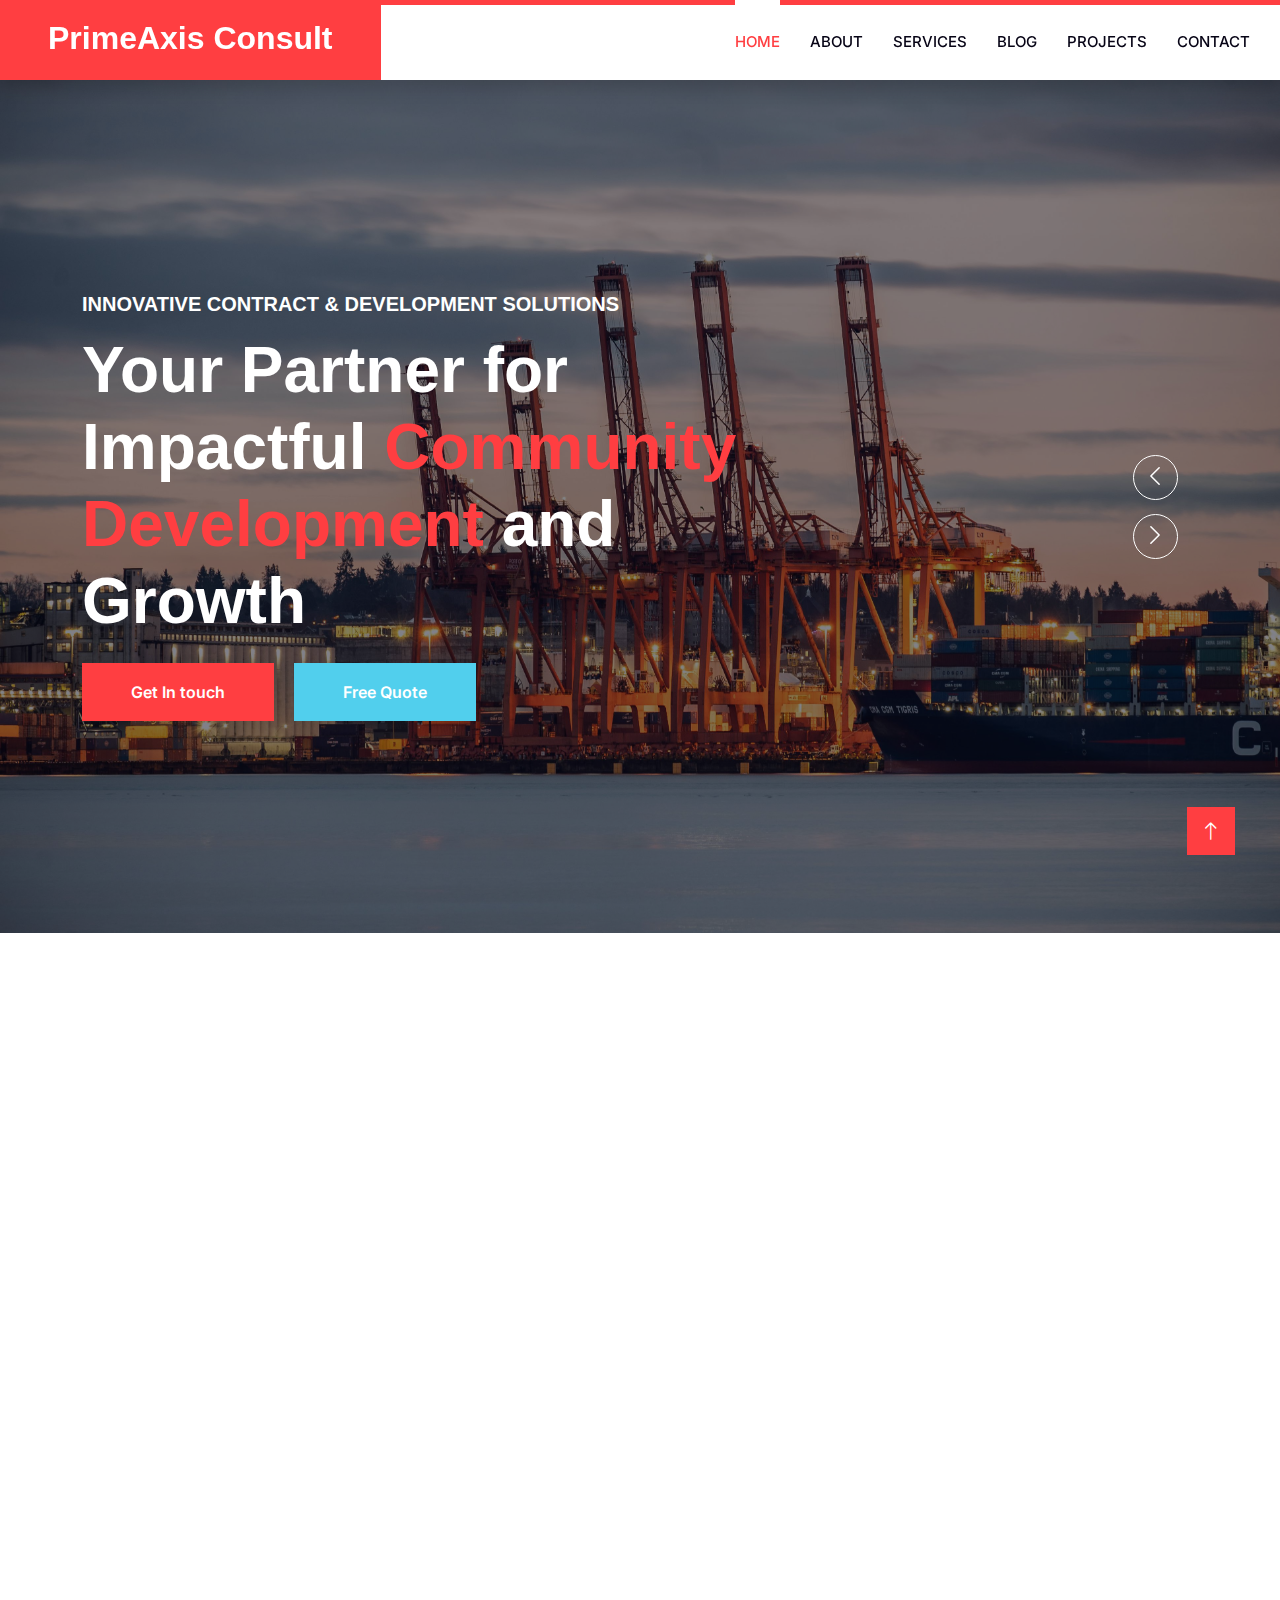
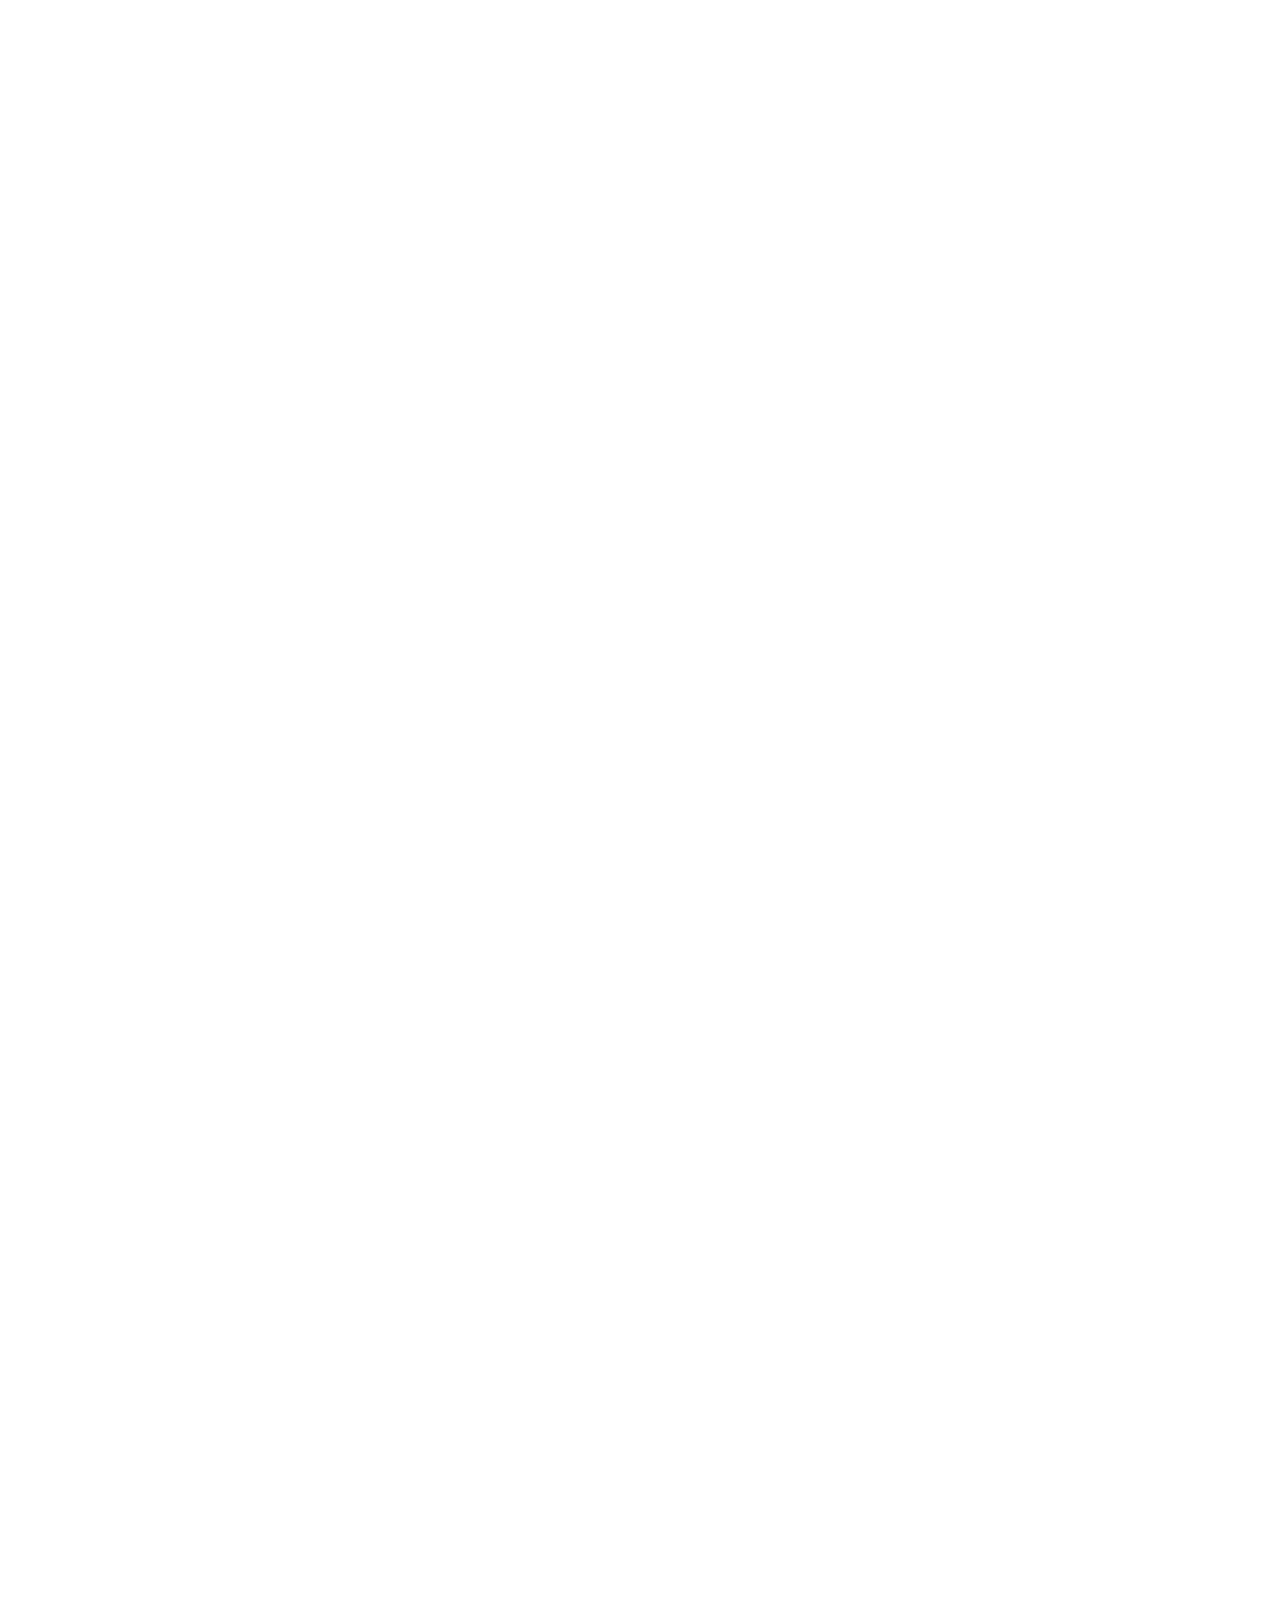
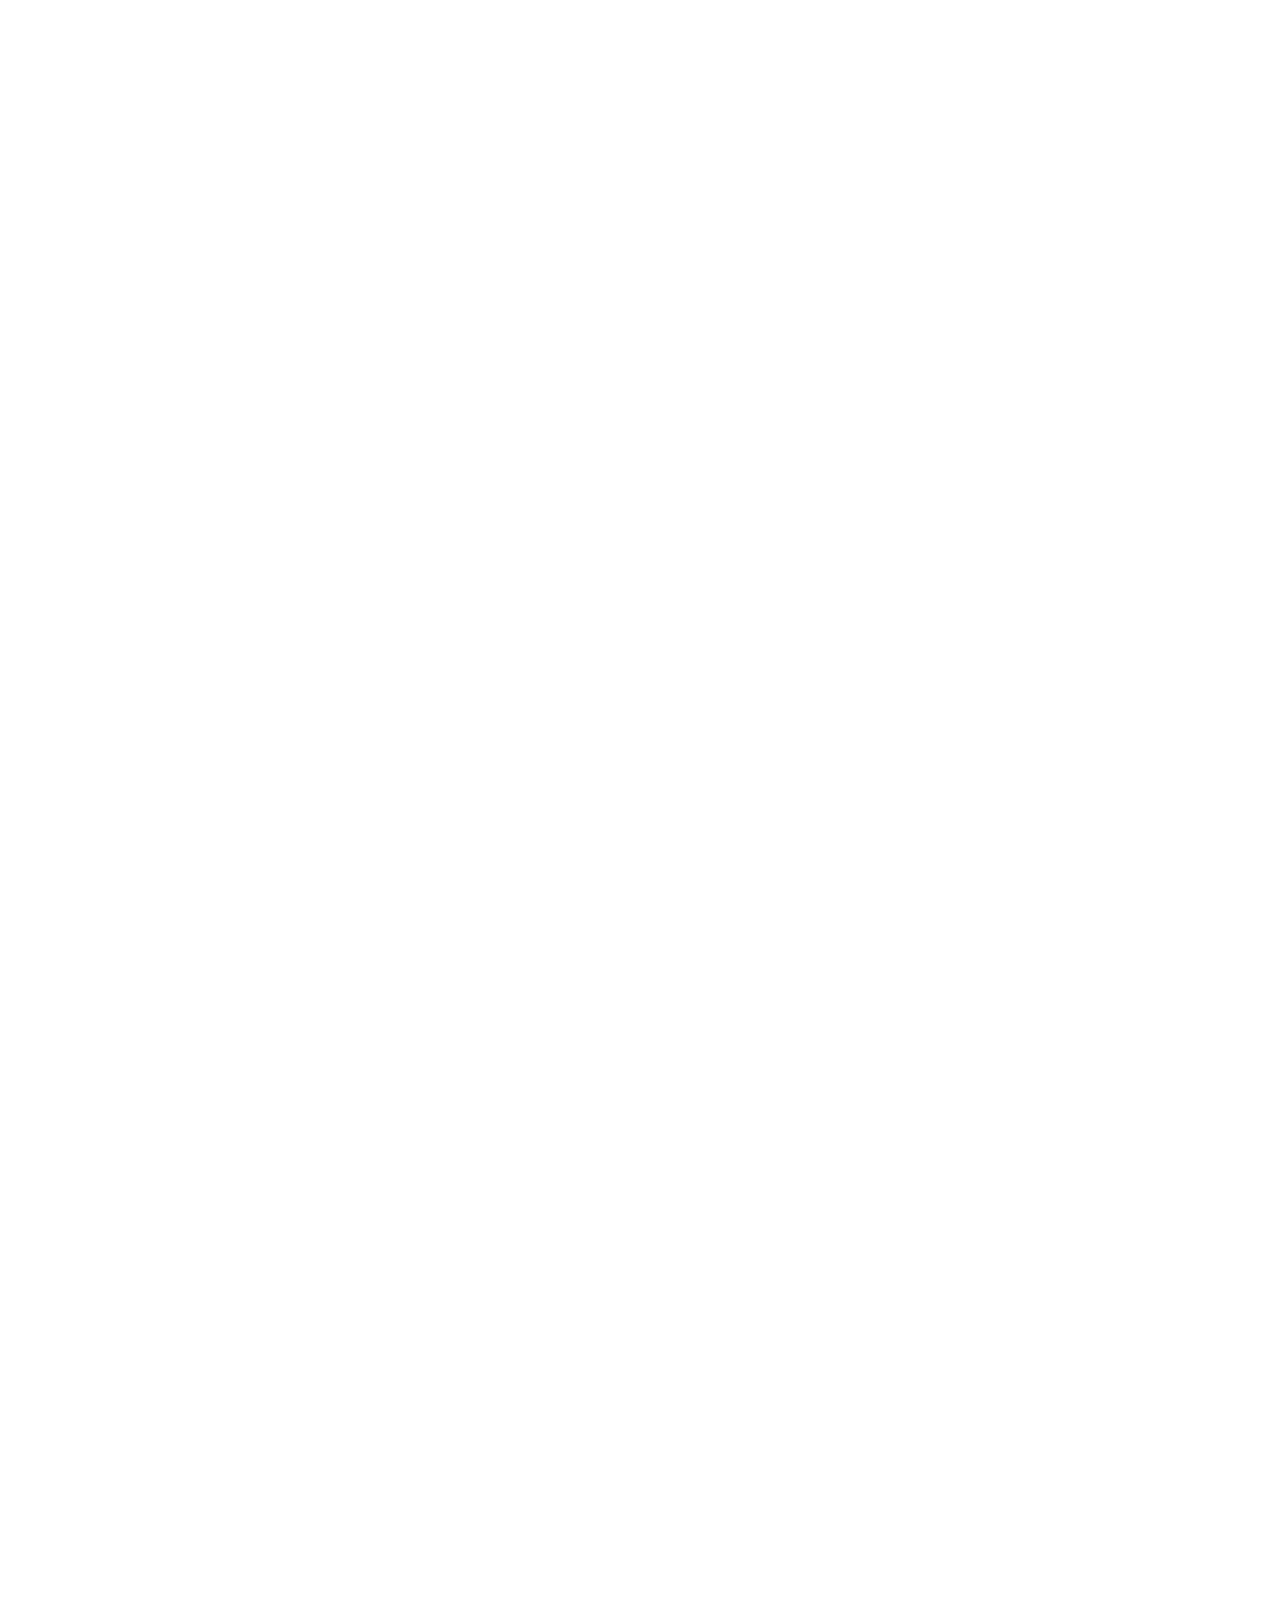
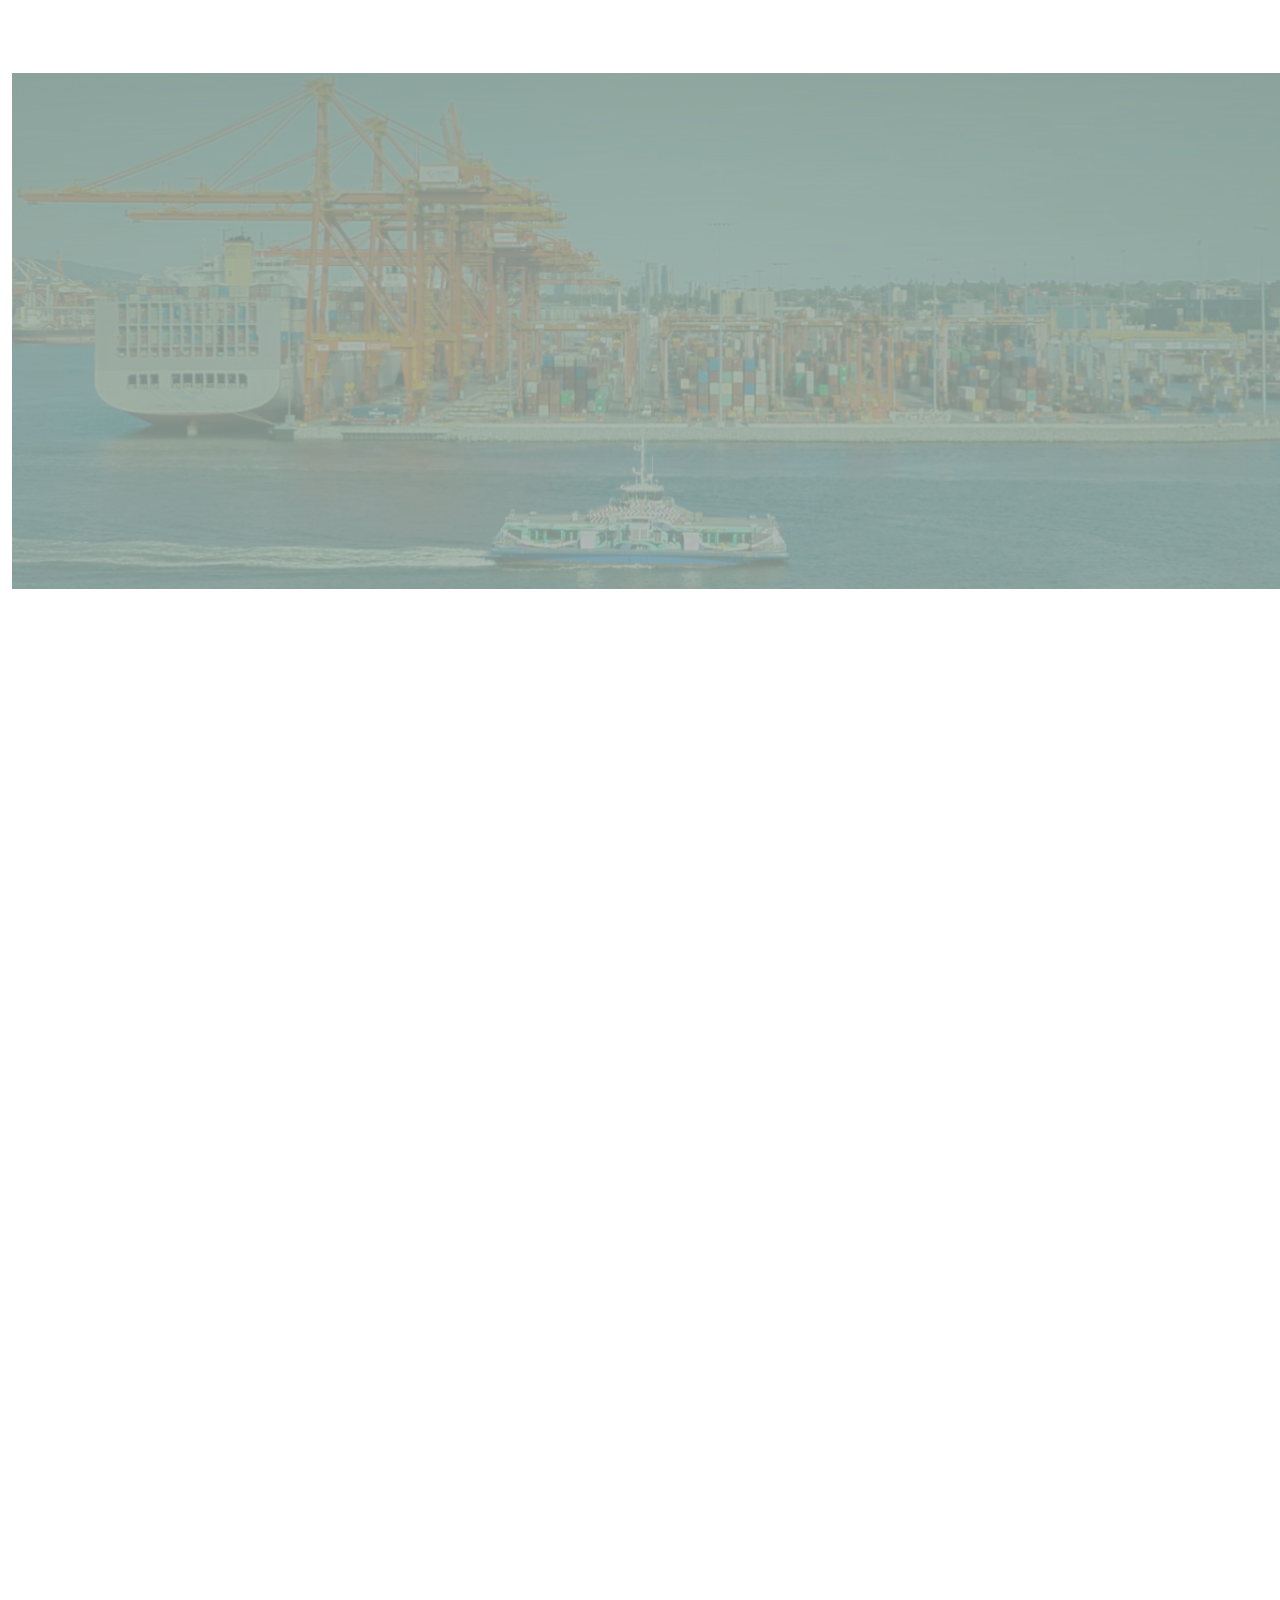
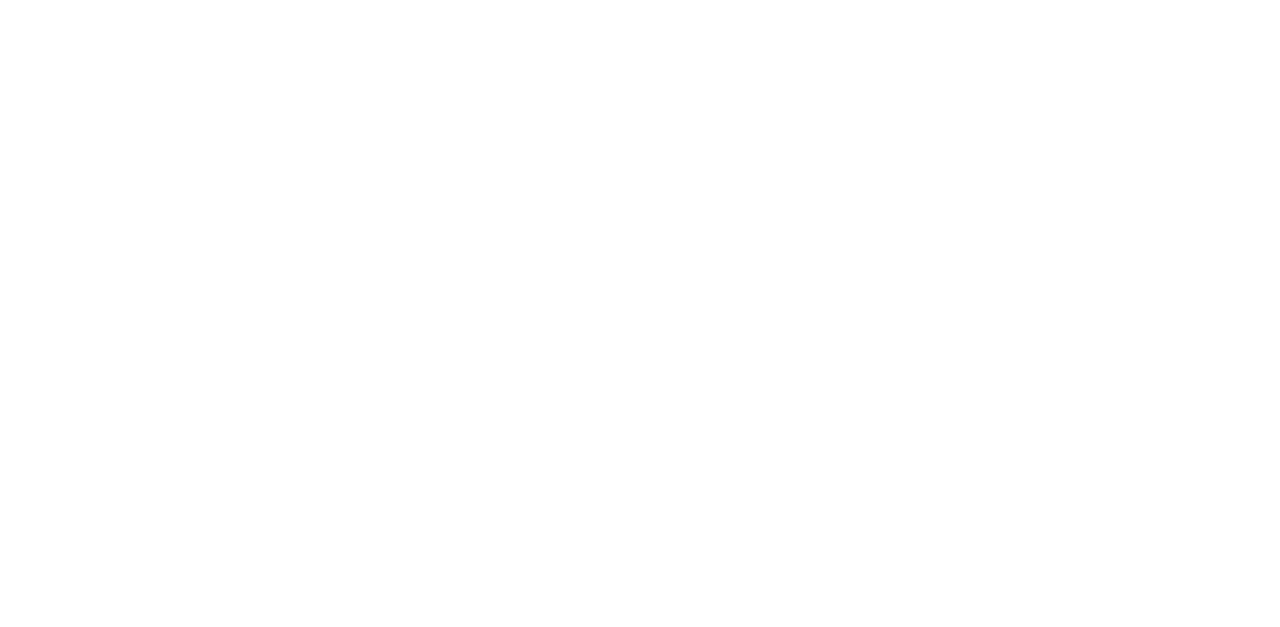
<file: index.html>
<!DOCTYPE html>
<html lang="en">

<head>
    <meta charset="utf-8">
    <title>PrimeAxis Consult</title>
    <meta content="width=device-width, initial-scale=1.0" name="viewport">
    <meta content="" name="keywords">
    <meta content="" name="description">

    <!-- Favicon -->
    <link href="img/favicon.ico" rel="icon">

    <!-- Updated Google Web Fonts -->
    <link rel="preconnect" href="https://fonts.googleapis.com">
    <link rel="preconnect" href="https://fonts.gstatic.com" crossorigin>
    <link href="https://fonts.googleapis.com/css2?family=Inter:wght@400;600&family=Playfair+Display:wght@700&display=swap" rel="stylesheet">

    <!-- Icon Font Stylesheet -->
    <link href="https://cdnjs.cloudflare.com/ajax/libs/font-awesome/5.10.0/css/all.min.css" rel="stylesheet">
    <link href="https://cdn.jsdelivr.net/npm/bootstrap-icons@1.4.1/font/bootstrap-icons.css" rel="stylesheet">

    <!-- Libraries Stylesheet -->
    <link href="lib/animate/animate.min.css" rel="stylesheet">
    <link href="lib/owlcarousel/assets/owl.carousel.min.css" rel="stylesheet">

    <!-- Customized Bootstrap Stylesheet -->
    <link href="css/bootstrap.min.css" rel="stylesheet">

    <!--Stylesheet -->
    <link href="css/style.css" rel="stylesheet">
</head>

<body>
    <!-- Spinner Start -->
    <div id="spinner" class="show bg-white position-fixed translate-middle w-100 vh-100 top-50 start-50 d-flex align-items-center justify-content-center">
        <div class="spinner-grow text-primary" style="width: 3rem; height: 3rem;" role="status">
            <span class="sr-only">Loading...</span>
        </div>
    </div>
    <!-- Spinner End -->

    <!-- Navbar Start -->
<nav class="navbar navbar-expand-lg bg-white navbar-light shadow border-top border-5 border-primary sticky-top p-0">
    <a href="index.html" class="navbar-brand bg-primary d-flex align-items-center px-4 px-lg-5">
        <h2 class="mb-2 text-white">PrimeAxis Consult</h2>
    </a>
    <button type="button" class="navbar-toggler me-4" data-bs-toggle="collapse" data-bs-target="#navbarCollapse">
        <span class="navbar-toggler-icon"></span>
    </button>
    <div class="collapse navbar-collapse" id="navbarCollapse">
        <div class="navbar-nav ms-auto p-4 p-lg-0">
            <a href="index.html" class="nav-item nav-link active">Home</a>
            <a href="about.html" class="nav-item nav-link">About</a>
            <a href="service.html" class="nav-item nav-link">Services</a>
            <a href="blog.html" class="nav-item nav-link">Blog</a>
            <a href="projects.html" class="nav-item nav-link">Projects</a>
            <a href="contact.html" class="nav-item nav-link">Contact</a>
        </div>
    </div>
</nav>
<!-- Navbar End -->

    <!-- Carousel Start -->
    <div class="container-fluid p-0 pb-4">
        <div class="owl-carousel header-carousel position-relative mb-4">
            <div class="owl-carousel-item position-relative">
                <img class="img-fluid" src="img/c2.jpg" alt="">
                <div class="position-absolute top-0 start-0 w-100 h-100 d-flex align-items-center" style="background: rgba(6, 3, 21, .5);">
                    <div class="container">
                        <div class="row justify-content-start">
                            <div class="col-10 col-lg-8">
                                <h5 class="text-white text-uppercase mb-3 animated slideInDown">innovative Contract & Development Solutions</h5>
                                <h1 class="display-3 text-white animated slideInDown mb-4">Your Partner for Impactful <span class="text-primary">Community Development</span> and Growth</h1>
                                <!-- <p class="fs-5 fw-medium text-white mb-4 pb-2">PrimeAxis Consult is at the forefront of delivering transformative solutions for businesses and communities. From securing key contracts to fostering strategic partnerships, we drive success through innovation, dedication, and a commitment to excellence in every project we undertake.</p> -->
                                <a href="" class="btn btn-primary py-md-3 px-md-5 me-3 animated slideInLeft">Get In touch</a>
                                <a href="" class="btn btn-secondary py-md-3 px-md-5 animated slideInRight">Free Quote</a>
                            </div>
                        </div>
                    </div>
                </div>
            </div>
            <div class="owl-carousel-item position-relative">
                <img class="img-fluid" src="img/coverr-3.jpeg" alt="">
                <div class="position-absolute top-0 start-0 w-100 h-100 d-flex align-items-center" style="background: rgba(6, 3, 21, .5);">
                    <div class="container">
                        <div class="row justify-content-start">
                            <div class="col-10 col-lg-8">
                                <h5 class="text-white text-uppercase mb-3 animated slideInDown">Building Dreams</h5>
<h1 class="display-3 text-white animated slideInDown mb-4">One Contract at a Time - <span class="text-primary">Your Trusted Partner</span></h1>
<!-- <p class="fs-5 fw-medium text-white mb-4 pb-2">At PrimeAxis Consult Group, we ensure seamless project management, turning your vision into reality. With expertise across multiple industries, we deliver efficient project execution from start to finish, achieving unmatched results for every client.</p> -->
<a href="" class="btn btn-primary py-md-3 px-md-5 me-3 animated slideInLeft">Explore Our Services</a>
<a href="" class="btn btn-secondary py-md-3 px-md-5 animated slideInRight">Contact Us</a>
                            </div>
                        </div>
                    </div>
                </div>
            </div>
        </div>
    </div>
    <!-- Carousel End -->

    <!-- Three Boxes Start -->
<div class="container-xxl py-4">
    <div class="container py-4">
        <div class="text-center wow fadeInUp" data-wow-delay="0.1s">
            <h6 class="text-secondary text-uppercase">Latest Blog</h6>
            <h1 class="mb-4">Latest From Our Blog</h1>
        </div>
        <div class="row g-4">
            <!-- Box 1 -->
            <div class="col-md-6 col-lg-4 wow fadeInUp" data-wow-delay="0.3s">
                <div class="service-item p-4">
                    <div class="overflow-hidden mb-4">
                        <img class="img-fluid" src="img/blog/112.png" alt="">
                    </div>
                    <h5 class="mb-0">Wilfred Flynn secures contract</h5>
                   <br> <p>Wilfred Flynn secured mining contract, positioning him as a key player in the industry</p><strong>- April, 8 2025</strong>
                    </div>
            </div>
            <!-- Box 2 -->
            <div class="col-md-6 col-lg-4 wow fadeInUp" data-wow-delay="0.7s">
                <div class="service-item p-4">
                    <div class="overflow-hidden mb-4">
                        <img class="img-fluid" src="img/blog/1.jpg" alt="">
                    </div>
                    <h5 class="mb-0">Contract awarded to Martin C. Murrillo </h5>
                 <br> <p>Martin C. Murrillo secured mining contract, positioning him as a key player in the industry</p><strong>- April, 3 2025</strong>
                </div>
            </div>
            <!-- Box 3 -->
            <div class="col-md-6 col-lg-4 wow fadeInUp" data-wow-delay="0.7s">
                <div class="service-item p-4">
                    <div class="overflow-hidden mb-4">
                        <img class="img-fluid" src="img/blog/6.jpg" alt="">
                    </div>
                    <h5 class="mb-0">Juliet Debrah secures contract</h5>
                  <br>  <p>Juliet Debrah secured a mining contract, positioning her as a key player in the industry</p><strong>- Jan, 31 2025</strong>
                </div>
                </div>
            </div>
        </div>
    </div>
    <!-- Three Boxes End -->

    <!-- About Start -->
    <div class="container-fluid overflow-hidden py-4 px-lg-0">
        <div class="container about py-4 px-lg-0">
            <div class="row g-5 mx-lg-0">
                <div class="col-lg-6 ps-lg-0 wow fadeInLeft" data-wow-delay="0.1s" style="min-height: 400px;">
                    <div class="position-relative h-100">
                        <img class="position-absolute img-fluid w-100 h-100" src="img/ab1.jpeg" style="object-fit: cover;" alt="">
                    </div>
                </div>
                <div class="col-lg-6 about-text wow fadeInUp" data-wow-delay="0.3s">
                    <h6 class="text-secondary text-uppercase mb-3">About Us</h6>
                    <h1 class="mb-4">27 Years Experience</h1>
                    <p class="mb-4">At PrimeAxis Consult, we take pride in our extensive 27-year journey, marked by a commitment to excellence and a rich tapestry of successful projects. With a foundation rooted in experience, we have evolved into a trusted leader in the construction and consultation industry.<br><br>Our two and a half decades of dedicated service have not only honed our skills but have also fostered enduring relationships with clients who value our unwavering commitment to quality, transparency, and innovation. From the inception of our company, we have been at the forefront of delivering exceptional solutions, consistently exceeding expectations and setting new benchmarks in the industry.</p>
                    <div class="row g-4 mb-4">
                        <div class="col-sm-6 wow fadeIn" data-wow-delay="0.5s">
                            <i class="fa fa-tasks fa-3x text-primary mb-3"></i>
                            <h5>Comprehensive Project Management</h5>
                            <p class="m-0">Ensuring every detail of your project is expertly managed from start to finish, with a focus on quality and precision.</p>
                        </div>
                        <div class="col-sm-6 wow fadeIn" data-wow-delay="0.7s">
                            <i class="fa fa-cogs fa-3x text-primary mb-3"></i>
                            <h5>Tailored Solutions, Lasting Impact</h5>
                            <p class="m-0">Delivering customized strategies and solutions that drive long-term success and meet your unique needs.</p>
                        </div>
                    </div>
                    <a href="" class="btn btn-primary py-3 px-5">Explore More</a>
                </div>
            </div>
        </div>
    </div>
    <!-- About End -->

    <!-- Fact Start -->
<div class="container-xxl py-4">
    <div class="container py-4">
        <div class="row g-5">
            <div class="col-lg-6 wow fadeInUp" data-wow-delay="0.1s">
                <h6 class="text-secondary text-uppercase mb-3">Company Milestones</h6>
                <h1 class="mb-4">Shaping the Future of Contract Consulting</h1>
                <p class="mb-4">With over 25 years of experience in various industries, we provide innovative contract management and consulting solutions that ensure legal compliance, risk management, and operational efficiency. Our dedicated team of professionals is committed to driving success through tailored services and expert guidance.</p>
                <div class="d-flex align-items-center">
                    <!-- You can add a call to action here if needed -->
                </div>
            </div>
            <div class="col-lg-6 wow fadeInUp" data-wow-delay="0.3s">
                <div class="row g-4 align-items-center">
                    <div class="col-sm-6">
                        <div class="text-center border p-4" style="background-color: #f1f1f1;">
                            <i class="fa fa-briefcase fa-3x text-primary mb-3"></i>
                            <h1 class="text-primary mb-0" data-toggle="counter-up">27</h1>
                            <h5 class="mb-0">Years of Experience</h5>
                        </div>
                    </div>
                    <div class="col-sm-6">
                        <div class="text-center border p-4" style="background-color: #e2f0d9;">
                            <i class="fa fa-file-signature fa-3x text-primary mb-3"></i>
                            <h1 class="text-primary mb-0" data-toggle="counter-up">872</h1>
                            <h5 class="mb-0">Successful Contracts</h5>
                        </div>
                    </div>
                    <div class="col-sm-6">
                        <div class="text-center border p-4" style="background-color: #d1ecf1;">
                            <i class="fa fa-smile-beam fa-3x text-primary mb-3"></i>
                            <h1 class="text-primary mb-0" data-toggle="counter-up">578</h1>
                            <h5 class="mb-0">Happy Clients</h5>
                        </div>
                    </div>
                    <div class="col-sm-6">
                        <div class="text-center border p-4" style="background-color: #fde0d9;">
                            <i class="fa fa-industry fa-3x text-primary mb-3"></i>
                            <h1 class="text-primary mb-0" data-toggle="counter-up">438</h1>
                            <h5 class="mb-0">Industries Served</h5>
                        </div>
                    </div>
                </div>
            </div>
        </div>
    </div>
</div>
<!-- Fact End -->

    <!-- Service Start -->
    <div class="container-xxl py-4">
        <div class="container py-4">
            <div class="text-center wow fadeInUp" data-wow-delay="0.1s">
                <h6 class="text-secondary text-uppercase">Our Services</h6>
                <h1 class="mb-4">Explore Our Services</h1>
            </div>
            <div class="row g-4">
                <div class="col-md-6 col-lg-4 wow fadeInUp" data-wow-delay="0.3s">
                    <div class="service-item p-4">
                        <div class="overflow-hidden mb-4">
                            <img class="img-fluid" src="img/s-01.jpg" alt="">
                        </div>
                        <h4 class="mb-3">Contract Consulting</h4>
                        <p>Offering expert advice to help you navigate complex contracts and ensure your agreements align with your business goals.</p>
                        <a class="btn-slide mt-2" href=""><i class="fa fa-arrow-right"></i><span>Read More</span></a>
                    </div>
                </div>
                <div class="col-md-6 col-lg-4 wow fadeInUp" data-wow-delay="0.5s">
                    <div class="service-item p-4">
                        <div class="overflow-hidden mb-4">
                            <img class="img-fluid" src="img/s-02.jpg" alt="">
                        </div>
                        <h4 class="mb-3">Policy Development</h4>
                        <p>Crafting comprehensive policies tailored to your organization, ensuring consistency and alignment with industry standards.</p>
                        <a class="btn-slide mt-2" href=""><i class="fa fa-arrow-right"></i><span>Read More</span></a>
                    </div>
                </div>
                <div class="col-md-6 col-lg-4 wow fadeInUp" data-wow-delay="0.7s">
                    <div class="service-item p-4">
                        <div class="overflow-hidden mb-4">
                            <img class="img-fluid" src="img/s-03.jpg" alt="">
                        </div>
                        <h4 class="mb-3">Compliance</h4>
                        <p>Ensuring your business meets all legal and regulatory requirements, safeguarding you from potential risks.</p>
                        <a class="btn-slide mt-2" href=""><i class="fa fa-arrow-right"></i><span>Read More</span></a>
                    </div>
                </div>
                <div class="col-md-6 col-lg-4 wow fadeInUp" data-wow-delay="0.3s">
                    <div class="service-item p-4">
                        <div class="overflow-hidden mb-4">
                            <img class="img-fluid" src="img/s-04.jpg" alt="">
                        </div>
                        <h4 class="mb-3">Contract Auditing</h4>
                        <p>Conducting thorough reviews of your contracts to identify discrepancies, risks, and opportunities for improvement.</p>
                        <a class="btn-slide mt-2" href=""><i class="fa fa-arrow-right"></i><span>Read More</span></a>
                    </div>
                </div>
                <div class="col-md-6 col-lg-4 wow fadeInUp" data-wow-delay="0.5s">
                    <div class="service-item p-4">
                        <div class="overflow-hidden mb-4">
                            <img class="img-fluid" src="img/s-05.jpg" alt="">
                        </div>
                        <h4 class="mb-3">Contract Negotiation</h4>
                        <p>Guiding you through negotiations to secure favorable terms and protect your business interests.</p>
                        <a class="btn-slide mt-2" href=""><i class="fa fa-arrow-right"></i><span>Read More</span></a>
                    </div>
                </div>
                <div class="col-md-6 col-lg-4 wow fadeInUp" data-wow-delay="0.7s">
                    <div class="service-item p-4">
                        <div class="overflow-hidden mb-4">
                            <img class="img-fluid" src="img/s-06.jpg" alt="">
                        </div>
                        <h4 class="mb-3">Regulatory Advocacy</h4>
                        <p>Representing your interests in legislative and regulatory matters to ensure your voice is heard in policy development.</p>
                        <a class="btn-slide mt-2" href=""><i class="fa fa-arrow-right"></i><span>Read More</span></a>
                    </div>
                </div>
            </div>
        </div>
    </div>
    <!-- Service End -->

    <!-- Feature Start -->
    <div class="container-fluid overflow-hidden py-4 px-lg-0">
        <div class="container feature py-4 px-lg-0">
            <div class="row g-5 mx-lg-0">
                <div class="col-lg-6 feature-text wow fadeInUp" data-wow-delay="0.1s">
                    <h6 class="text-secondary text-uppercase mb-3">Why Choose Us</h6>
                    <h1 class="mb-4">Trusted Contract Consulting Services Since 1990</h1>
                    <div class="d-flex mb-4 wow fadeInUp" data-wow-delay="0.3s">
                        <i class="fa fa-briefcase text-primary fa-3x flex-shrink-0"></i>
                        <div class="ms-4">
                            <h5>Expert Contract Negotiation</h5>
                            <p class="mb-0">Our team of seasoned professionals ensures smooth and effective contract negotiations tailored to your business needs.</p>
                        </div>
                    </div>
                    <div class="d-flex mb-4 wow fadeIn" data-wow-delay="0.5s">
                        <i class="fa fa-balance-scale text-primary fa-3x flex-shrink-0"></i>
                        <div class="ms-4">
                            <h5>Compliance & Risk Management</h5>
                            <p class="mb-0">We prioritize legal compliance and risk mitigation to safeguard your business operations.</p>
                        </div>
                    </div>
                    <div class="d-flex mb-0 wow fadeInUp" data-wow-delay="0.7s">
                        <i class="fa fa-cogs text-primary fa-3x flex-shrink-0"></i>
                        <div class="ms-4">
                            <h5>Tailored Consulting Solutions</h5>
                            <p class="mb-0">We offer customized consulting services designed to fit your company's unique needs and goals.</p>
                        </div>
                    </div>
                </div>
                <div class="col-lg-6 pe-lg-0 wow fadeInRight" data-wow-delay="0.1s" style="min-height: 400px;">
                    <div class="position-relative h-100">
                        <img class="position-absolute img-fluid w-100 h-100" src="img/whyus.jpeg" style="object-fit: cover;" alt="">
                    </div>
                </div>
            </div>
        </div>
    </div>
    <!-- Feature End -->

    <!-- Quote Start -->
<div class="container-xxl py-4 position-relative">
    <!-- Background Image Overlay -->
    <div class="bg-overlay position-absolute top-0 left-0 w-100 h-100" style="background-image: url('img/ct1.jpg'); background-size: cover; background-position: center; opacity: 0.5;"></div>

    <div class="container py-4 position-relative" style="z-index: 1;">
        <div class="row g-5 align-items-center">
            <!-- Left Section: Contact Information -->
            <div class="col-lg-5 wow fadeInUp" data-wow-delay="0.1s">
                <h6 class="text-secondary text-uppercase mb-3">Get A Quote</h6>
                <h1 class="mb-4">Request A Free Quote!</h1>
                <p class="mb-4">We are dedicated to providing you with the best solutions. Feel free to get in touch with us, and we will be happy to offer you a free quote tailored to your needs.</p>
                <div class="d-flex align-items-center">
                    <i class="fa fa-headphones fa-2x flex-shrink-0 bg-primary p-3 text-white"></i>
                    <div class="ps-4">
                        <h6>Call for any queries!</h6>
                        <h3 class="text-primary m-0">+012 345 6789</h3>
                    </div>
                </div>
            </div>

            <!-- Right Section: Form -->
            <div class="col-lg-7 wow fadeIn" data-wow-delay="0.5s">
                <!-- Form Content -->
                <div class="bg-light text-center p-5" style="position: relative; z-index: 2; border-radius: 10px; box-shadow: 0 4px 8px rgba(0, 0, 0, 0.1);">
                    <form>
                        <div class="row g-3">
                            <div class="col-12 col-sm-6">
                                <input type="text" class="form-control border-0" placeholder="Your Name" style="height: 55px;">
                            </div>
                            <div class="col-12 col-sm-6">
                                <input type="email" class="form-control border-0" placeholder="Your Email" style="height: 55px;">
                            </div>
                            <div class="col-12 col-sm-6">
                                <input type="text" class="form-control border-0" placeholder="Your Mobile" style="height: 55px;">
                            </div>
                            <div class="col-12 col-sm-6">
                                <select class="form-select border-0" style="height: 55px;">
                                    <option selected>Select A Freight</option>
                                    <option value="1">Project Consultation</option>
                                    <option value="2">Site Planning & Development</option>
                                    <option value="3">Contract Management</option>
                                    <option value="4">Building Renovation</option>
                                    <option value="5">Structural Engineering</option>
                                </select>
                            </div>
                            <div class="col-12">
                                <textarea class="form-control border-0" placeholder="Special Note" rows="4"></textarea>
                            </div>
                            <div class="col-12">
                                <button class="btn btn-primary w-100 py-3" type="submit">Submit</button>
                            </div>
                        </div>
                    </form>
                </div>
            </div>
        </div>
    </div>
</div>
<!-- Quote End -->

    <!-- Team Start -->
    <div class="container-xxl py-4">
        <div class="container py-4">
            <div class="text-center wow fadeInUp" data-wow-delay="0.1s">
                <h6 class="text-secondary text-uppercase">Our Team</h6>
                <h1 class="mb-4">Expert Team Members</h1>
            </div>
            <div class="row g-4">
                <div class="col-lg-3 col-md-6 wow fadeInUp" data-wow-delay="0.3s">
                    <div class="team-item p-4">
                        <div class="overflow-hidden mb-4">
                            <img class="img-fluid" src="img/team/4.jpg" alt="">
                        </div>
                        <h5 class="mb-0">Dale Higgins</h5>
                        <p>CEO & Founder</p>
                        <div class="btn-slide mt-1">
                            <i class="fa fa-share"></i>
                            <span>
                                <a href=""><i class="fab fa-facebook-f"></i></a>
                                <a href=""><i class="fab fa-twitter"></i></a>
                                <a href=""><i class="fab fa-instagram"></i></a>
                            </span>
                        </div>
                    </div>
                </div>
                <div class="col-lg-3 col-md-6 wow fadeInUp" data-wow-delay="0.5s">
                    <div class="team-item p-4">
                        <div class="overflow-hidden mb-4">
                            <img class="img-fluid" src="img/team/1.jpg" alt="">
                        </div>
                        <h5 class="mb-0">Samir Dunn</h5>
                        <p>Director of Operations</p>
                        <div class="btn-slide mt-1">
                            <i class="fa fa-share"></i>
                            <span>
                                <a href=""><i class="fab fa-facebook-f"></i></a>
                                <a href=""><i class="fab fa-twitter"></i></a>
                                <a href=""><i class="fab fa-instagram"></i></a>
                            </span>
                        </div>
                    </div>
                </div>
                <div class="col-lg-3 col-md-6 wow fadeInUp" data-wow-delay="0.7s">
                    <div class="team-item p-4">
                        <div class="overflow-hidden mb-4">
                            <img class="img-fluid" src="img/team/2.jpg" alt="">
                        </div>
                        <h5 class="mb-0">Amancio LeMarbe</h5>
                        <p>Chief Project Officer</p>
                        <div class="btn-slide mt-1">
                            <i class="fa fa-share"></i>
                            <span>
                                <a href=""><i class="fab fa-facebook-f"></i></a>
                                <a href=""><i class="fab fa-twitter"></i></a>
                                <a href=""><i class="fab fa-instagram"></i></a>
                            </span>
                        </div>
                    </div>
                </div>
                <div class="col-lg-3 col-md-6 wow fadeInUp" data-wow-delay="0.9s">
                    <div class="team-item p-4">
                        <div class="overflow-hidden mb-4">
                            <img class="img-fluid" src="img/team/3.jpg" alt="">
                        </div>
                        <h5 class="mb-0">Ted Gregory</h5>
                        <p>Consultant</p>
                        <div class="btn-slide mt-1">
                            <i class="fa fa-share"></i>
                            <span>
                                <a href=""><i class="fab fa-facebook-f"></i></a>
                                <a href=""><i class="fab fa-twitter"></i></a>
                                <a href=""><i class="fab fa-instagram"></i></a>
                            </span>
                        </div>
                    </div>
                </div>
            </div>
        </div>
    </div>
    <!-- Team End -->

    <!-- Testimonial Start -->
<div class="container-xxl py-4 wow fadeInUp" data-wow-delay="0.1s">
    <div class="container py-4">
        <div class="text-center">
            <h6 class="text-secondary text-uppercase">Testimonial</h6>
            <h1 class="mb-0">Our Clients Say!</h1>
        </div>
        <div class="owl-carousel testimonial-carousel wow fadeInUp" data-wow-delay="0.1s">
            <div class="testimonial-item p-4 my-4">
                <i class="fa fa-quote-right fa-3x text-light position-absolute top-0 end-0 mt-n3 me-4"></i>
                <div class="d-flex align-items-end mb-4">
                    <img class="img-fluid flex-shrink-0" src="img/test/1.jpg" style="width: 80px; height: 80px;">
                    <div class="ms-4">
                        <h5 class="mb-1">Sarah Mitchell</h5>
                        <p class="m-0">Operations Manager</p>
                    </div>
                </div>
                <p class="mb-0">"Their expertise in contract management is unparalleled. The team's attention to detail and commitment to compliance has helped us navigate complex legal landscapes with ease."</p>
            </div>
            <div class="testimonial-item p-4 my-4">
                <i class="fa fa-quote-right fa-3x text-light position-absolute top-0 end-0 mt-n3 me-4"></i>
                <div class="d-flex align-items-end mb-4">
                    <img class="img-fluid flex-shrink-0" src="img/test/4.jpg"" style="width: 80px; height: 80px;">
                    <div class="ms-4">
                        <h5 class="mb-1">Michael Carter</h5>
                        <p class="m-0">CEO, Tech Innovations</p>
                    </div>
                </div>
                <p class="mb-0">"Working with them was a game-changer for our business. Their consulting services streamlined our operations, saving us time and significantly reducing risks."</p>
            </div>
            <div class="testimonial-item p-4 my-4">
                <i class="fa fa-quote-right fa-3x text-light position-absolute top-0 end-0 mt-n3 me-4"></i>
                <div class="d-flex align-items-end mb-4">
                    <img class="img-fluid flex-shrink-0" src="img/test/3.jpg"" style="width: 80px; height: 80px;">
                    <div class="ms-4">
                        <h5 class="mb-1">Thomas Dupont</h5>
                        <p class="m-0">Legal Advisor</p>
                    </div>
                </div>
                <p class="mb-0">"Their expert advice on contract compliance and risk management has been invaluable. We have successfully navigated through multiple high-stakes projects thanks to their guidance."</p>
            </div>
            <div class="testimonial-item p-4 my-4">
                <i class="fa fa-quote-right fa-3x text-light position-absolute top-0 end-0 mt-n3 me-4"></i>
                <div class="d-flex align-items-end mb-4">
                    <img class="img-fluid flex-shrink-0" src="img/test/2.jpg"" style="width: 80px; height: 80px;">
                    <div class="ms-4">
                        <h5 class="mb-1">Lotte Vermeulen</h5>
                        <p class="m-0">Project Manager</p>
                    </div>
                </div>
                <p class="mb-0">"We couldn't be happier with the results. Their innovative solutions and proactive approach have greatly improved our contract processes, ensuring efficiency and legal security."</p>
            </div>
        </div>
    </div>
</div>
<!-- Testimonial End -->

    <!-- Footer Start -->
    <div class="container-fluid bg-dark text-light footer pt-5 wow fadeIn" data-wow-delay="0.1s" style="margin-top: 4rem;">
        <div class="container py-4">
            <div class="row g-5">
                <div class="col-lg-3 col-md-6">
                    <h4 class="text-light mb-4">Address</h4>
                    <p class="mb-2"><i class="fa fa-map-marker-alt me-3"></i>Svartliden, Lycksele Municipality, Sweden</p>
                    <p class="mb-2"><i class="fa fa-phone-alt me-3"></i>+012 345 67890</p>
                    <p class="mb-2"><i class="fa fa-envelope me-3"></i>info@primeaxisconsult.com</p>
                    <div class="d-flex pt-2">
                        <a class="btn btn-outline-light btn-social" href=""><i class="fab fa-twitter"></i></a>
                        <a class="btn btn-outline-light btn-social" href=""><i class="fab fa-facebook-f"></i></a>
                        <a class="btn btn-outline-light btn-social" href=""><i class="fab fa-youtube"></i></a>
                        <a class="btn btn-outline-light btn-social" href=""><i class="fab fa-linkedin-in"></i></a>
                    </div>
                </div>
                <div class="col-lg-3 col-md-6">
                    <h4 class="text-light mb-4">Services</h4>
                    <a class="btn btn-link" href="service.html">Contract Consulting</a>
                    <a class="btn btn-link" href="service.html">Policy Development</a>
                    <a class="btn btn-link" href="service.html">Contract Negotiation</a>
                    <a class="btn btn-link" href="service.html">Regulatory Advocacy</a>
                    <a class="btn btn-link" href="service.html">Industry solutions</a>
                </div>
                <div class="col-lg-3 col-md-6">
                    <h4 class="text-light mb-4">Quick Links</h4>
                    <a class="btn btn-link" href="about.html">About Us</a>
                    <a class="btn btn-link" href="contact.html">Contact Us</a>
                    <a class="btn btn-link" href="service.html">Our Services</a>
                    <a class="btn btn-link" href="fqa.html">FAQ</a>
                    <a class="btn btn-link" href="team.html">team</a>
                </div>
                <div class="col-lg-3 col-md-6">
                    <h4 class="text-light mb-4">Newsletter</h4>
                    <p>Subscribe to our newsletter now</p>
                    <div class="position-relative mx-auto" style="max-width: 400px;">
                        <input class="form-control border-0 w-100 py-3 ps-4 pe-5" type="text" placeholder="Your email">
                        <button type="button" class="btn btn-primary py-2 position-absolute top-0 end-0 mt-2 me-2">SignUp</button>
                    </div>
                </div>
            </div>
        </div>
        <div class="container">
            <div class="copyright">
                <div class="row">
                    <div class="col-md-6 text-center text-md-start mb-3 mb-md-0">
                        &copy; <a class="border-bottom" href="#">2025 PrimeAxis Consult</a>, All Right Reserved.
                    </div>
                    <div class="col-md-6 text-center text-md-end">
                    </div>
                </div>
            </div>
        </div>
    </div>
    <!-- Footer End -->

    <!-- Back to Top -->
    <a href="#" class="btn btn-lg btn-primary btn-lg-square rounded-0 back-to-top"><i class="bi bi-arrow-up"></i></a>

    <!-- JavaScript Libraries -->
    <script src="https://code.jquery.com/jquery-3.4.1.min.js"></script>
    <script src="https://cdn.jsdelivr.net/npm/bootstrap@5.0.0/dist/js/bootstrap.bundle.min.js"></script>
    <script src="lib/wow/wow.min.js"></script>
    <script src="lib/easing/easing.min.js"></script>
    <script src="lib/waypoints/waypoints.min.js"></script>
    <script src="lib/counterup/counterup.min.js"></script>
    <script src="lib/owlcarousel/owl.carousel.min.js"></script>
    <script src="js/main.js"></script>
</body>

</html>
</file>
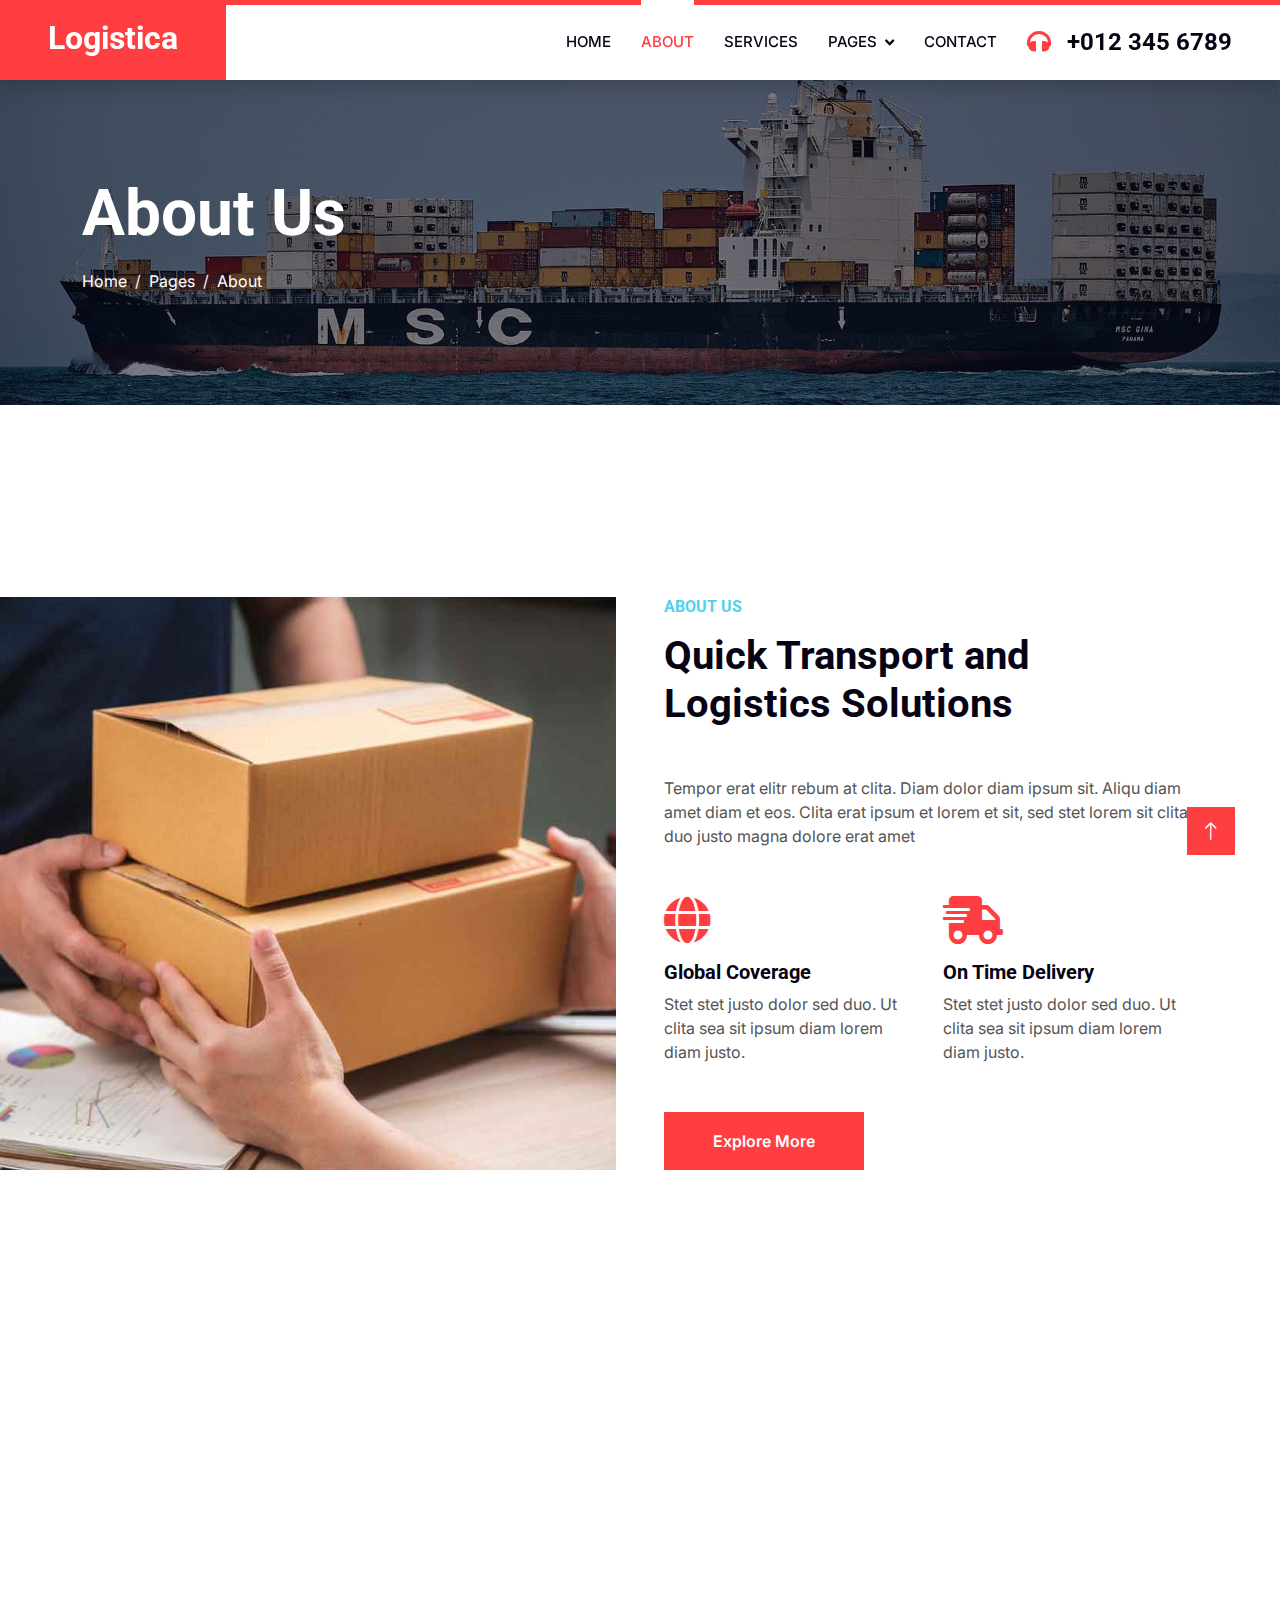
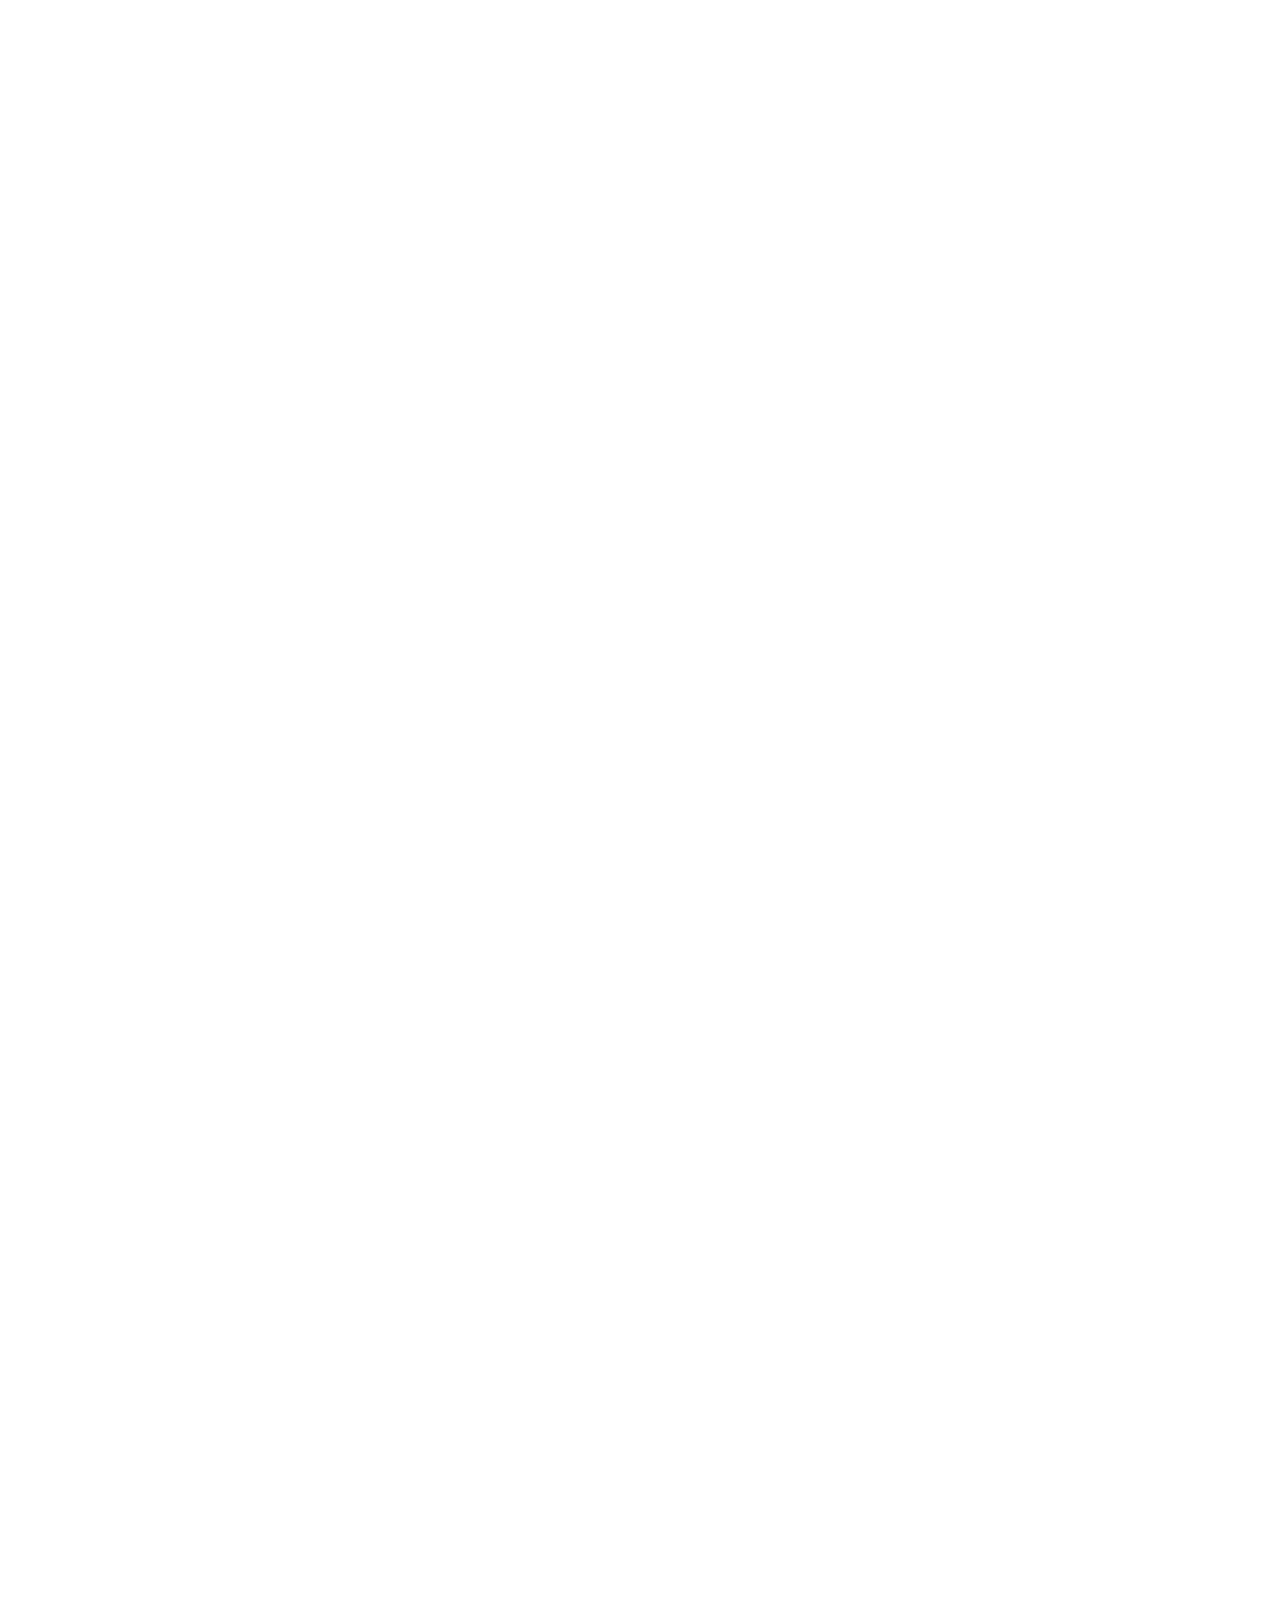
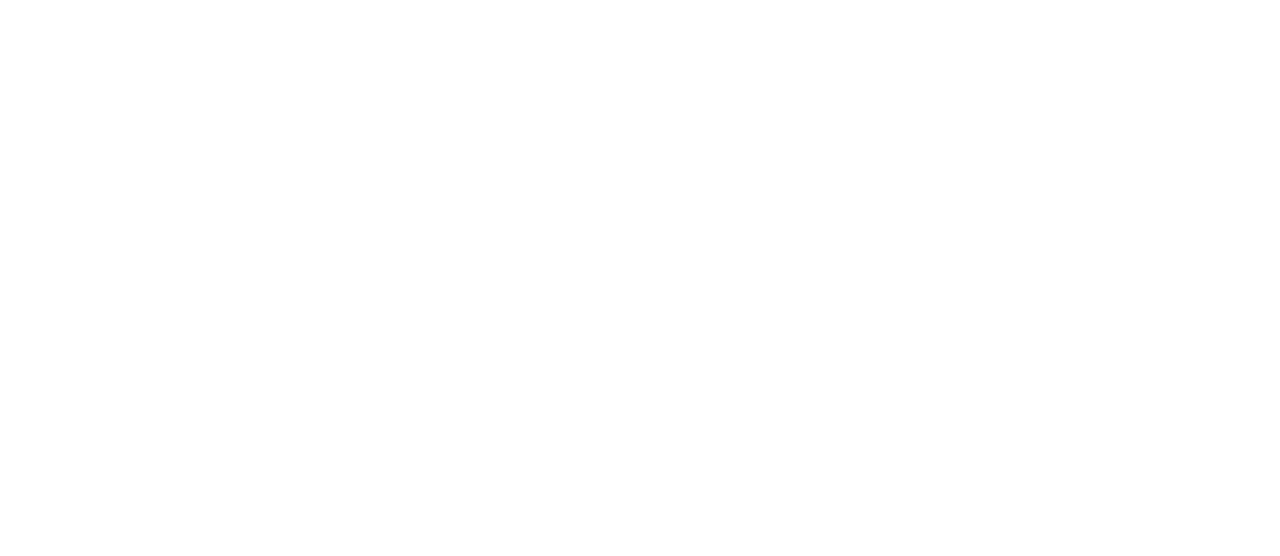
<file: about.html>
<!DOCTYPE html>
<html lang="en">

<head>
    <meta charset="utf-8">
    <title>Logistica - Shipping Company Website Template</title>
    <meta content="width=device-width, initial-scale=1.0" name="viewport">
    <meta content="" name="keywords">
    <meta content="" name="description">

    <!-- Favicon -->
    <link href="img/favicon.ico" rel="icon">

    <!-- Google Web Fonts -->
    <link rel="preconnect" href="https://fonts.googleapis.com">
    <link rel="preconnect" href="https://fonts.gstatic.com" crossorigin>
    <link href="https://fonts.googleapis.com/css2?family=Inter:wght@400;600&family=Roboto:wght@500;700&display=swap" rel="stylesheet">

    <!-- Icon Font Stylesheet -->
    <link href="https://cdnjs.cloudflare.com/ajax/libs/font-awesome/5.10.0/css/all.min.css" rel="stylesheet">
    <link href="https://cdn.jsdelivr.net/npm/bootstrap-icons@1.4.1/font/bootstrap-icons.css" rel="stylesheet">

    <!-- Libraries Stylesheet -->
    <link href="lib/animate/animate.min.css" rel="stylesheet">
    <link href="lib/owlcarousel/assets/owl.carousel.min.css" rel="stylesheet">

    <!-- Customized Bootstrap Stylesheet -->
    <link href="css/bootstrap.min.css" rel="stylesheet">

    <!-- Template Stylesheet -->
    <link href="css/style.css" rel="stylesheet">
</head>

<body>
    <!-- Spinner Start -->
    <div id="spinner" class="show bg-white position-fixed translate-middle w-100 vh-100 top-50 start-50 d-flex align-items-center justify-content-center">
        <div class="spinner-grow text-primary" style="width: 3rem; height: 3rem;" role="status">
            <span class="sr-only">Loading...</span>
        </div>
    </div>
    <!-- Spinner End -->


    <!-- Navbar Start -->
    <nav class="navbar navbar-expand-lg bg-white navbar-light shadow border-top border-5 border-primary sticky-top p-0">
        <a href="index.html" class="navbar-brand bg-primary d-flex align-items-center px-4 px-lg-5">
            <h2 class="mb-2 text-white">Logistica</h2>
        </a>
        <button type="button" class="navbar-toggler me-4" data-bs-toggle="collapse" data-bs-target="#navbarCollapse">
            <span class="navbar-toggler-icon"></span>
        </button>
        <div class="collapse navbar-collapse" id="navbarCollapse">
            <div class="navbar-nav ms-auto p-4 p-lg-0">
                <a href="index.html" class="nav-item nav-link">Home</a>
                <a href="about.html" class="nav-item nav-link active">About</a>
                <a href="service.html" class="nav-item nav-link">Services</a>
                <div class="nav-item dropdown">
                    <a href="#" class="nav-link dropdown-toggle" data-bs-toggle="dropdown">Pages</a>
                    <div class="dropdown-menu fade-up m-0">
                        <a href="price.html" class="dropdown-item">Pricing Plan</a>
                        <a href="feature.html" class="dropdown-item">Features</a>
                        <a href="quote.html" class="dropdown-item">Free Quote</a>
                        <a href="team.html" class="dropdown-item">Our Team</a>
                        <a href="testimonial.html" class="dropdown-item">Testimonial</a>
                        <a href="404.html" class="dropdown-item">404 Page</a>
                    </div>
                </div>
                <a href="contact.html" class="nav-item nav-link">Contact</a>
            </div>
            <h4 class="m-0 pe-lg-5 d-none d-lg-block"><i class="fa fa-headphones text-primary me-3"></i>+012 345 6789</h4>
        </div>
    </nav>
    <!-- Navbar End -->


    <!-- Page Header Start -->
    <div class="container-fluid page-header py-5" style="margin-bottom: 6rem;">
        <div class="container py-5">
            <h1 class="display-3 text-white mb-3 animated slideInDown">About Us</h1>
            <nav aria-label="breadcrumb animated slideInDown">
                <ol class="breadcrumb">
                    <li class="breadcrumb-item"><a class="text-white" href="#">Home</a></li>
                    <li class="breadcrumb-item"><a class="text-white" href="#">Pages</a></li>
                    <li class="breadcrumb-item text-white active" aria-current="page">About</li>
                </ol>
            </nav>
        </div>
    </div>
    <!-- Page Header End -->


    <!-- About Start -->
    <div class="container-fluid overflow-hidden py-5 px-lg-0">
        <div class="container about py-5 px-lg-0">
            <div class="row g-5 mx-lg-0">
                <div class="col-lg-6 ps-lg-0 wow fadeInLeft" data-wow-delay="0.1s" style="min-height: 400px;">
                    <div class="position-relative h-100">
                        <img class="position-absolute img-fluid w-100 h-100" src="img/about.jpg" style="object-fit: cover;" alt="">
                    </div>
                </div>
                <div class="col-lg-6 about-text wow fadeInUp" data-wow-delay="0.3s">
                    <h6 class="text-secondary text-uppercase mb-3">About Us</h6>
                    <h1 class="mb-5">Quick Transport and Logistics Solutions</h1>
                    <p class="mb-5">Tempor erat elitr rebum at clita. Diam dolor diam ipsum sit. Aliqu diam amet diam et eos. Clita erat ipsum et lorem et sit, sed stet lorem sit clita duo justo magna dolore erat amet</p>
                    <div class="row g-4 mb-5">
                        <div class="col-sm-6 wow fadeIn" data-wow-delay="0.5s">
                            <i class="fa fa-globe fa-3x text-primary mb-3"></i>
                            <h5>Global Coverage</h5>
                            <p class="m-0">Stet stet justo dolor sed duo. Ut clita sea sit ipsum diam lorem diam justo.</p>
                        </div>
                        <div class="col-sm-6 wow fadeIn" data-wow-delay="0.7s">
                            <i class="fa fa-shipping-fast fa-3x text-primary mb-3"></i>
                            <h5>On Time Delivery</h5>
                            <p class="m-0">Stet stet justo dolor sed duo. Ut clita sea sit ipsum diam lorem diam justo.</p>
                        </div>
                    </div>
                    <a href="" class="btn btn-primary py-3 px-5">Explore More</a>
                </div>
            </div>
        </div>
    </div>
    <!-- About End -->


    <!-- Fact Start -->
    <div class="container-xxl py-5">
        <div class="container py-5">
            <div class="row g-5">
                <div class="col-lg-6 wow fadeInUp" data-wow-delay="0.1s">
                    <h6 class="text-secondary text-uppercase mb-3">Some Facts</h6>
                    <h1 class="mb-5">#1 Place To Manage All Of Your Shipments</h1>
                    <p class="mb-5">Tempor erat elitr rebum at clita. Diam dolor diam ipsum sit. Aliqu diam amet diam et eos. Clita erat ipsum et lorem et sit, sed stet lorem sit clita duo justo magna dolore erat amet</p>
                    <div class="d-flex align-items-center">
                        <i class="fa fa-headphones fa-2x flex-shrink-0 bg-primary p-3 text-white"></i>
                        <div class="ps-4">
                            <h6>Call for any query!</h6>
                            <h3 class="text-primary m-0">+012 345 6789</h3>
                        </div>
                    </div>
                </div>
                <div class="col-lg-6">
                    <div class="row g-4 align-items-center">
                        <div class="col-sm-6">
                            <div class="bg-primary p-4 mb-4 wow fadeIn" data-wow-delay="0.3s">
                                <i class="fa fa-users fa-2x text-white mb-3"></i>
                                <h2 class="text-white mb-2" data-toggle="counter-up">1234</h2>
                                <p class="text-white mb-0">Happy Clients</p>
                            </div>
                            <div class="bg-secondary p-4 wow fadeIn" data-wow-delay="0.5s">
                                <i class="fa fa-ship fa-2x text-white mb-3"></i>
                                <h2 class="text-white mb-2" data-toggle="counter-up">1234</h2>
                                <p class="text-white mb-0">Complete Shipments</p>
                            </div>
                        </div>
                        <div class="col-sm-6">
                            <div class="bg-success p-4 wow fadeIn" data-wow-delay="0.7s">
                                <i class="fa fa-star fa-2x text-white mb-3"></i>
                                <h2 class="text-white mb-2" data-toggle="counter-up">1234</h2>
                                <p class="text-white mb-0">Customer Reviews</p>
                            </div>
                        </div>
                    </div>
                </div>
            </div>
        </div>
    </div>
    <!-- Fact End -->


    <!-- Feature Start -->
    <div class="container-fluid overflow-hidden py-5 px-lg-0">
        <div class="container feature py-5 px-lg-0">
            <div class="row g-5 mx-lg-0">
                <div class="col-lg-6 feature-text wow fadeInUp" data-wow-delay="0.1s">
                    <h6 class="text-secondary text-uppercase mb-3">Our Features</h6>
                    <h1 class="mb-5">We Are Trusted Logistics Company Since 1990</h1>
                    <div class="d-flex mb-5 wow fadeInUp" data-wow-delay="0.3s">
                        <i class="fa fa-globe text-primary fa-3x flex-shrink-0"></i>
                        <div class="ms-4">
                            <h5>Worldwide Service</h5>
                            <p class="mb-0">Diam dolor ipsum sit amet eos erat ipsum lorem sed stet lorem sit clita duo justo magna erat amet</p>
                        </div>
                    </div>
                    <div class="d-flex mb-5 wow fadeIn" data-wow-delay="0.5s">
                        <i class="fa fa-shipping-fast text-primary fa-3x flex-shrink-0"></i>
                        <div class="ms-4">
                            <h5>On Time Delivery</h5>
                            <p class="mb-0">Diam dolor ipsum sit amet eos erat ipsum lorem sed stet lorem sit clita duo justo magna erat amet</p>
                        </div>
                    </div>
                    <div class="d-flex mb-0 wow fadeInUp" data-wow-delay="0.7s">
                        <i class="fa fa-headphones text-primary fa-3x flex-shrink-0"></i>
                        <div class="ms-4">
                            <h5>24/7 Telephone Support</h5>
                            <p class="mb-0">Diam dolor ipsum sit amet eos erat ipsum lorem sed stet lorem sit clita duo justo magna erat amet</p>
                        </div>
                    </div>
                </div>
                <div class="col-lg-6 pe-lg-0 wow fadeInRight" data-wow-delay="0.1s" style="min-height: 400px;">
                    <div class="position-relative h-100">
                        <img class="position-absolute img-fluid w-100 h-100" src="img/feature.jpg" style="object-fit: cover;" alt="">
                    </div>
                </div>
            </div>
        </div>
    </div>
    <!-- Feature End -->


    <!-- Team Start -->
    <div class="container-xxl py-5">
        <div class="container py-5">
            <div class="text-center wow fadeInUp" data-wow-delay="0.1s">
                <h6 class="text-secondary text-uppercase">Our Team</h6>
                <h1 class="mb-5">Expert Team Members</h1>
            </div>
            <div class="row g-4">
                <div class="col-lg-3 col-md-6 wow fadeInUp" data-wow-delay="0.3s">
                    <div class="team-item p-4">
                        <div class="overflow-hidden mb-4">
                            <img class="img-fluid" src="img/team-1.jpg" alt="">
                        </div>
                        <h5 class="mb-0">Full Name</h5>
                        <p>Designation</p>
                        <div class="btn-slide mt-1">
                            <i class="fa fa-share"></i>
                            <span>
                                <a href=""><i class="fab fa-facebook-f"></i></a>
                                <a href=""><i class="fab fa-twitter"></i></a>
                                <a href=""><i class="fab fa-instagram"></i></a>
                            </span>
                        </div>
                    </div>
                </div>
                <div class="col-lg-3 col-md-6 wow fadeInUp" data-wow-delay="0.5s">
                    <div class="team-item p-4">
                        <div class="overflow-hidden mb-4">
                            <img class="img-fluid" src="img/team-2.jpg" alt="">
                        </div>
                        <h5 class="mb-0">Full Name</h5>
                        <p>Designation</p>
                        <div class="btn-slide mt-1">
                            <i class="fa fa-share"></i>
                            <span>
                                <a href=""><i class="fab fa-facebook-f"></i></a>
                                <a href=""><i class="fab fa-twitter"></i></a>
                                <a href=""><i class="fab fa-instagram"></i></a>
                            </span>
                        </div>
                    </div>
                </div>
                <div class="col-lg-3 col-md-6 wow fadeInUp" data-wow-delay="0.7s">
                    <div class="team-item p-4">
                        <div class="overflow-hidden mb-4">
                            <img class="img-fluid" src="img/team-3.jpg" alt="">
                        </div>
                        <h5 class="mb-0">Full Name</h5>
                        <p>Designation</p>
                        <div class="btn-slide mt-1">
                            <i class="fa fa-share"></i>
                            <span>
                                <a href=""><i class="fab fa-facebook-f"></i></a>
                                <a href=""><i class="fab fa-twitter"></i></a>
                                <a href=""><i class="fab fa-instagram"></i></a>
                            </span>
                        </div>
                    </div>
                </div>
                <div class="col-lg-3 col-md-6 wow fadeInUp" data-wow-delay="0.9s">
                    <div class="team-item p-4">
                        <div class="overflow-hidden mb-4">
                            <img class="img-fluid" src="img/team-4.jpg" alt="">
                        </div>
                        <h5 class="mb-0">Full Name</h5>
                        <p>Designation</p>
                        <div class="btn-slide mt-1">
                            <i class="fa fa-share"></i>
                            <span>
                                <a href=""><i class="fab fa-facebook-f"></i></a>
                                <a href=""><i class="fab fa-twitter"></i></a>
                                <a href=""><i class="fab fa-instagram"></i></a>
                            </span>
                        </div>
                    </div>
                </div>
            </div>
        </div>
    </div>
    <!-- Team End -->
        

    <!-- Footer Start -->
    <div class="container-fluid bg-dark text-light footer pt-5 wow fadeIn" data-wow-delay="0.1s" style="margin-top: 6rem;">
        <div class="container py-5">
            <div class="row g-5">
                <div class="col-lg-3 col-md-6">
                    <h4 class="text-light mb-4">Address</h4>
                    <p class="mb-2"><i class="fa fa-map-marker-alt me-3"></i>123 Street, New York, USA</p>
                    <p class="mb-2"><i class="fa fa-phone-alt me-3"></i>+012 345 67890</p>
                    <p class="mb-2"><i class="fa fa-envelope me-3"></i>info@example.com</p>
                    <div class="d-flex pt-2">
                        <a class="btn btn-outline-light btn-social" href=""><i class="fab fa-twitter"></i></a>
                        <a class="btn btn-outline-light btn-social" href=""><i class="fab fa-facebook-f"></i></a>
                        <a class="btn btn-outline-light btn-social" href=""><i class="fab fa-youtube"></i></a>
                        <a class="btn btn-outline-light btn-social" href=""><i class="fab fa-linkedin-in"></i></a>
                    </div>
                </div>
                <div class="col-lg-3 col-md-6">
                    <h4 class="text-light mb-4">Services</h4>
                    <a class="btn btn-link" href="">Air Freight</a>
                    <a class="btn btn-link" href="">Sea Freight</a>
                    <a class="btn btn-link" href="">Road Freight</a>
                    <a class="btn btn-link" href="">Logistic Solutions</a>
                    <a class="btn btn-link" href="">Industry solutions</a>
                </div>
                <div class="col-lg-3 col-md-6">
                    <h4 class="text-light mb-4">Quick Links</h4>
                    <a class="btn btn-link" href="">About Us</a>
                    <a class="btn btn-link" href="">Contact Us</a>
                    <a class="btn btn-link" href="">Our Services</a>
                    <a class="btn btn-link" href="">Terms & Condition</a>
                    <a class="btn btn-link" href="">Support</a>
                </div>
                <div class="col-lg-3 col-md-6">
                    <h4 class="text-light mb-4">Newsletter</h4>
                    <p>Dolor amet sit justo amet elitr clita ipsum elitr est.</p>
                    <div class="position-relative mx-auto" style="max-width: 400px;">
                        <input class="form-control border-0 w-100 py-3 ps-4 pe-5" type="text" placeholder="Your email">
                        <button type="button" class="btn btn-primary py-2 position-absolute top-0 end-0 mt-2 me-2">SignUp</button>
                    </div>
                </div>
            </div>
        </div>
        <div class="container">
            <div class="copyright">
                <div class="row">
                    <div class="col-md-6 text-center text-md-start mb-3 mb-md-0">
                        &copy; <a class="border-bottom" href="#">Your Site Name</a>, All Right Reserved.
                    </div>
                    <div class="col-md-6 text-center text-md-end">
                        <!--/*** This template is free as long as you keep the footer author’s credit link/attribution link/backlink. If you'd like to use the template without the footer author’s credit link/attribution link/backlink, you can purchase the Credit Removal License from "https://htmlcodex.com/credit-removal". Thank you for your support. ***/-->
                        Designed By <a class="border-bottom" href="https://htmlcodex.com">HTML Codex</a>
                    </div>
                </div>
            </div>
        </div>
    </div>
    <!-- Footer End -->


    <!-- Back to Top -->
    <a href="#" class="btn btn-lg btn-primary btn-lg-square rounded-0 back-to-top"><i class="bi bi-arrow-up"></i></a>


    <!-- JavaScript Libraries -->
    <script src="https://code.jquery.com/jquery-3.4.1.min.js"></script>
    <script src="https://cdn.jsdelivr.net/npm/bootstrap@5.0.0/dist/js/bootstrap.bundle.min.js"></script>
    <script src="lib/wow/wow.min.js"></script>
    <script src="lib/easing/easing.min.js"></script>
    <script src="lib/waypoints/waypoints.min.js"></script>
    <script src="lib/counterup/counterup.min.js"></script>
    <script src="lib/owlcarousel/owl.carousel.min.js"></script>

    <!-- Template Javascript -->
    <script src="js/main.js"></script>
</body>

</html>
</file>
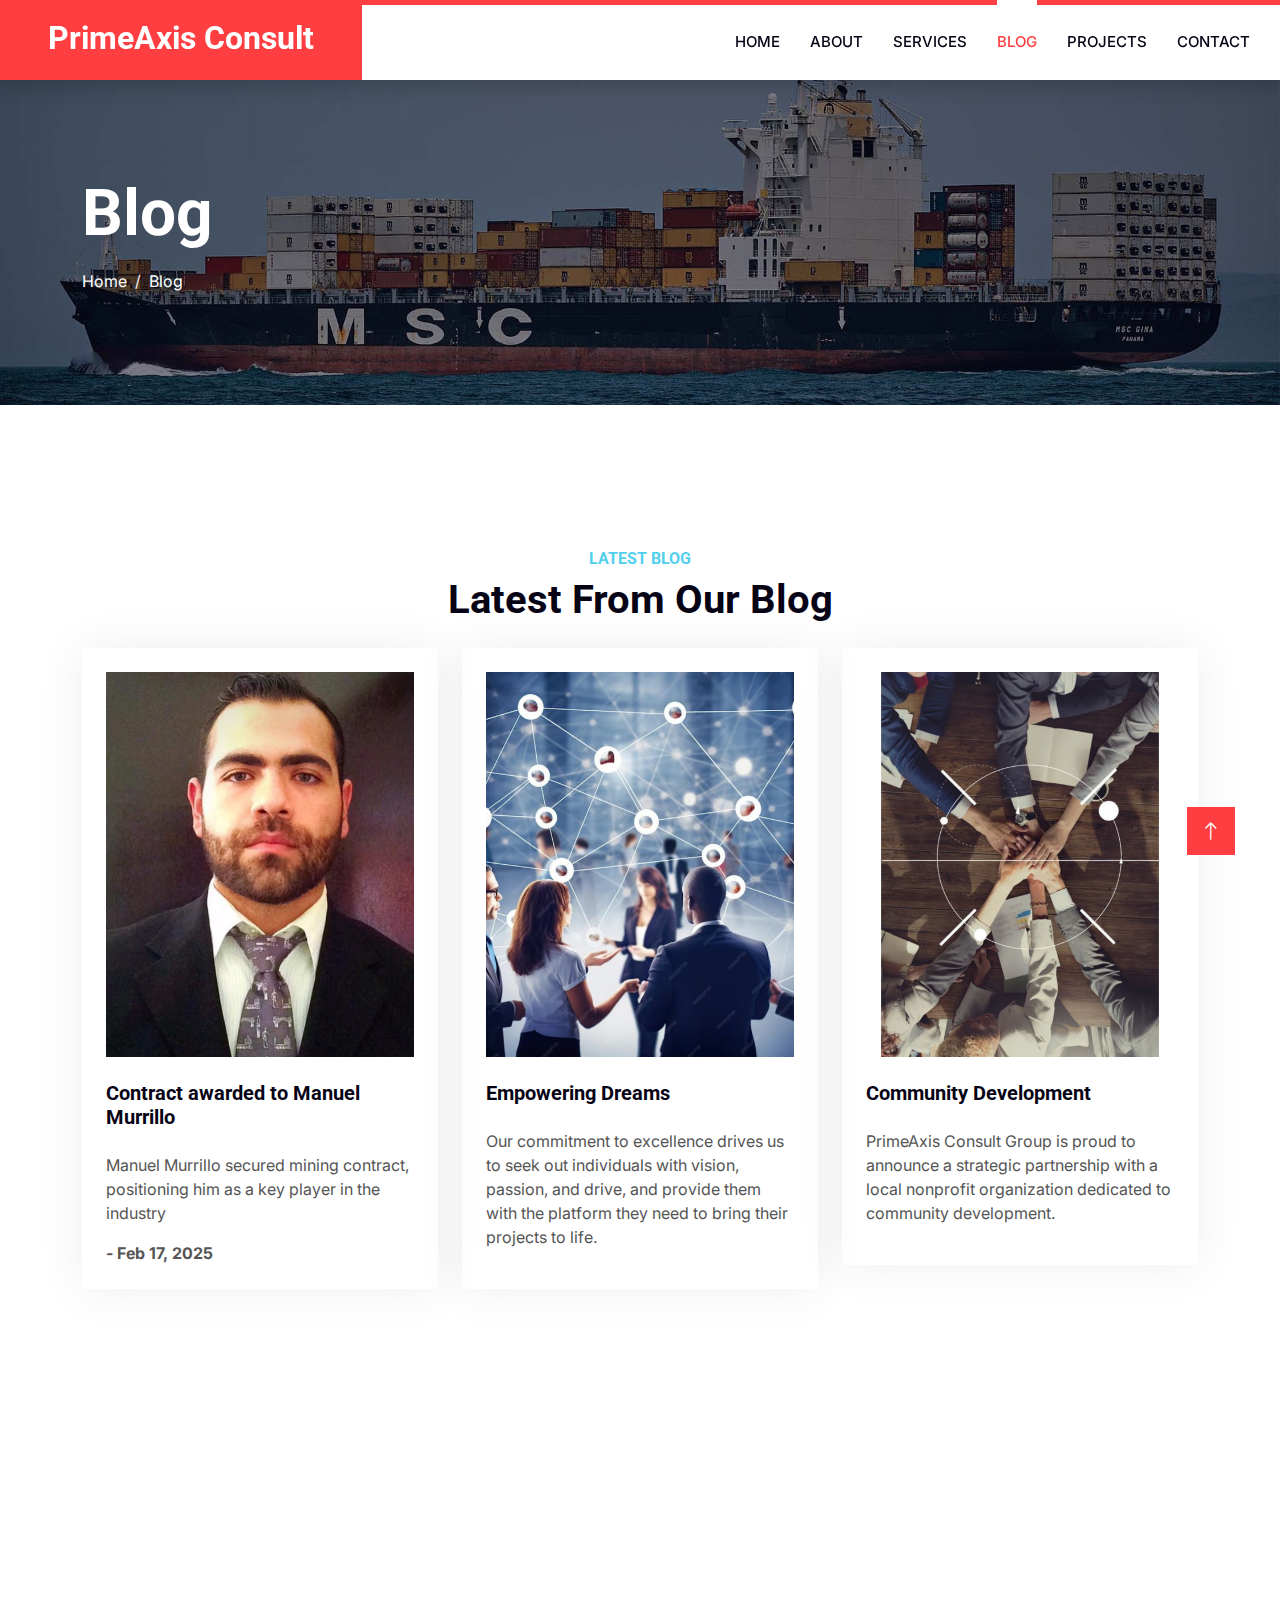
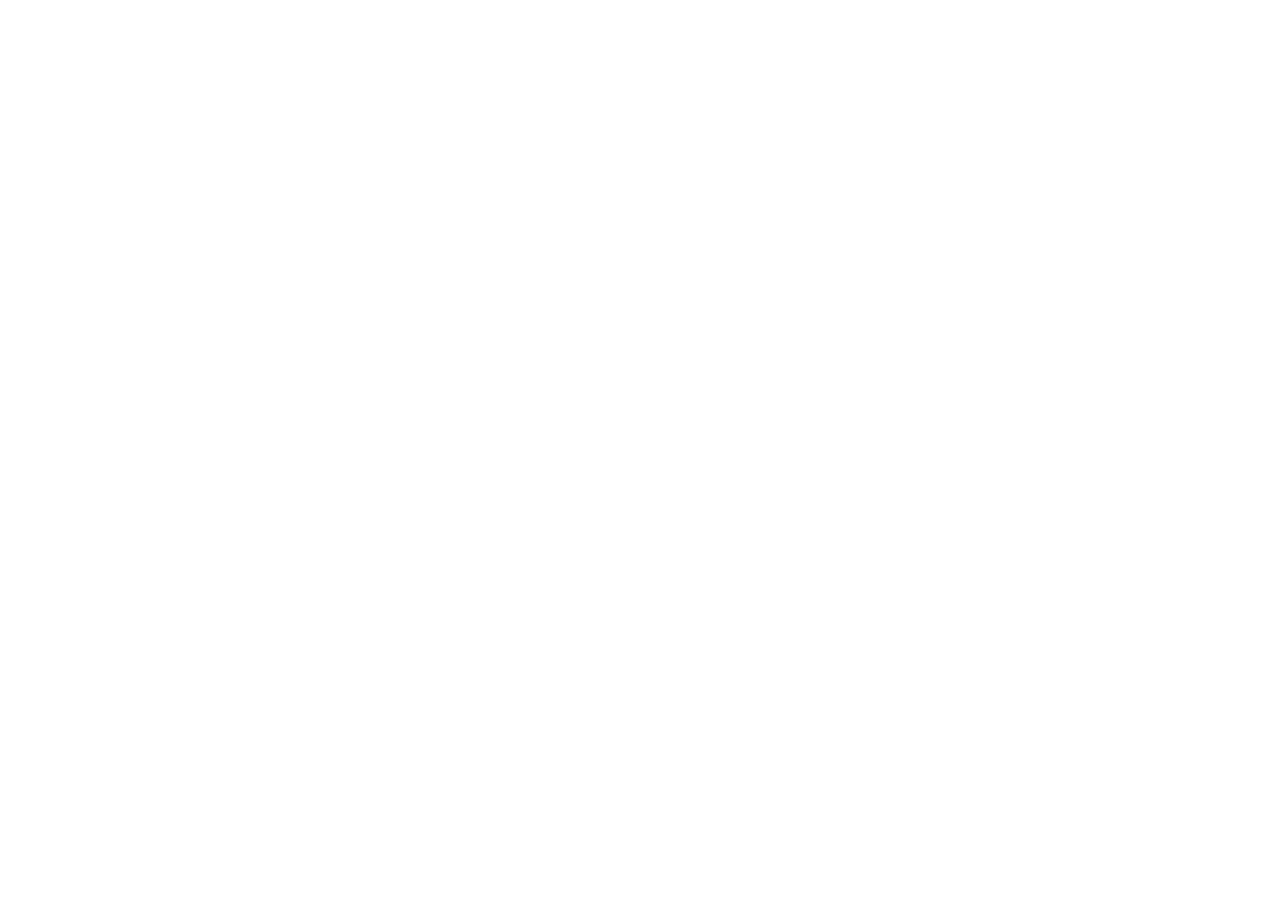
<file: blog.html>
<!DOCTYPE html>
<html lang="en">

<head>
    <meta charset="utf-8">
    <title>PrimeAxis Consult - Blog</title>
    <meta content="width=device-width, initial-scale=1.0" name="viewport">
    <meta content="" name="keywords">
    <meta content="" name="description">

    <!-- Favicon -->
    <link href="img/favicon.ico" rel="icon">

    <!-- Google Web Fonts -->
    <link rel="preconnect" href="https://fonts.googleapis.com">
    <link rel="preconnect" href="https://fonts.gstatic.com" crossorigin>
    <link href="https://fonts.googleapis.com/css2?family=Inter:wght@400;600&family=Roboto:wght@500;700&display=swap" rel="stylesheet">

    <!-- Icon Font Stylesheet -->
    <link href="https://cdnjs.cloudflare.com/ajax/libs/font-awesome/5.10.0/css/all.min.css" rel="stylesheet">
    <link href="https://cdn.jsdelivr.net/npm/bootstrap-icons@1.4.1/font/bootstrap-icons.css" rel="stylesheet">

    <!-- Libraries Stylesheet -->
    <link href="lib/animate/animate.min.css" rel="stylesheet">
    <link href="lib/owlcarousel/assets/owl.carousel.min.css" rel="stylesheet">

    <!-- Customized Bootstrap Stylesheet -->
    <link href="css/bootstrap.min.css" rel="stylesheet">

    <!-- stylesheet -->
    <link href="css/style.css" rel="stylesheet">
</head>

<body>
    <!-- Spinner Start -->
    <div id="spinner" class="show bg-white position-fixed translate-middle w-100 vh-100 top-50 start-50 d-flex align-items-center justify-content-center">
        <div class="spinner-grow text-primary" style="width: 3rem; height: 3rem;" role="status">
            <span class="sr-only">Loading...</span>
        </div>
    </div>
    <!-- Spinner End -->

    <!-- Navbar Start -->
<nav class="navbar navbar-expand-lg bg-white navbar-light shadow border-top border-5 border-primary sticky-top p-0">
    <a href="index.html" class="navbar-brand bg-primary d-flex align-items-center px-4 px-lg-5">
        <h2 class="mb-2 text-white">PrimeAxis Consult</h2>
    </a>
    <button type="button" class="navbar-toggler me-4" data-bs-toggle="collapse" data-bs-target="#navbarCollapse">
        <span class="navbar-toggler-icon"></span>
    </button>
    <div class="collapse navbar-collapse" id="navbarCollapse">
        <div class="navbar-nav ms-auto p-4 p-lg-0">
            <a href="index.html" class="nav-item nav-link">Home</a>
            <a href="about.html" class="nav-item nav-link">About</a>
            <a href="service.html" class="nav-item nav-link">Services</a>
            <a href="blog.html" class="nav-item nav-link active">Blog</a>
            <a href="projects.html" class="nav-item nav-link">Projects</a>
            <a href="contact.html" class="nav-item nav-link">Contact</a>
        </div>
    </div>
</nav>
<!-- Navbar End -->


    <!-- Page Header Start -->
    <div class="container-fluid page-header py-5" style="margin-bottom: 6rem;">
        <div class="container py-5">
            <h1 class="display-3 text-white mb-3 animated slideInDown">Blog</h1>
            <nav aria-label="breadcrumb animated slideInDown">
                <ol class="breadcrumb">
                    <li class="breadcrumb-item"><a class="text-white" href="#">Home</a></li>
                    <li class="breadcrumb-item text-white active" aria-current="page">Blog</li>
                </ol>
            </nav>
        </div>
    </div>
    <!-- Page Header End -->


   <!-- Three Boxes Start -->
<div class="container-xxl py-4">
    <div class="container py-4">
        <div class="text-center wow fadeInUp" data-wow-delay="0.1s">
            <h6 class="text-secondary text-uppercase">Latest Blog</h6>
            <h1 class="mb-4">Latest From Our Blog</h1>
        </div>
        <div class="row g-4">
            <!-- Box 1 -->
            <div class="col-md-6 col-lg-4 wow fadeInUp" data-wow-delay="0.3s">
                <div class="service-item p-4">
                    <div class="overflow-hidden mb-4">
                        <img class="img-fluid" src="img/blog/1.jpg" alt="">
                    </div>
                    <h5 class="mb-0">Contract awarded to Manuel Murrillo</h5>
                   <br> <p>Manuel Murrillo secured mining contract, positioning him as a key player in the industry</p><strong>- Feb 17, 2025</strong>
                    </div>
            </div>
            <!-- Box 2 -->
            <div class="col-md-6 col-lg-4 wow fadeInUp" data-wow-delay="0.5s">
                <div class="service-item p-4">
                    <div class="overflow-hidden mb-4">
                        <img class="img-fluid" src="img/blog/2.jpg" alt="">
                    </div>
                    <h5 class="mb-0">Empowering Dreams</h5>
                   <br> <p>Our commitment to excellence drives us to seek out individuals with vision, passion, and drive, and provide them with the platform they need to bring their projects to life.</p>
                </div>
            </div>
            <!-- Box 3 -->
            <div class="col-md-6 col-lg-4 wow fadeInUp" data-wow-delay="0.7s">
                <div class="service-item p-4">
                    <div class="overflow-hidden mb-4">
                        <img class="img-fluid" src="img/blog/3.jpg" alt="">
                    </div>
                    <h5 class="mb-0">Community Development</h5>
                   <br> <p>PrimeAxis Consult Group is proud to announce a strategic partnership with a local nonprofit organization dedicated to community development.</p>
                </div>
            </div>
            <!-- Box 4 -->
            <div class="col-md-6 col-lg-4 wow fadeInUp" data-wow-delay="0.3s">
                <div class="service-item p-4">
                    <div class="overflow-hidden mb-4">
                        <img class="img-fluid" src="img/blog/4.jpg" alt="">
                    </div>
                    <h5 class="mb-0">A Vision for Tomorrow</h5>
                 <br> <p>Our vision remains steadfast: to continue leading the way in large-scale contract engineering, driving progress and innovation across industries worldwide.</p>
                </div>
            </div>
            <!-- Box 5 -->
            <div class="col-md-6 col-lg-4 wow fadeInUp" data-wow-delay="0.5s">
                <div class="service-item p-4">
                    <div class="overflow-hidden mb-4">
                        <img class="img-fluid" src="img/blog/5.jpg" alt="">
                    </div>
                    <h5 class="mb-0">27th Years of Excellence</h5>
                   <br> <p>As we mark our 27th anniversary, PrimeAxis reflects on a quarter-century of commitment to excellence, innovation, and client satisfaction.</p>
                </div>
            </div>
            <!-- Box 6 -->
            <div class="col-md-6 col-lg-4 wow fadeInUp" data-wow-delay="0.7s">
                <div class="service-item p-4">
                    <div class="overflow-hidden mb-4">
                        <img class="img-fluid" src="img/blog/6.jpg" alt="">
                    </div>
                    <h5 class="mb-0">Juliet Debrah secures contract</h5>
                  <br>  <p>Juliet Debrah secured a mining contract, positioning him as a key player in the industry<br><strong>- Jan 31, 2025</strong></p>
                </div>
            </div>
        </div>
    </div>
</div>
<!-- Three Boxes End -->
        
    <!-- Footer Start -->
    <div class="container-fluid bg-dark text-light footer pt-5 wow fadeIn" data-wow-delay="0.1s" style="margin-top: 6rem;">
        <div class="container py-5">
            <div class="row g-5">
                <div class="col-lg-3 col-md-6">
                    <h4 class="text-light mb-4">Address</h4>
                    <p class="mb-2"><i class="fa fa-map-marker-alt me-3"></i>Svartliden, Lycksele Municipality, Sweden</p>
                    <p class="mb-2"><i class="fa fa-phone-alt me-3"></i>+012 345 67890</p>
                    <p class="mb-2"><i class="fa fa-envelope me-3"></i>info@primeaxisconsult.com</p>
                    <div class="d-flex pt-2">
                        <a class="btn btn-outline-light btn-social" href=""><i class="fab fa-twitter"></i></a>
                        <a class="btn btn-outline-light btn-social" href=""><i class="fab fa-facebook-f"></i></a>
                        <a class="btn btn-outline-light btn-social" href=""><i class="fab fa-youtube"></i></a>
                        <a class="btn btn-outline-light btn-social" href=""><i class="fab fa-linkedin-in"></i></a>
                    </div>
                </div>
                <div class="col-lg-3 col-md-6">
                    <h4 class="text-light mb-4">Services</h4>
                    <a class="btn btn-link" href="service.html">Contract Consulting</a>
                    <a class="btn btn-link" href="service.html">Policy Development</a>
                    <a class="btn btn-link" href="service.html">Contract Negotiation</a>
                    <a class="btn btn-link" href="service.html">Regulatory Advocacy</a>
                    <a class="btn btn-link" href="service.html">Industry solutions</a>
                </div>
                <div class="col-lg-3 col-md-6">
                    <h4 class="text-light mb-4">Quick Links</h4>
                    <a class="btn btn-link" href="about.html">About Us</a>
                    <a class="btn btn-link" href="contact.html">Contact Us</a>
                    <a class="btn btn-link" href="service.html">Our Services</a>
                    <a class="btn btn-link" href="fqa.html">FAQ/a>
                    <a class="btn btn-link" href="team.html">team</a>
                </div>
                <div class="col-lg-3 col-md-6">
                    <h4 class="text-light mb-4">Newsletter</h4>
                    <p>Subscribe to our newsletter now</p>
                    <div class="position-relative mx-auto" style="max-width: 400px;">
                        <input class="form-control border-0 w-100 py-3 ps-4 pe-5" type="text" placeholder="Your email">
                        <button type="button" class="btn btn-primary py-2 position-absolute top-0 end-0 mt-2 me-2">SignUp</button>
                    </div>
                </div>
            </div>
        </div>
        <div class="container">
            <div class="copyright">
                <div class="row">
                    <div class="col-md-6 text-center text-md-start mb-3 mb-md-0">
                        &copy; <a class="border-bottom" href="#">PrimeAxis Consult</a>, All Right Reserved.
                    </div>
                    <div class="col-md-6 text-center text-md-end">
                    </div>
                </div>
            </div>
        </div>
    </div>
    <!-- Footer End -->


    <!-- Back to Top -->
    <a href="#" class="btn btn-lg btn-primary btn-lg-square rounded-0 back-to-top"><i class="bi bi-arrow-up"></i></a>


    <!-- JavaScript Libraries -->
    <script src="https://code.jquery.com/jquery-3.4.1.min.js"></script>
    <script src="https://cdn.jsdelivr.net/npm/bootstrap@5.0.0/dist/js/bootstrap.bundle.min.js"></script>
    <script src="lib/wow/wow.min.js"></script>
    <script src="lib/easing/easing.min.js"></script>
    <script src="lib/waypoints/waypoints.min.js"></script>
    <script src="lib/counterup/counterup.min.js"></script>
    <script src="lib/owlcarousel/owl.carousel.min.js"></script>
    <script src="js/main.js"></script>
</body>

</html>
</file>
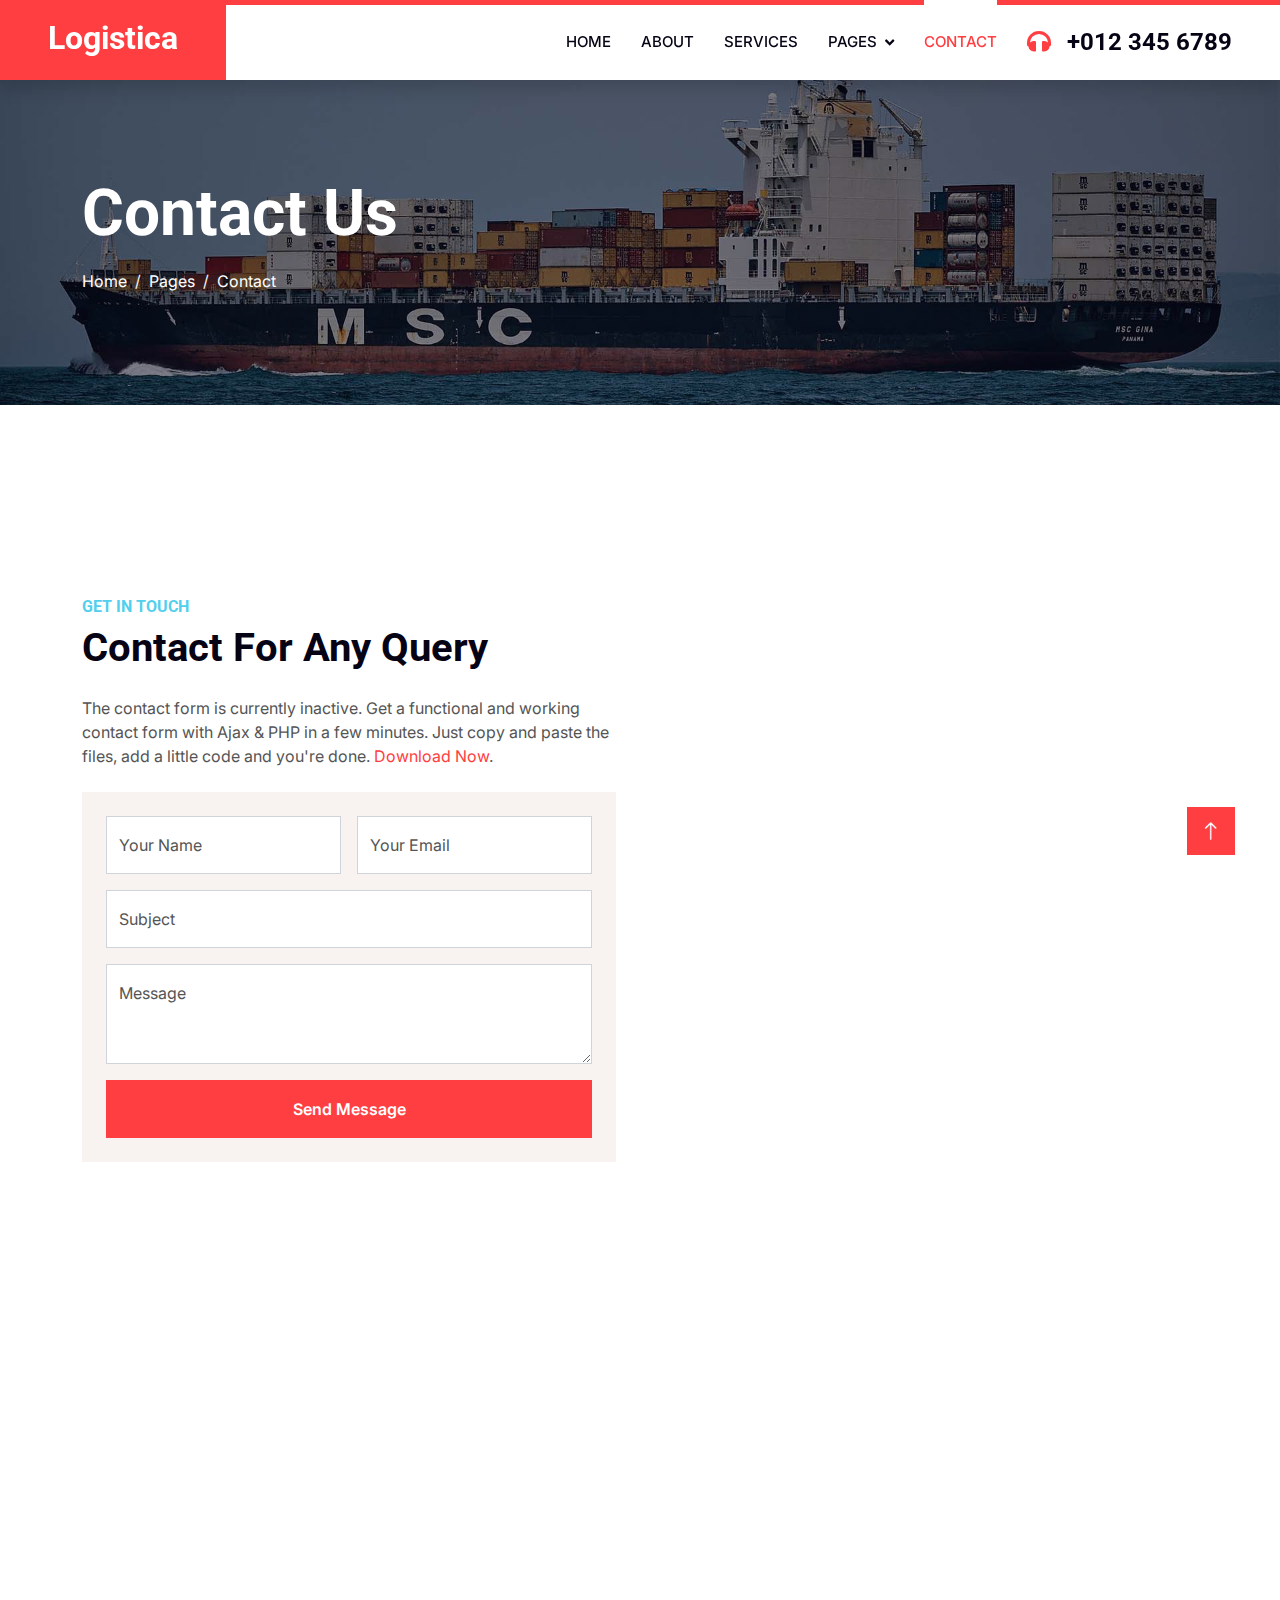
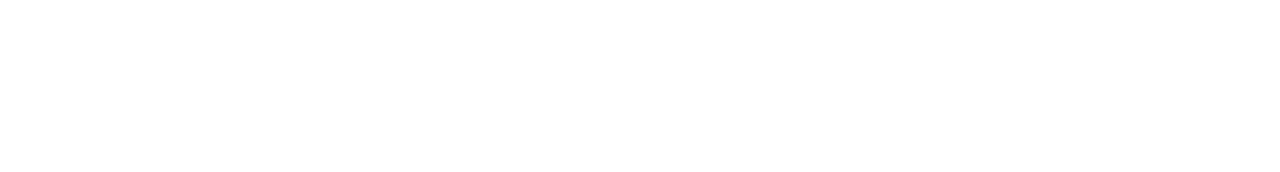
<file: contact.html>
<!DOCTYPE html>
<html lang="en">

<head>
    <meta charset="utf-8">
    <title>Logistica - Shipping Company Website Template</title>
    <meta content="width=device-width, initial-scale=1.0" name="viewport">
    <meta content="" name="keywords">
    <meta content="" name="description">

    <!-- Favicon -->
    <link href="img/favicon.ico" rel="icon">

    <!-- Google Web Fonts -->
    <link rel="preconnect" href="https://fonts.googleapis.com">
    <link rel="preconnect" href="https://fonts.gstatic.com" crossorigin>
    <link href="https://fonts.googleapis.com/css2?family=Inter:wght@400;600&family=Roboto:wght@500;700&display=swap" rel="stylesheet">

    <!-- Icon Font Stylesheet -->
    <link href="https://cdnjs.cloudflare.com/ajax/libs/font-awesome/5.10.0/css/all.min.css" rel="stylesheet">
    <link href="https://cdn.jsdelivr.net/npm/bootstrap-icons@1.4.1/font/bootstrap-icons.css" rel="stylesheet">

    <!-- Libraries Stylesheet -->
    <link href="lib/animate/animate.min.css" rel="stylesheet">
    <link href="lib/owlcarousel/assets/owl.carousel.min.css" rel="stylesheet">

    <!-- Customized Bootstrap Stylesheet -->
    <link href="css/bootstrap.min.css" rel="stylesheet">

    <!-- Template Stylesheet -->
    <link href="css/style.css" rel="stylesheet">
</head>

<body>
    <!-- Spinner Start -->
    <div id="spinner" class="show bg-white position-fixed translate-middle w-100 vh-100 top-50 start-50 d-flex align-items-center justify-content-center">
        <div class="spinner-grow text-primary" style="width: 3rem; height: 3rem;" role="status">
            <span class="sr-only">Loading...</span>
        </div>
    </div>
    <!-- Spinner End -->


    <!-- Navbar Start -->
    <nav class="navbar navbar-expand-lg bg-white navbar-light shadow border-top border-5 border-primary sticky-top p-0">
        <a href="index.html" class="navbar-brand bg-primary d-flex align-items-center px-4 px-lg-5">
            <h2 class="mb-2 text-white">Logistica</h2>
        </a>
        <button type="button" class="navbar-toggler me-4" data-bs-toggle="collapse" data-bs-target="#navbarCollapse">
            <span class="navbar-toggler-icon"></span>
        </button>
        <div class="collapse navbar-collapse" id="navbarCollapse">
            <div class="navbar-nav ms-auto p-4 p-lg-0">
                <a href="index.html" class="nav-item nav-link">Home</a>
                <a href="about.html" class="nav-item nav-link">About</a>
                <a href="service.html" class="nav-item nav-link">Services</a>
                <div class="nav-item dropdown">
                    <a href="#" class="nav-link dropdown-toggle" data-bs-toggle="dropdown">Pages</a>
                    <div class="dropdown-menu fade-up m-0">
                        <a href="price.html" class="dropdown-item">Pricing Plan</a>
                        <a href="feature.html" class="dropdown-item">Features</a>
                        <a href="quote.html" class="dropdown-item">Free Quote</a>
                        <a href="team.html" class="dropdown-item">Our Team</a>
                        <a href="testimonial.html" class="dropdown-item">Testimonial</a>
                        <a href="404.html" class="dropdown-item">404 Page</a>
                    </div>
                </div>
                <a href="contact.html" class="nav-item nav-link active">Contact</a>
            </div>
            <h4 class="m-0 pe-lg-5 d-none d-lg-block"><i class="fa fa-headphones text-primary me-3"></i>+012 345 6789</h4>
        </div>
    </nav>
    <!-- Navbar End -->


    <!-- Page Header Start -->
    <div class="container-fluid page-header py-5" style="margin-bottom: 6rem;">
        <div class="container py-5">
            <h1 class="display-3 text-white mb-3 animated slideInDown">Contact Us</h1>
            <nav aria-label="breadcrumb animated slideInDown">
                <ol class="breadcrumb">
                    <li class="breadcrumb-item"><a class="text-white" href="#">Home</a></li>
                    <li class="breadcrumb-item"><a class="text-white" href="#">Pages</a></li>
                    <li class="breadcrumb-item text-white active" aria-current="page">Contact</li>
                </ol>
            </nav>
        </div>
    </div>
    <!-- Page Header End -->


    <!-- Contact Start -->
    <div class="container-fluid overflow-hidden py-5 px-lg-0">
        <div class="container contact-page py-5 px-lg-0">
            <div class="row g-5 mx-lg-0">
                <div class="col-md-6 contact-form wow fadeIn" data-wow-delay="0.1s">
                    <h6 class="text-secondary text-uppercase">Get In Touch</h6>
                    <h1 class="mb-4">Contact For Any Query</h1>
                    <p class="mb-4">The contact form is currently inactive. Get a functional and working contact form with Ajax & PHP in a few minutes. Just copy and paste the files, add a little code and you're done. <a href="https://htmlcodex.com/contact-form">Download Now</a>.</p>
                    <div class="bg-light p-4">
                        <form>
                            <div class="row g-3">
                                <div class="col-md-6">
                                    <div class="form-floating">
                                        <input type="text" class="form-control" id="name" placeholder="Your Name">
                                        <label for="name">Your Name</label>
                                    </div>
                                </div>
                                <div class="col-md-6">
                                    <div class="form-floating">
                                        <input type="email" class="form-control" id="email" placeholder="Your Email">
                                        <label for="email">Your Email</label>
                                    </div>
                                </div>
                                <div class="col-12">
                                    <div class="form-floating">
                                        <input type="text" class="form-control" id="subject" placeholder="Subject">
                                        <label for="subject">Subject</label>
                                    </div>
                                </div>
                                <div class="col-12">
                                    <div class="form-floating">
                                        <textarea class="form-control" placeholder="Leave a message here" id="message" style="height: 100px"></textarea>
                                        <label for="message">Message</label>
                                    </div>
                                </div>
                                <div class="col-12">
                                    <button class="btn btn-primary w-100 py-3" type="submit">Send Message</button>
                                </div>
                            </div>
                        </form>
                    </div>
                </div>
                <div class="col-md-6 pe-lg-0 wow fadeInRight" data-wow-delay="0.1s">
                    <div class="position-relative h-100">
                        <iframe class="position-absolute w-100 h-100" style="object-fit: cover;"
                        src="https://www.google.com/maps/embed?pb=!1m18!1m12!1m3!1d3001156.4288297426!2d-78.01371936852176!3d42.72876761954724!2m3!1f0!2f0!3f0!3m2!1i1024!2i768!4f13.1!3m3!1m2!1s0x4ccc4bf0f123a5a9%3A0xddcfc6c1de189567!2sNew%20York%2C%20USA!5e0!3m2!1sen!2sbd!4v1603794290143!5m2!1sen!2sbd"
                        frameborder="0" allowfullscreen="" aria-hidden="false"
                        tabindex="0"></iframe>
                    </div>
                </div>
            </div>
        </div>
    </div>
    <!-- Contact End -->


    <!-- Footer Start -->
    <div class="container-fluid bg-dark text-light footer pt-5 wow fadeIn" data-wow-delay="0.1s" style="margin-top: 6rem;">
        <div class="container py-5">
            <div class="row g-5">
                <div class="col-lg-3 col-md-6">
                    <h4 class="text-light mb-4">Address</h4>
                    <p class="mb-2"><i class="fa fa-map-marker-alt me-3"></i>123 Street, New York, USA</p>
                    <p class="mb-2"><i class="fa fa-phone-alt me-3"></i>+012 345 67890</p>
                    <p class="mb-2"><i class="fa fa-envelope me-3"></i>info@example.com</p>
                    <div class="d-flex pt-2">
                        <a class="btn btn-outline-light btn-social" href=""><i class="fab fa-twitter"></i></a>
                        <a class="btn btn-outline-light btn-social" href=""><i class="fab fa-facebook-f"></i></a>
                        <a class="btn btn-outline-light btn-social" href=""><i class="fab fa-youtube"></i></a>
                        <a class="btn btn-outline-light btn-social" href=""><i class="fab fa-linkedin-in"></i></a>
                    </div>
                </div>
                <div class="col-lg-3 col-md-6">
                    <h4 class="text-light mb-4">Services</h4>
                    <a class="btn btn-link" href="">Air Freight</a>
                    <a class="btn btn-link" href="">Sea Freight</a>
                    <a class="btn btn-link" href="">Road Freight</a>
                    <a class="btn btn-link" href="">Logistic Solutions</a>
                    <a class="btn btn-link" href="">Industry solutions</a>
                </div>
                <div class="col-lg-3 col-md-6">
                    <h4 class="text-light mb-4">Quick Links</h4>
                    <a class="btn btn-link" href="">About Us</a>
                    <a class="btn btn-link" href="">Contact Us</a>
                    <a class="btn btn-link" href="">Our Services</a>
                    <a class="btn btn-link" href="">Terms & Condition</a>
                    <a class="btn btn-link" href="">Support</a>
                </div>
                <div class="col-lg-3 col-md-6">
                    <h4 class="text-light mb-4">Newsletter</h4>
                    <p>Dolor amet sit justo amet elitr clita ipsum elitr est.</p>
                    <div class="position-relative mx-auto" style="max-width: 400px;">
                        <input class="form-control border-0 w-100 py-3 ps-4 pe-5" type="text" placeholder="Your email">
                        <button type="button" class="btn btn-primary py-2 position-absolute top-0 end-0 mt-2 me-2">SignUp</button>
                    </div>
                </div>
            </div>
        </div>
        <div class="container">
            <div class="copyright">
                <div class="row">
                    <div class="col-md-6 text-center text-md-start mb-3 mb-md-0">
                        &copy; <a class="border-bottom" href="#">Your Site Name</a>, All Right Reserved.
                    </div>
                    <div class="col-md-6 text-center text-md-end">
                        <!--/*** This template is free as long as you keep the footer author’s credit link/attribution link/backlink. If you'd like to use the template without the footer author’s credit link/attribution link/backlink, you can purchase the Credit Removal License from "https://htmlcodex.com/credit-removal". Thank you for your support. ***/-->
                        Designed By <a class="border-bottom" href="https://htmlcodex.com">HTML Codex</a>
                    </div>
                </div>
            </div>
        </div>
    </div>
    <!-- Footer End -->


    <!-- Back to Top -->
    <a href="#" class="btn btn-lg btn-primary btn-lg-square rounded-0 back-to-top"><i class="bi bi-arrow-up"></i></a>


    <!-- JavaScript Libraries -->
    <script src="https://code.jquery.com/jquery-3.4.1.min.js"></script>
    <script src="https://cdn.jsdelivr.net/npm/bootstrap@5.0.0/dist/js/bootstrap.bundle.min.js"></script>
    <script src="lib/wow/wow.min.js"></script>
    <script src="lib/easing/easing.min.js"></script>
    <script src="lib/waypoints/waypoints.min.js"></script>
    <script src="lib/counterup/counterup.min.js"></script>
    <script src="lib/owlcarousel/owl.carousel.min.js"></script>

    <!-- Template Javascript -->
    <script src="js/main.js"></script>
</body>

</html>
</file>
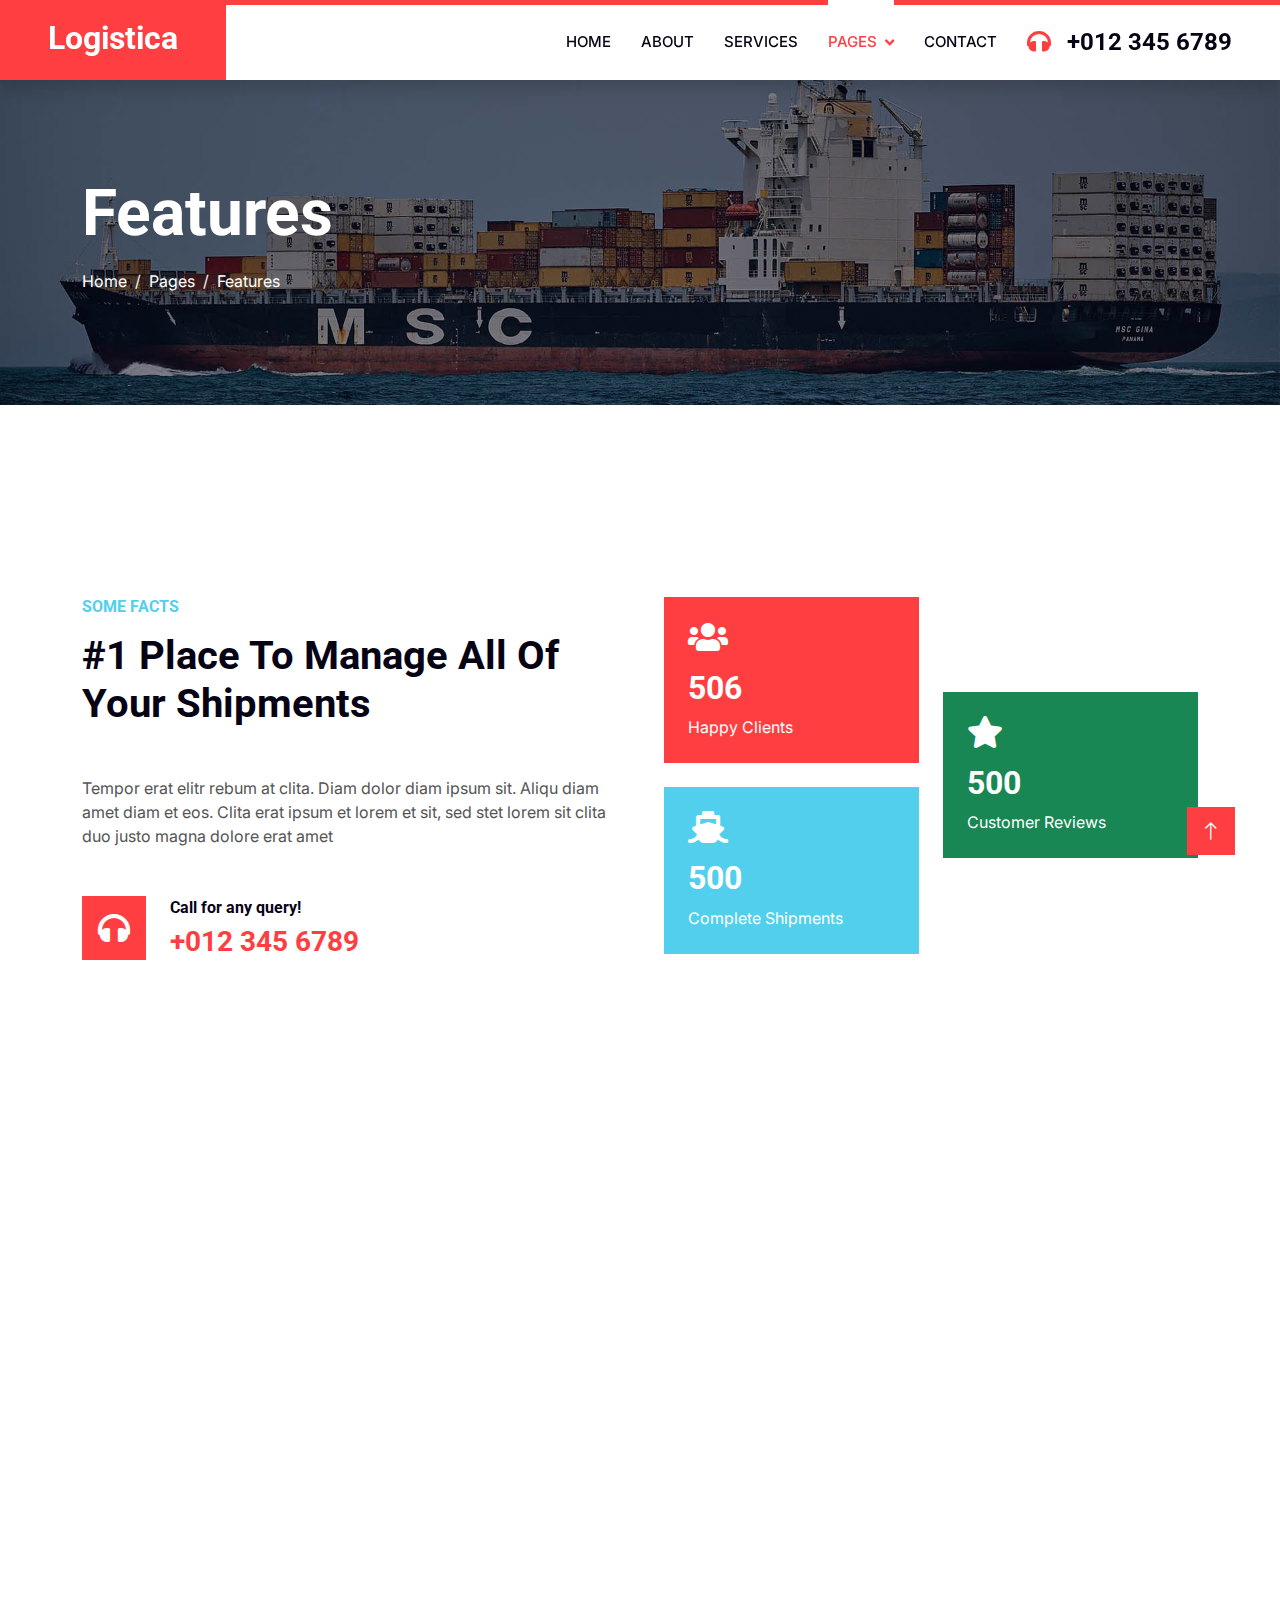
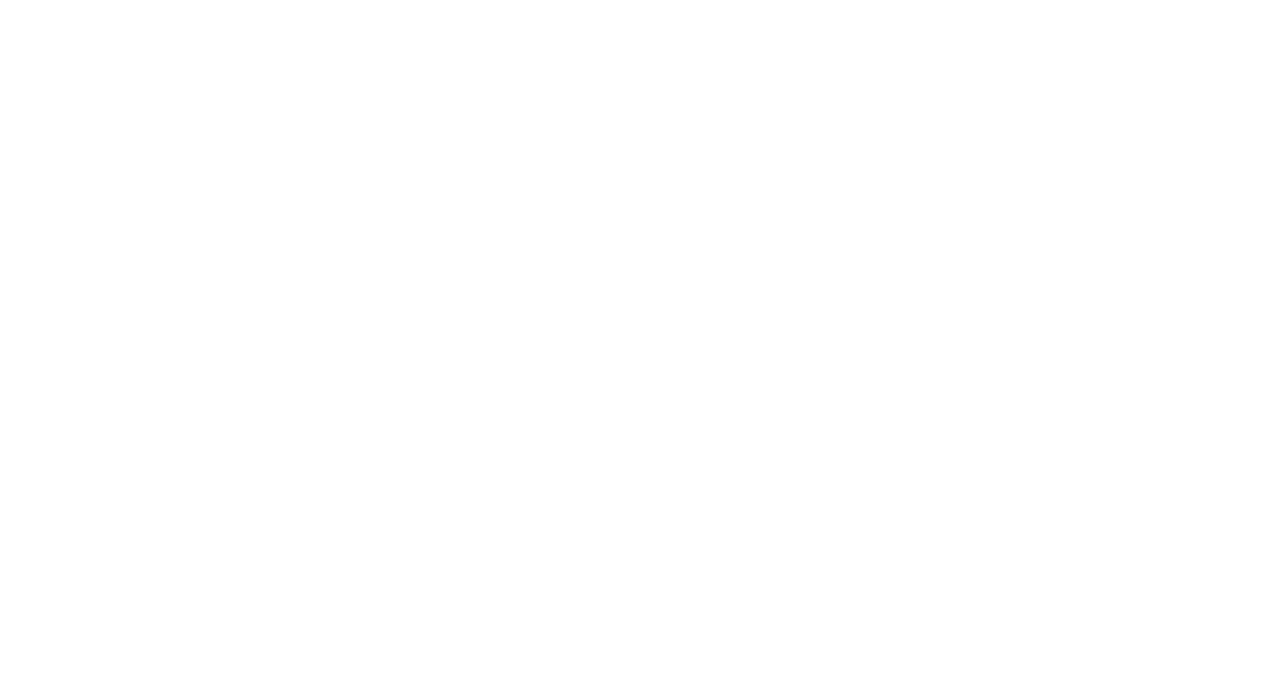
<file: feature.html>
<!DOCTYPE html>
<html lang="en">

<head>
    <meta charset="utf-8">
    <title>Logistica - Shipping Company Website Template</title>
    <meta content="width=device-width, initial-scale=1.0" name="viewport">
    <meta content="" name="keywords">
    <meta content="" name="description">

    <!-- Favicon -->
    <link href="img/favicon.ico" rel="icon">

    <!-- Google Web Fonts -->
    <link rel="preconnect" href="https://fonts.googleapis.com">
    <link rel="preconnect" href="https://fonts.gstatic.com" crossorigin>
    <link href="https://fonts.googleapis.com/css2?family=Inter:wght@400;600&family=Roboto:wght@500;700&display=swap" rel="stylesheet">

    <!-- Icon Font Stylesheet -->
    <link href="https://cdnjs.cloudflare.com/ajax/libs/font-awesome/5.10.0/css/all.min.css" rel="stylesheet">
    <link href="https://cdn.jsdelivr.net/npm/bootstrap-icons@1.4.1/font/bootstrap-icons.css" rel="stylesheet">

    <!-- Libraries Stylesheet -->
    <link href="lib/animate/animate.min.css" rel="stylesheet">
    <link href="lib/owlcarousel/assets/owl.carousel.min.css" rel="stylesheet">

    <!-- Customized Bootstrap Stylesheet -->
    <link href="css/bootstrap.min.css" rel="stylesheet">

    <!-- Template Stylesheet -->
    <link href="css/style.css" rel="stylesheet">
</head>

<body>
    <!-- Spinner Start -->
    <div id="spinner" class="show bg-white position-fixed translate-middle w-100 vh-100 top-50 start-50 d-flex align-items-center justify-content-center">
        <div class="spinner-grow text-primary" style="width: 3rem; height: 3rem;" role="status">
            <span class="sr-only">Loading...</span>
        </div>
    </div>
    <!-- Spinner End -->


    <!-- Navbar Start -->
    <nav class="navbar navbar-expand-lg bg-white navbar-light shadow border-top border-5 border-primary sticky-top p-0">
        <a href="index.html" class="navbar-brand bg-primary d-flex align-items-center px-4 px-lg-5">
            <h2 class="mb-2 text-white">Logistica</h2>
        </a>
        <button type="button" class="navbar-toggler me-4" data-bs-toggle="collapse" data-bs-target="#navbarCollapse">
            <span class="navbar-toggler-icon"></span>
        </button>
        <div class="collapse navbar-collapse" id="navbarCollapse">
            <div class="navbar-nav ms-auto p-4 p-lg-0">
                <a href="index.html" class="nav-item nav-link">Home</a>
                <a href="about.html" class="nav-item nav-link">About</a>
                <a href="service.html" class="nav-item nav-link">Services</a>
                <div class="nav-item dropdown">
                    <a href="#" class="nav-link dropdown-toggle active" data-bs-toggle="dropdown">Pages</a>
                    <div class="dropdown-menu fade-up m-0">
                        <a href="price.html" class="dropdown-item">Pricing Plan</a>
                        <a href="feature.html" class="dropdown-item active">Features</a>
                        <a href="quote.html" class="dropdown-item">Free Quote</a>
                        <a href="team.html" class="dropdown-item">Our Team</a>
                        <a href="testimonial.html" class="dropdown-item">Testimonial</a>
                        <a href="404.html" class="dropdown-item">404 Page</a>
                    </div>
                </div>
                <a href="contact.html" class="nav-item nav-link">Contact</a>
            </div>
            <h4 class="m-0 pe-lg-5 d-none d-lg-block"><i class="fa fa-headphones text-primary me-3"></i>+012 345 6789</h4>
        </div>
    </nav>
    <!-- Navbar End -->


    <!-- Page Header Start -->
    <div class="container-fluid page-header py-5" style="margin-bottom: 6rem;">
        <div class="container py-5">
            <h1 class="display-3 text-white mb-3 animated slideInDown">Features</h1>
            <nav aria-label="breadcrumb animated slideInDown">
                <ol class="breadcrumb">
                    <li class="breadcrumb-item"><a class="text-white" href="#">Home</a></li>
                    <li class="breadcrumb-item"><a class="text-white" href="#">Pages</a></li>
                    <li class="breadcrumb-item text-white active" aria-current="page">Features</li>
                </ol>
            </nav>
        </div>
    </div>
    <!-- Page Header End -->


    <!-- Fact Start -->
    <div class="container-xxl py-5">
        <div class="container py-5">
            <div class="row g-5">
                <div class="col-lg-6 wow fadeInUp" data-wow-delay="0.1s">
                    <h6 class="text-secondary text-uppercase mb-3">Some Facts</h6>
                    <h1 class="mb-5">#1 Place To Manage All Of Your Shipments</h1>
                    <p class="mb-5">Tempor erat elitr rebum at clita. Diam dolor diam ipsum sit. Aliqu diam amet diam et eos. Clita erat ipsum et lorem et sit, sed stet lorem sit clita duo justo magna dolore erat amet</p>
                    <div class="d-flex align-items-center">
                        <i class="fa fa-headphones fa-2x flex-shrink-0 bg-primary p-3 text-white"></i>
                        <div class="ps-4">
                            <h6>Call for any query!</h6>
                            <h3 class="text-primary m-0">+012 345 6789</h3>
                        </div>
                    </div>
                </div>
                <div class="col-lg-6">
                    <div class="row g-4 align-items-center">
                        <div class="col-sm-6">
                            <div class="bg-primary p-4 mb-4 wow fadeIn" data-wow-delay="0.3s">
                                <i class="fa fa-users fa-2x text-white mb-3"></i>
                                <h2 class="text-white mb-2" data-toggle="counter-up">1234</h2>
                                <p class="text-white mb-0">Happy Clients</p>
                            </div>
                            <div class="bg-secondary p-4 wow fadeIn" data-wow-delay="0.5s">
                                <i class="fa fa-ship fa-2x text-white mb-3"></i>
                                <h2 class="text-white mb-2" data-toggle="counter-up">1234</h2>
                                <p class="text-white mb-0">Complete Shipments</p>
                            </div>
                        </div>
                        <div class="col-sm-6">
                            <div class="bg-success p-4 wow fadeIn" data-wow-delay="0.7s">
                                <i class="fa fa-star fa-2x text-white mb-3"></i>
                                <h2 class="text-white mb-2" data-toggle="counter-up">1234</h2>
                                <p class="text-white mb-0">Customer Reviews</p>
                            </div>
                        </div>
                    </div>
                </div>
            </div>
        </div>
    </div>
    <!-- Fact End -->


    <!-- Feature Start -->
    <div class="container-fluid overflow-hidden py-5 px-lg-0">
        <div class="container feature py-5 px-lg-0">
            <div class="row g-5 mx-lg-0">
                <div class="col-lg-6 feature-text wow fadeInUp" data-wow-delay="0.1s">
                    <h6 class="text-secondary text-uppercase mb-3">Our Features</h6>
                    <h1 class="mb-5">We Are Trusted Logistics Company Since 1990</h1>
                    <div class="d-flex mb-5 wow fadeInUp" data-wow-delay="0.3s">
                        <i class="fa fa-globe text-primary fa-3x flex-shrink-0"></i>
                        <div class="ms-4">
                            <h5>Worldwide Service</h5>
                            <p class="mb-0">Diam dolor ipsum sit amet eos erat ipsum lorem sed stet lorem sit clita duo justo magna erat amet</p>
                        </div>
                    </div>
                    <div class="d-flex mb-5 wow fadeIn" data-wow-delay="0.5s">
                        <i class="fa fa-shipping-fast text-primary fa-3x flex-shrink-0"></i>
                        <div class="ms-4">
                            <h5>On Time Delivery</h5>
                            <p class="mb-0">Diam dolor ipsum sit amet eos erat ipsum lorem sed stet lorem sit clita duo justo magna erat amet</p>
                        </div>
                    </div>
                    <div class="d-flex mb-0 wow fadeInUp" data-wow-delay="0.7s">
                        <i class="fa fa-headphones text-primary fa-3x flex-shrink-0"></i>
                        <div class="ms-4">
                            <h5>24/7 Telephone Support</h5>
                            <p class="mb-0">Diam dolor ipsum sit amet eos erat ipsum lorem sed stet lorem sit clita duo justo magna erat amet</p>
                        </div>
                    </div>
                </div>
                <div class="col-lg-6 pe-lg-0 wow fadeInRight" data-wow-delay="0.1s" style="min-height: 400px;">
                    <div class="position-relative h-100">
                        <img class="position-absolute img-fluid w-100 h-100" src="img/feature.jpg" style="object-fit: cover;" alt="">
                    </div>
                </div>
            </div>
        </div>
    </div>
    <!-- Feature End -->
        

    <!-- Footer Start -->
    <div class="container-fluid bg-dark text-light footer pt-5 wow fadeIn" data-wow-delay="0.1s" style="margin-top: 6rem;">
        <div class="container py-5">
            <div class="row g-5">
                <div class="col-lg-3 col-md-6">
                    <h4 class="text-light mb-4">Address</h4>
                    <p class="mb-2"><i class="fa fa-map-marker-alt me-3"></i>123 Street, New York, USA</p>
                    <p class="mb-2"><i class="fa fa-phone-alt me-3"></i>+012 345 67890</p>
                    <p class="mb-2"><i class="fa fa-envelope me-3"></i>info@example.com</p>
                    <div class="d-flex pt-2">
                        <a class="btn btn-outline-light btn-social" href=""><i class="fab fa-twitter"></i></a>
                        <a class="btn btn-outline-light btn-social" href=""><i class="fab fa-facebook-f"></i></a>
                        <a class="btn btn-outline-light btn-social" href=""><i class="fab fa-youtube"></i></a>
                        <a class="btn btn-outline-light btn-social" href=""><i class="fab fa-linkedin-in"></i></a>
                    </div>
                </div>
                <div class="col-lg-3 col-md-6">
                    <h4 class="text-light mb-4">Services</h4>
                    <a class="btn btn-link" href="">Air Freight</a>
                    <a class="btn btn-link" href="">Sea Freight</a>
                    <a class="btn btn-link" href="">Road Freight</a>
                    <a class="btn btn-link" href="">Logistic Solutions</a>
                    <a class="btn btn-link" href="">Industry solutions</a>
                </div>
                <div class="col-lg-3 col-md-6">
                    <h4 class="text-light mb-4">Quick Links</h4>
                    <a class="btn btn-link" href="">About Us</a>
                    <a class="btn btn-link" href="">Contact Us</a>
                    <a class="btn btn-link" href="">Our Services</a>
                    <a class="btn btn-link" href="">Terms & Condition</a>
                    <a class="btn btn-link" href="">Support</a>
                </div>
                <div class="col-lg-3 col-md-6">
                    <h4 class="text-light mb-4">Newsletter</h4>
                    <p>Dolor amet sit justo amet elitr clita ipsum elitr est.</p>
                    <div class="position-relative mx-auto" style="max-width: 400px;">
                        <input class="form-control border-0 w-100 py-3 ps-4 pe-5" type="text" placeholder="Your email">
                        <button type="button" class="btn btn-primary py-2 position-absolute top-0 end-0 mt-2 me-2">SignUp</button>
                    </div>
                </div>
            </div>
        </div>
        <div class="container">
            <div class="copyright">
                <div class="row">
                    <div class="col-md-6 text-center text-md-start mb-3 mb-md-0">
                        &copy; <a class="border-bottom" href="#">Your Site Name</a>, All Right Reserved.
                    </div>
                    <div class="col-md-6 text-center text-md-end">
                        <!--/*** This template is free as long as you keep the footer author’s credit link/attribution link/backlink. If you'd like to use the template without the footer author’s credit link/attribution link/backlink, you can purchase the Credit Removal License from "https://htmlcodex.com/credit-removal". Thank you for your support. ***/-->
                        Designed By <a class="border-bottom" href="https://htmlcodex.com">HTML Codex</a>
                    </div>
                </div>
            </div>
        </div>
    </div>
    <!-- Footer End -->


    <!-- Back to Top -->
    <a href="#" class="btn btn-lg btn-primary btn-lg-square rounded-0 back-to-top"><i class="bi bi-arrow-up"></i></a>


    <!-- JavaScript Libraries -->
    <script src="https://code.jquery.com/jquery-3.4.1.min.js"></script>
    <script src="https://cdn.jsdelivr.net/npm/bootstrap@5.0.0/dist/js/bootstrap.bundle.min.js"></script>
    <script src="lib/wow/wow.min.js"></script>
    <script src="lib/easing/easing.min.js"></script>
    <script src="lib/waypoints/waypoints.min.js"></script>
    <script src="lib/counterup/counterup.min.js"></script>
    <script src="lib/owlcarousel/owl.carousel.min.js"></script>

    <!-- Template Javascript -->
    <script src="js/main.js"></script>
</body>

</html>
</file>
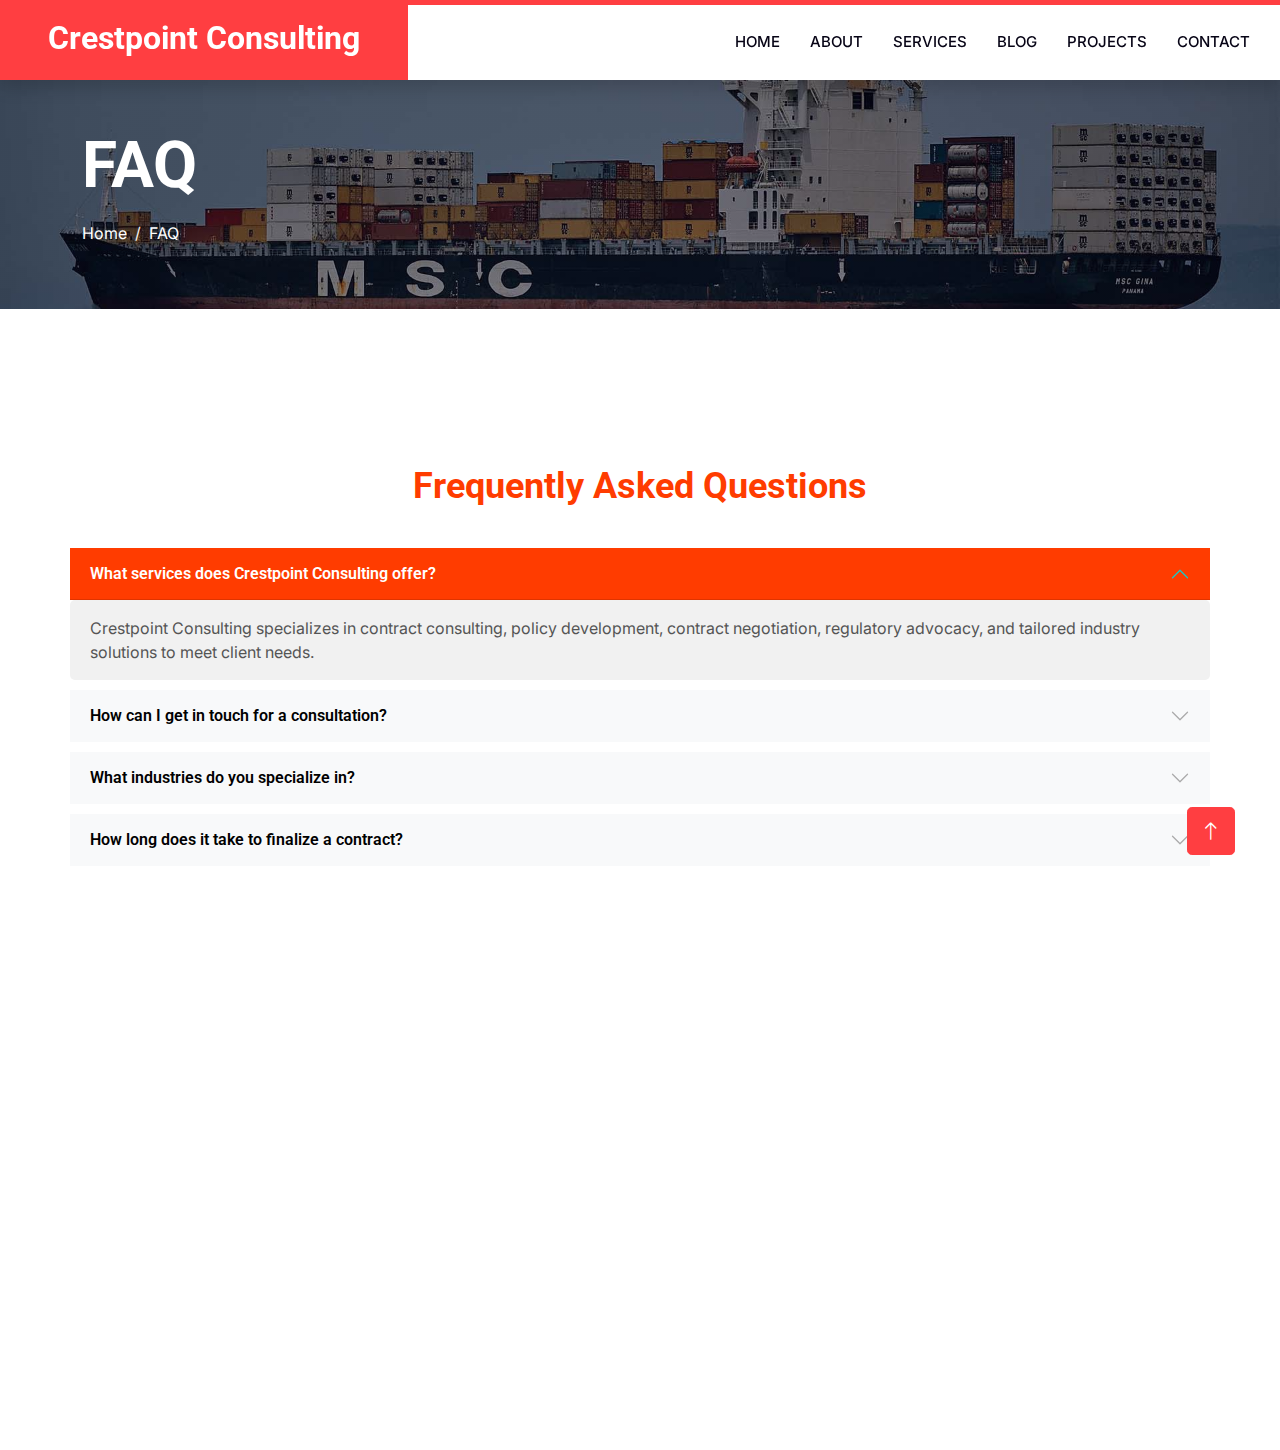
<file: fqa.html>
<!DOCTYPE html>
<html lang="en">

<head>
    <meta charset="utf-8">
    <title>Crestpoint Consulting - FAQ</title>
    <meta content="width=device-width, initial-scale=1.0" name="viewport">
    <meta content="" name="keywords">
    <meta content="" name="description">

    <!-- Favicon -->
    <link href="img/favicon.ico" rel="icon">

    <!-- Google Web Fonts -->
    <link rel="preconnect" href="https://fonts.googleapis.com">
    <link rel="preconnect" href="https://fonts.gstatic.com" crossorigin>
    <link href="https://fonts.googleapis.com/css2?family=Inter:wght@400;600&family=Roboto:wght@500;700&display=swap" rel="stylesheet">

    <!-- Icon Font Stylesheet -->
    <link href="https://cdnjs.cloudflare.com/ajax/libs/font-awesome/5.10.0/css/all.min.css" rel="stylesheet">
    <link href="https://cdn.jsdelivr.net/npm/bootstrap-icons@1.4.1/font/bootstrap-icons.css" rel="stylesheet">

    <!-- Libraries Stylesheet -->
    <link href="lib/animate/animate.min.css" rel="stylesheet">
    <link href="lib/owlcarousel/assets/owl.carousel.min.css" rel="stylesheet">

    <!-- Customized Bootstrap Stylesheet -->
    <link href="css/bootstrap.min.css" rel="stylesheet">

    <!-- Template Stylesheet -->
    <link href="css/style.css" rel="stylesheet">

    <style>
        /* Custom styles for FAQ */
        .faq-section {
            padding: 60px 0;
        }
        .faq-header {
            font-size: 36px;
            font-weight: 700;
            color: #ff3c00;
            margin-bottom: 40px;
            text-align: center;
        }
        .accordion-button {
            background-color: #f8f9fa;
            font-weight: 600;
            color: #000;
        }
        .accordion-button:focus {
            box-shadow: none;
        }
        .accordion-item {
            border: none;
            margin-bottom: 10px;
            border-radius: 5px;
        }
        .accordion-button:not(.collapsed) {
            background-color: #ff3c00;
            color: white;
        }
        .accordion-button::after {
            filter: invert(1);
        }
        .accordion-body {
            background-color: #f1f1f1;
            border-radius: 5px;
        }
    </style>
</head>

<body>
    <!-- Spinner Start -->
    <div id="spinner" class="show bg-white position-fixed translate-middle w-100 vh-100 top-50 start-50 d-flex align-items-center justify-content-center">
        <div class="spinner-grow text-primary" style="width: 3rem; height: 3rem;" role="status">
            <span class="sr-only">Loading...</span>
        </div>
    </div>
    <!-- Spinner End -->

    <!-- Navbar Start -->
    <nav class="navbar navbar-expand-lg bg-white navbar-light shadow border-top border-5 border-primary sticky-top p-0">
        <a href="index.html" class="navbar-brand bg-primary d-flex align-items-center px-4 px-lg-5">
            <h2 class="mb-2 text-white">Crestpoint Consulting</h2>
        </a>
        <button type="button" class="navbar-toggler me-4" data-bs-toggle="collapse" data-bs-target="#navbarCollapse">
            <span class="navbar-toggler-icon"></span>
        </button>
        <div class="collapse navbar-collapse" id="navbarCollapse">
            <div class="navbar-nav ms-auto p-4 p-lg-0">
                <a href="index.html" class="nav-item nav-link">Home</a>
                <a href="about.html" class="nav-item nav-link">About</a>
                <a href="service.html" class="nav-item nav-link">Services</a>
                <a href="blog.html" class="nav-item nav-link">Blog</a>
                <a href="" class="nav-item nav-link">Projects</a>
                <a href="contact.html" class="nav-item nav-link">Contact</a>
            </div>
        </div>
    </nav>
    <!-- Navbar End -->

    <!-- Page Header Start -->
    <div class="container-fluid page-header py-4" style="margin-bottom: 6rem;">
        <div class="container py-4">
            <h1 class="display-3 text-white mb-3 animated slideInDown">FAQ</h1>
            <nav aria-label="breadcrumb animated slideInDown">
                <ol class="breadcrumb">
                    <li class="breadcrumb-item"><a class="text-white" href="#">Home</a></li>
                    <li class="breadcrumb-item text-white active" aria-current="page">FAQ</li>
                </ol>
            </nav>
        </div>
    </div>
    <!-- Page Header End -->

    <!-- FAQ Section Start -->
    <div class="container faq-section">
        <h2 class="faq-header">Frequently Asked Questions</h2>

        <div class="accordion" id="faqAccordion">
            <div class="accordion-item">
                <h2 class="accordion-header" id="headingOne">
                    <button class="accordion-button" type="button" data-bs-toggle="collapse" data-bs-target="#collapseOne" aria-expanded="true" aria-controls="collapseOne">
                        What services does Crestpoint Consulting offer?
                    </button>
                </h2>
                <div id="collapseOne" class="accordion-collapse collapse show" aria-labelledby="headingOne" data-bs-parent="#faqAccordion">
                    <div class="accordion-body">
                        Crestpoint Consulting specializes in contract consulting, policy development, contract negotiation, regulatory advocacy, and tailored industry solutions to meet client needs.
                    </div>
                </div>
            </div>

            <div class="accordion-item">
                <h2 class="accordion-header" id="headingTwo">
                    <button class="accordion-button collapsed" type="button" data-bs-toggle="collapse" data-bs-target="#collapseTwo" aria-expanded="false" aria-controls="collapseTwo">
                        How can I get in touch for a consultation?
                    </button>
                </h2>
                <div id="collapseTwo" class="accordion-collapse collapse" aria-labelledby="headingTwo" data-bs-parent="#faqAccordion">
                    <div class="accordion-body">
                        You can contact us directly via our <a href="contact.html">Contact Page</a> or call us at +012 345 67890. You may also reach us through email at info@example.com.
                    </div>
                </div>
            </div>

            <div class="accordion-item">
                <h2 class="accordion-header" id="headingThree">
                    <button class="accordion-button collapsed" type="button" data-bs-toggle="collapse" data-bs-target="#collapseThree" aria-expanded="false" aria-controls="collapseThree">
                        What industries do you specialize in?
                    </button>
                </h2>
                <div id="collapseThree" class="accordion-collapse collapse" aria-labelledby="headingThree" data-bs-parent="#faqAccordion">
                    <div class="accordion-body">
                        We provide services across a variety of industries, including construction, engineering, government contracts, and more. Our solutions are designed to be adaptable to specific industry challenges.
                    </div>
                </div>
            </div>
            
            <div class="accordion-item">
                <h2 class="accordion-header" id="headingFour">
                    <button class="accordion-button collapsed" type="button" data-bs-toggle="collapse" data-bs-target="#collapseFour" aria-expanded="false" aria-controls="collapseFour">
                        How long does it take to finalize a contract?
                    </button>
                </h2>
                <div id="collapseFour" class="accordion-collapse collapse" aria-labelledby="headingFour" data-bs-parent="#faqAccordion">
                    <div class="accordion-body">
                        The timeline for contract finalization depends on the project size and complexity. We work efficiently to meet deadlines while ensuring all contractual details are handled meticulously.
                    </div>
                </div>
            </div>
        </div>
    </div>
    <!-- FAQ Section End -->

    <!-- Footer Start -->
    <div class="container-fluid bg-dark text-light footer pt-5 wow fadeIn" data-wow-delay="0.1s" style="margin-top: 6rem;">
        <div class="container py-5">
            <div class="row g-5">
                <div class="col-lg-3 col-md-6">
                    <h4 class="text-light mb-4">Address</h4>
                    <p class="mb-2"><i class="fa fa-map-marker-alt me-3"></i>123 Street, New York, USA</p>
                    <p class="mb-2"><i class="fa fa-phone-alt me-3"></i>+012 345 67890</p>
                    <p class="mb-2"><i class="fa fa-envelope me-3"></i>info@example.com</p>
                    <div class="d-flex pt-2">
                        <a class="btn btn-outline-light btn-social" href=""><i class="fab fa-twitter"></i></a>
                        <a class="btn btn-outline-light btn-social" href=""><i class="fab fa-facebook-f"></i></a>
                        <a class="btn btn-outline-light btn-social" href=""><i class="fab fa-youtube"></i></a>
                        <a class="btn btn-outline-light btn-social" href=""><i class="fab fa-linkedin-in"></i></a>
                    </div>
                </div>
                <div class="col-lg-3 col-md-6">
                    <h4 class="text-light mb-4">Quick Links</h4>
                    <a class="btn btn-link" href="">About Us</a>
                    <a class="btn btn-link" href="">Contact Us</a>
                    <a class="btn btn-link" href="">Our Services</a>
                    <a class="btn btn-link" href="">Terms & Condition</a>
                    <a class="btn btn-link" href="">Support</a>
                </div>
                <div class="col-lg-3 col-md-6">
                    <h4 class="text-light mb-4">Popular Links</h4>
                    <a class="btn btn-link" href="">About Us</a>
                    <a class="btn btn-link" href="">Contact Us</a>
                    <a class="btn btn-link" href="">Our Services</a>
                    <a class="btn btn-link" href="fqa.html">FQA</a>
                    <a class="btn btn-link" href="">Support</a>
                </div>
                <div class="col-lg-3 col-md-6">
                    <h4 class="text-light mb-4">Newsletter</h4>
                    <p>Subscribe to our newsletter for updates and news.</p>
                    <div class="position-relative w-100">
                        <input class="form-control bg-light border-light w-100 py-3 ps-4 pe-5" type="text" placeholder="Your email">
                        <button type="button" class="btn btn-primary py-2 position-absolute top-0 end-0 mt-2 me-2">SignUp</button>
                    </div>
                </div>
            </div>
        </div>
        <div class="container">
            <div class="copyright">
                <div class="row">
                    <div class="col-md-6 text-center text-md-start mb-3 mb-md-0">
                        &copy; <a class="border-bottom" href="#">Crestpoint Consulting</a>, All Right Reserved.
                    </div>
                    <div class="col-md-6 text-center text-md-end">
                        Designed By <a class="border-bottom" href="https://htmlcodex.com">HTML Codex</a>
                    </div>
                </div>
            </div>
        </div>
    </div>
    <!-- Footer End -->

    <!-- Back to Top -->
    <a href="#" class="btn btn-lg btn-primary btn-lg-square back-to-top"><i class="bi bi-arrow-up"></i></a>

    <!-- JavaScript Libraries -->
    <script src="https://code.jquery.com/jquery-3.4.1.min.js"></script>
    <script src="https://cdn.jsdelivr.net/npm/bootstrap@5.0.0/dist/js/bootstrap.bundle.min.js"></script>
    <script src="lib/wow/wow.min.js"></script>
    <script src="lib/easing/easing.min.js"></script>
    <script src="lib/waypoints/waypoints.min.js"></script>
    <script src="lib/owlcarousel/owl.carousel.min.js"></script>

    <!-- Template Javascript -->
    <script src="js/main.js"></script>
</body>

</html>
</file>
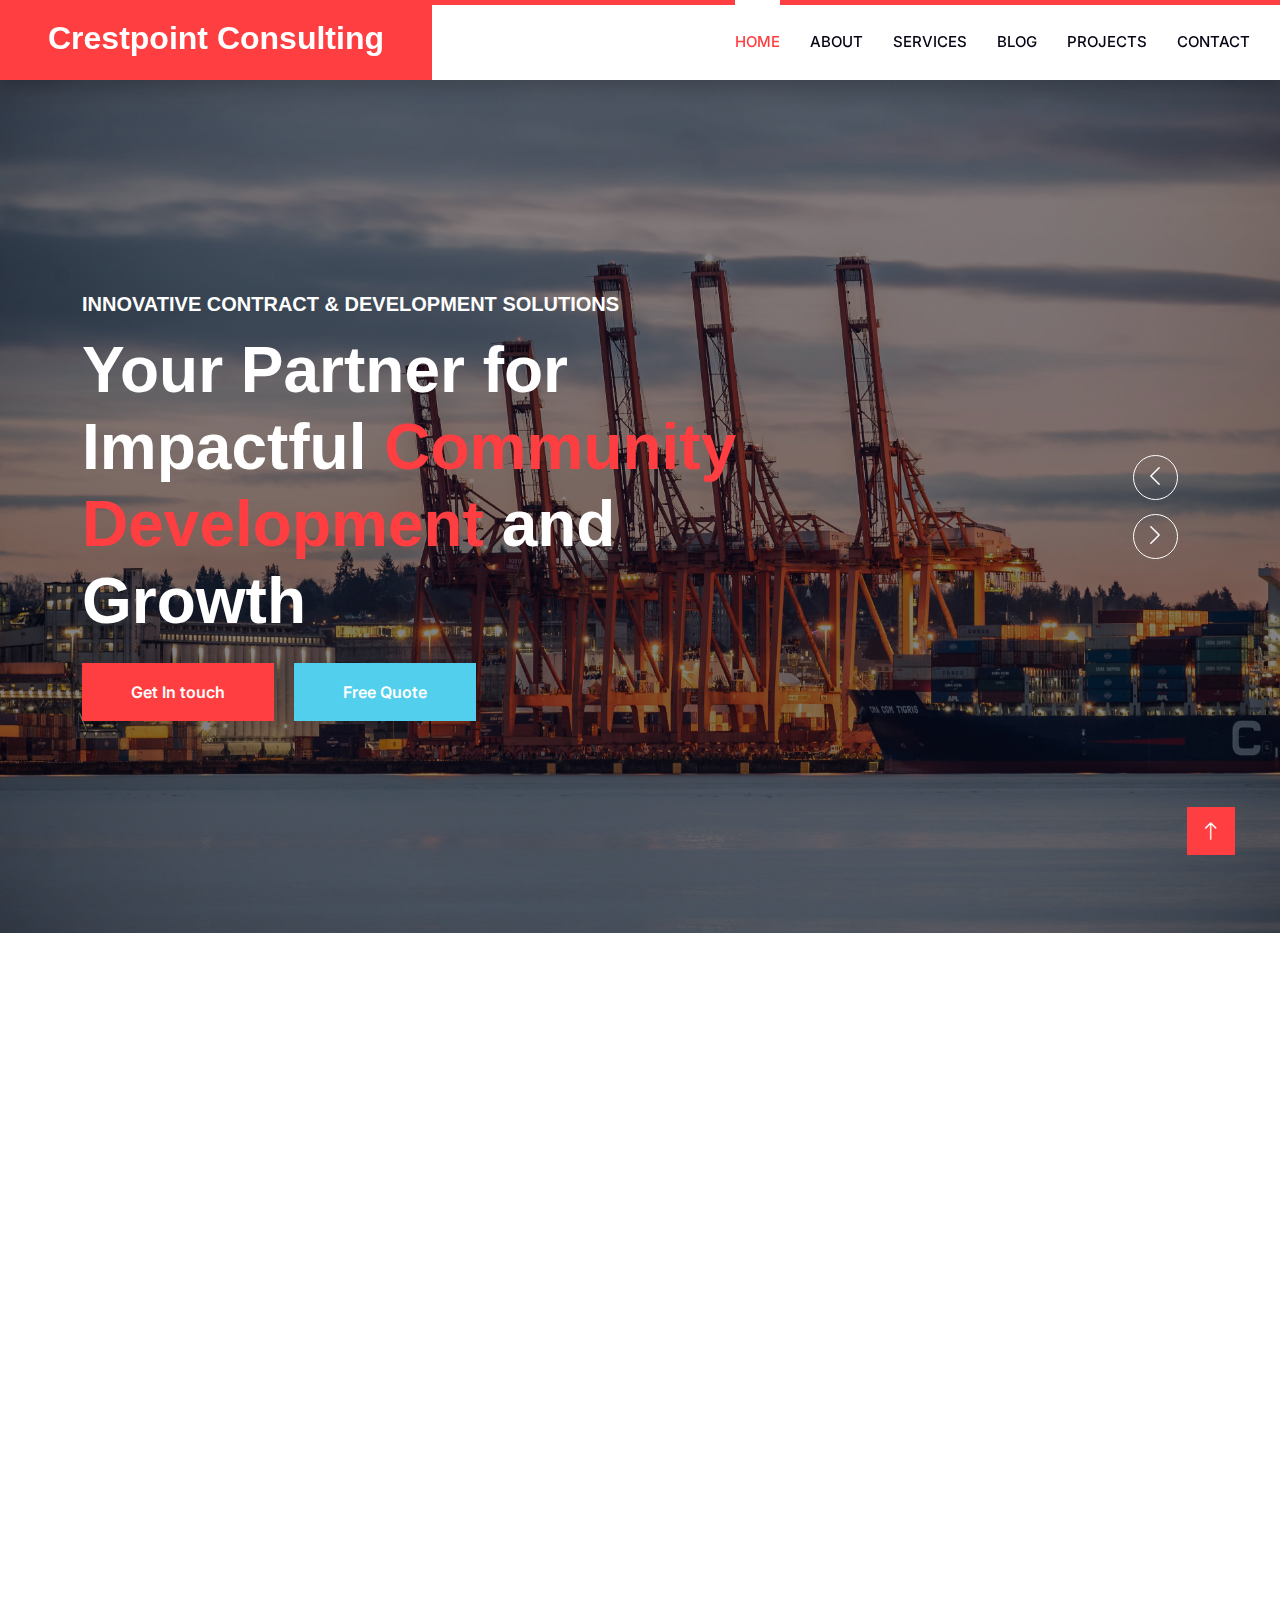
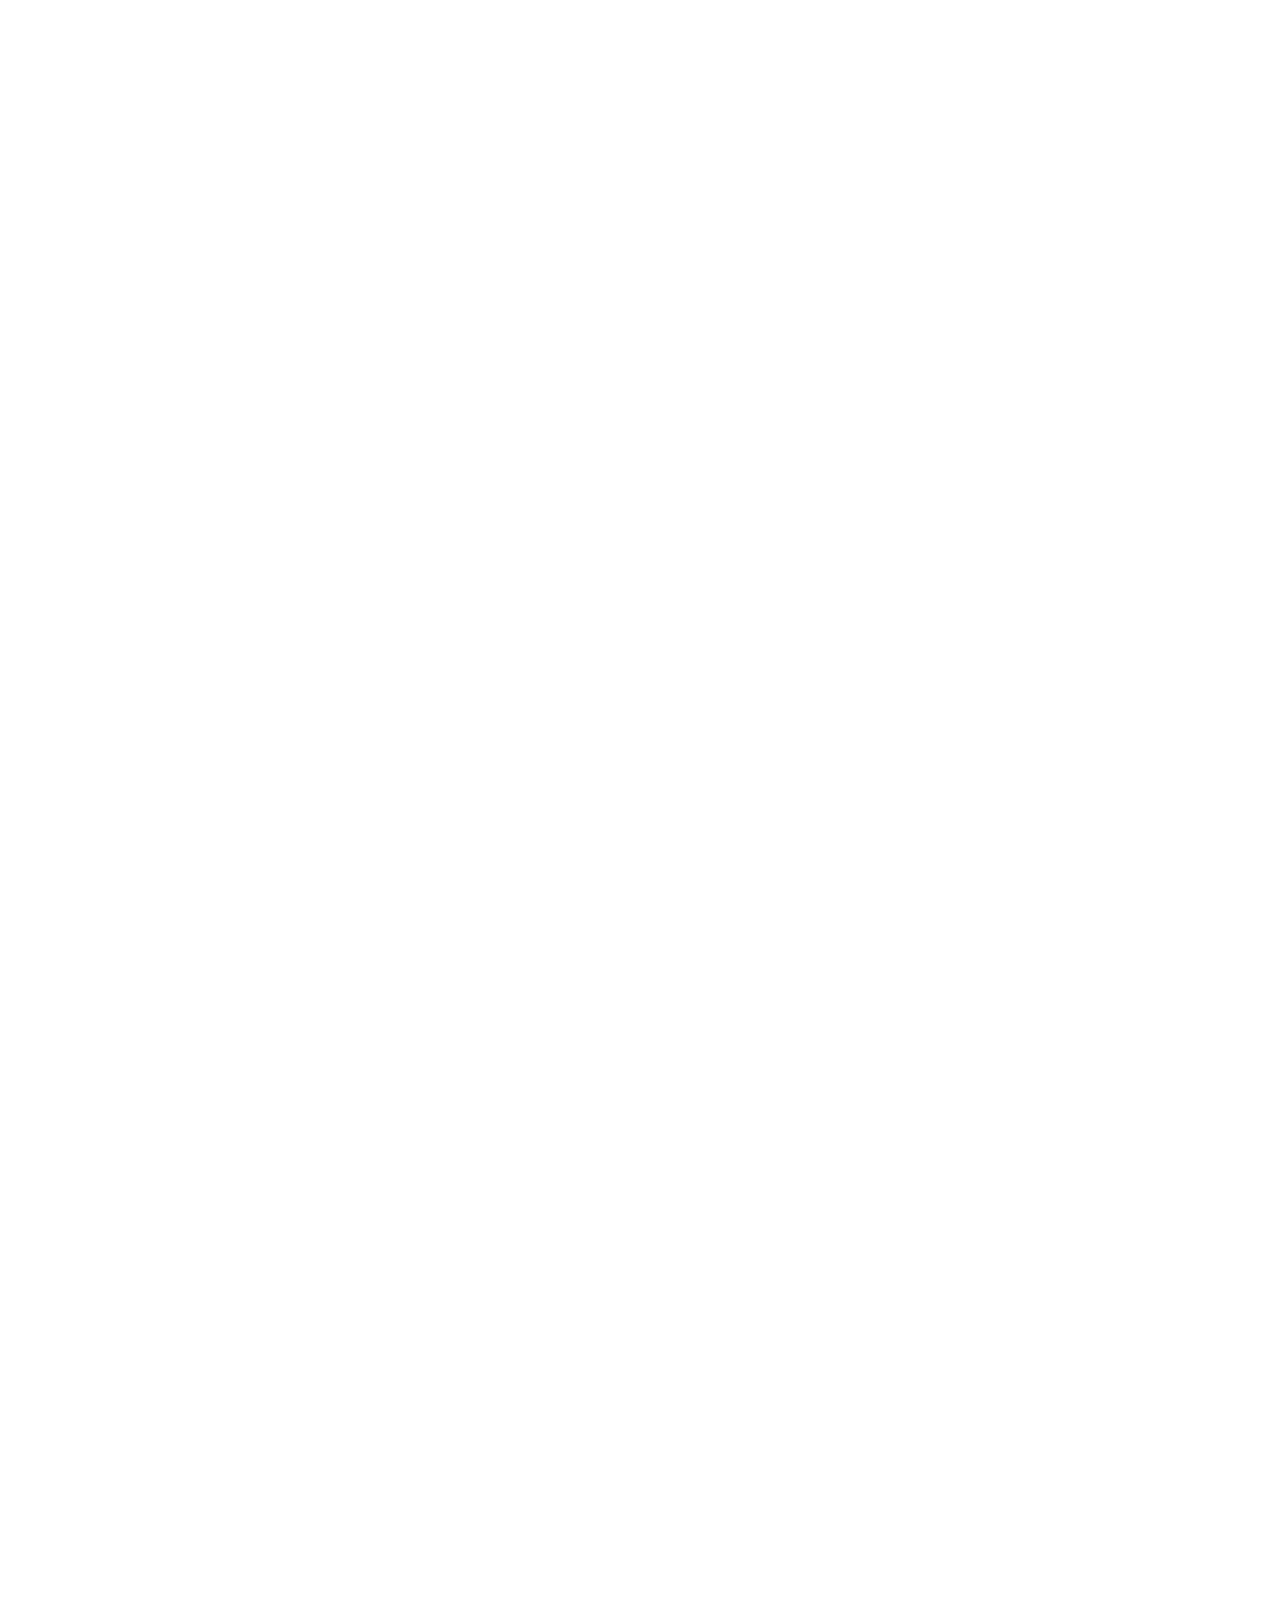
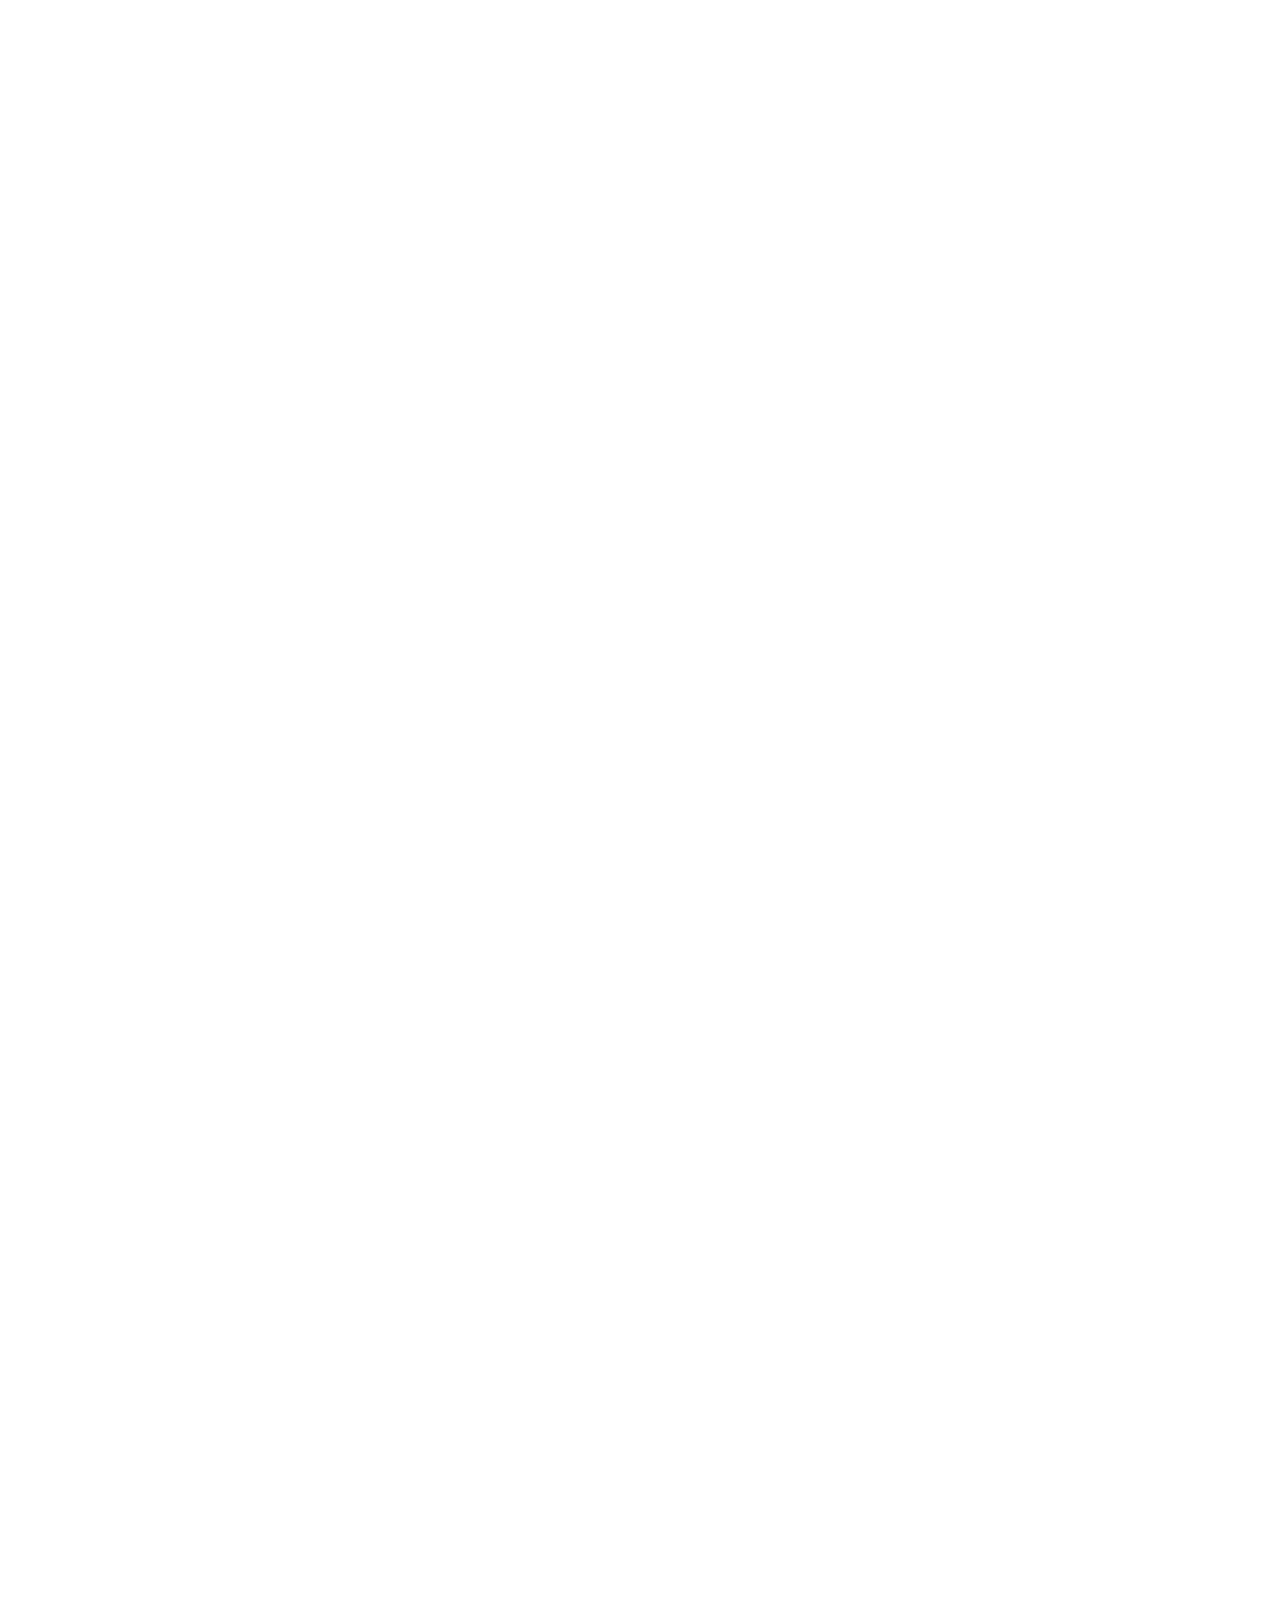
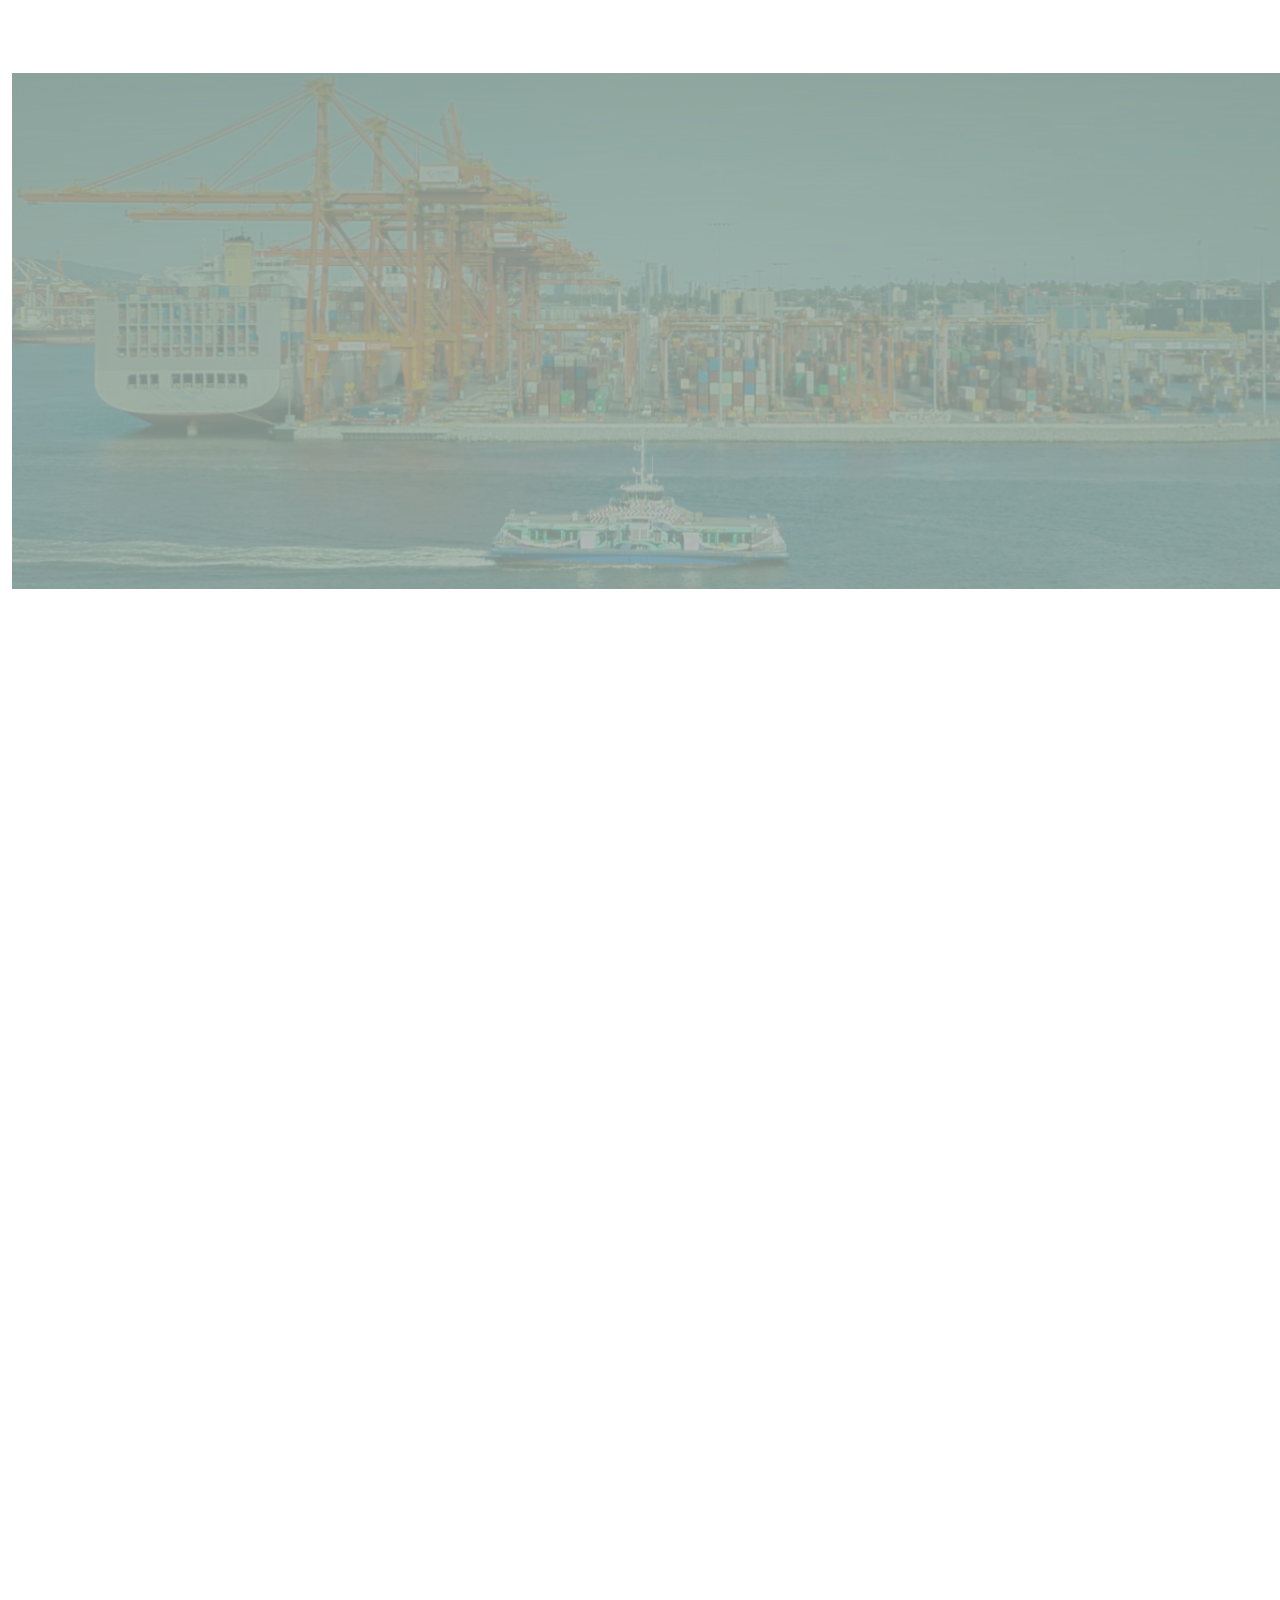
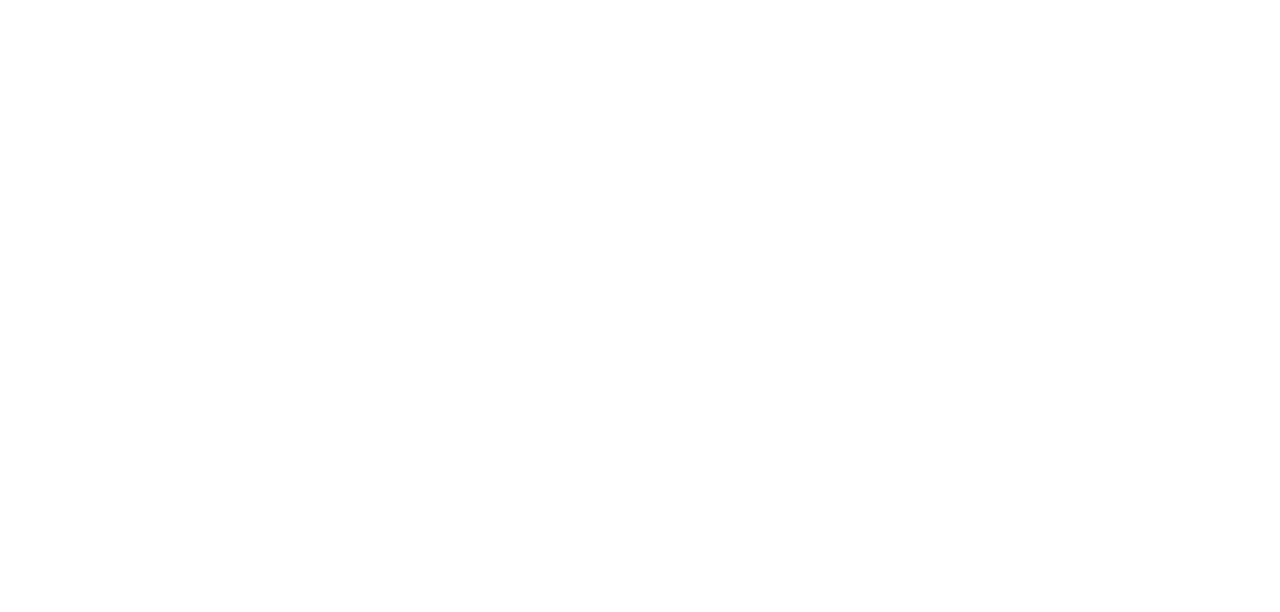
<file: ind.html>
<!DOCTYPE html>
<html lang="en">

<head>
    <meta charset="utf-8">
    <title>Crestpoint Consulting</title>
    <meta content="width=device-width, initial-scale=1.0" name="viewport">
    <meta content="" name="keywords">
    <meta content="" name="description">

    <!-- Favicon -->
    <link href="img/favicon.ico" rel="icon">

    <!-- Updated Google Web Fonts -->
    <link rel="preconnect" href="https://fonts.googleapis.com">
    <link rel="preconnect" href="https://fonts.gstatic.com" crossorigin>
    <link href="https://fonts.googleapis.com/css2?family=Inter:wght@400;600&family=Playfair+Display:wght@700&display=swap" rel="stylesheet">

    <!-- Icon Font Stylesheet -->
    <link href="https://cdnjs.cloudflare.com/ajax/libs/font-awesome/5.10.0/css/all.min.css" rel="stylesheet">
    <link href="https://cdn.jsdelivr.net/npm/bootstrap-icons@1.4.1/font/bootstrap-icons.css" rel="stylesheet">

    <!-- Libraries Stylesheet -->
    <link href="lib/animate/animate.min.css" rel="stylesheet">
    <link href="lib/owlcarousel/assets/owl.carousel.min.css" rel="stylesheet">

    <!-- Customized Bootstrap Stylesheet -->
    <link href="css/bootstrap.min.css" rel="stylesheet">

    <!--Stylesheet -->
    <link href="css/style.css" rel="stylesheet">
</head>

<body>
    <!-- Spinner Start -->
    <div id="spinner" class="show bg-white position-fixed translate-middle w-100 vh-100 top-50 start-50 d-flex align-items-center justify-content-center">
        <div class="spinner-grow text-primary" style="width: 3rem; height: 3rem;" role="status">
            <span class="sr-only">Loading...</span>
        </div>
    </div>
    <!-- Spinner End -->

    <!-- Navbar Start -->
<nav class="navbar navbar-expand-lg bg-white navbar-light shadow border-top border-5 border-primary sticky-top p-0">
    <a href="index.html" class="navbar-brand bg-primary d-flex align-items-center px-4 px-lg-5">
        <h2 class="mb-2 text-white">Crestpoint Consulting</h2>
    </a>
    <button type="button" class="navbar-toggler me-4" data-bs-toggle="collapse" data-bs-target="#navbarCollapse">
        <span class="navbar-toggler-icon"></span>
    </button>
    <div class="collapse navbar-collapse" id="navbarCollapse">
        <div class="navbar-nav ms-auto p-4 p-lg-0">
            <a href="index.html" class="nav-item nav-link active">Home</a>
            <a href="about.html" class="nav-item nav-link">About</a>
            <a href="service.html" class="nav-item nav-link">Services</a>
            <a href="blog.html" class="nav-item nav-link">Blog</a>
            <a href="" class="nav-item nav-link">Projects</a>
            <a href="contact.html" class="nav-item nav-link">Contact</a>
        </div>
    </div>
</nav>
<!-- Navbar End -->

    <!-- Carousel Start -->
    <div class="container-fluid p-0 pb-4">
        <div class="owl-carousel header-carousel position-relative mb-4">
            <div class="owl-carousel-item position-relative">
                <img class="img-fluid" src="img/c2.jpg" alt="">
                <div class="position-absolute top-0 start-0 w-100 h-100 d-flex align-items-center" style="background: rgba(6, 3, 21, .5);">
                    <div class="container">
                        <div class="row justify-content-start">
                            <div class="col-10 col-lg-8">
                                <h5 class="text-white text-uppercase mb-3 animated slideInDown">innovative Contract & Development Solutions</h5>
                                <h1 class="display-3 text-white animated slideInDown mb-4">Your Partner for Impactful <span class="text-primary">Community Development</span> and Growth</h1>
                                <!-- <p class="fs-5 fw-medium text-white mb-4 pb-2">Crestpoint Consulting is at the forefront of delivering transformative solutions for businesses and communities. From securing key contracts to fostering strategic partnerships, we drive success through innovation, dedication, and a commitment to excellence in every project we undertake.</p> -->
                                <a href="" class="btn btn-primary py-md-3 px-md-5 me-3 animated slideInLeft">Get In touch</a>
                                <a href="" class="btn btn-secondary py-md-3 px-md-5 animated slideInRight">Free Quote</a>
                            </div>
                        </div>
                    </div>
                </div>
            </div>
            <div class="owl-carousel-item position-relative">
                <img class="img-fluid" src="img/coverr-3.jpeg" alt="">
                <div class="position-absolute top-0 start-0 w-100 h-100 d-flex align-items-center" style="background: rgba(6, 3, 21, .5);">
                    <div class="container">
                        <div class="row justify-content-start">
                            <div class="col-10 col-lg-8">
                                <h5 class="text-white text-uppercase mb-3 animated slideInDown">Building Dreams</h5>
<h1 class="display-3 text-white animated slideInDown mb-4">One Contract at a Time - <span class="text-primary">Your Trusted Partner</span></h1>
<!-- <p class="fs-5 fw-medium text-white mb-4 pb-2">At Crestline Consult Group, we ensure seamless project management, turning your vision into reality. With expertise across multiple industries, we deliver efficient project execution from start to finish, achieving unmatched results for every client.</p> -->
<a href="" class="btn btn-primary py-md-3 px-md-5 me-3 animated slideInLeft">Explore Our Services</a>
<a href="" class="btn btn-secondary py-md-3 px-md-5 animated slideInRight">Contact Us</a>
                            </div>
                        </div>
                    </div>
                </div>
            </div>
        </div>
    </div>
    <!-- Carousel End -->

    <!-- Three Boxes Start -->
<div class="container-xxl py-4">
    <div class="container py-4">
        <div class="text-center wow fadeInUp" data-wow-delay="0.1s">
            <h6 class="text-secondary text-uppercase">Latest Blog</h6>
            <h1 class="mb-4">Latest From Our Blog</h1>
        </div>
        <div class="row g-4">
            <!-- Box 1 -->
            <div class="col-md-6 col-lg-4 wow fadeInUp" data-wow-delay="0.3s">
                <div class="service-item p-4">
                    <div class="overflow-hidden mb-4">
                        <img class="img-fluid" src="img/blog/1.jpg" alt="">
                    </div>
                    <h5 class="mb-0">Contract awarded to Manuel Murrillo</h5>
                   <br> <p>Manuel Murrillo defied expectations and clinched a groundbreaking contract, solidifying his status.</p><strong>- Feb 17, 2025</strong>
                    </div>
            </div>
            <!-- Box 2 -->
            <div class="col-md-6 col-lg-4 wow fadeInUp" data-wow-delay="0.7s">
                <div class="service-item p-4">
                    <div class="overflow-hidden mb-4">
                        <img class="img-fluid" src="img/blog/6.jpg" alt="">
                    </div>
                    <h5 class="mb-0">Juliet Debrah secures contract</h5>
                  <br>  <p>Juliet Debrah secured a mining contract, positioning him as a key player in the industry</p><strong>- Jan 31, 2025</strong>
                </div>
            </div>
            <!-- Box 3 -->
            <div class="col-md-6 col-lg-4 wow fadeInUp" data-wow-delay="0.5s">
                <div class="service-item p-4">
                    <div class="overflow-hidden mb-4">
                        <img class="img-fluid" src="img/blog/2.jpg" alt="">
                    </div>
                    <h5 class="mb-0">Empowering Dreams</h5>
                   <br> <p>Our commitment to excellence drives us to seek out individuals with vision, passion, and drive, and provide them with the platform they need to bring their projects to life.</p>
                </div>
                </div>
            </div>
        </div>
    </div>
    <!-- Three Boxes End -->

    <!-- About Start -->
    <div class="container-fluid overflow-hidden py-4 px-lg-0">
        <div class="container about py-4 px-lg-0">
            <div class="row g-5 mx-lg-0">
                <div class="col-lg-6 ps-lg-0 wow fadeInLeft" data-wow-delay="0.1s" style="min-height: 400px;">
                    <div class="position-relative h-100">
                        <img class="position-absolute img-fluid w-100 h-100" src="img/ab1.jpeg" style="object-fit: cover;" alt="">
                    </div>
                </div>
                <div class="col-lg-6 about-text wow fadeInUp" data-wow-delay="0.3s">
                    <h6 class="text-secondary text-uppercase mb-3">About Us</h6>
                    <h1 class="mb-4">27 Years Experience</h1>
                    <p class="mb-4">At Crestpoint Consulting, we take pride in our extensive 27-year journey, marked by a commitment to excellence and a rich tapestry of successful projects. With a foundation rooted in experience, we have evolved into a trusted leader in the construction and consultation industry.<br><br>Our two and a half decades of dedicated service have not only honed our skills but have also fostered enduring relationships with clients who value our unwavering commitment to quality, transparency, and innovation. From the inception of our company, we have been at the forefront of delivering exceptional solutions, consistently exceeding expectations and setting new benchmarks in the industry.</p>
                    <div class="row g-4 mb-4">
                        <div class="col-sm-6 wow fadeIn" data-wow-delay="0.5s">
                            <i class="fa fa-tasks fa-3x text-primary mb-3"></i>
                            <h5>Comprehensive Project Management</h5>
                            <p class="m-0">Ensuring every detail of your project is expertly managed from start to finish, with a focus on quality and precision.</p>
                        </div>
                        <div class="col-sm-6 wow fadeIn" data-wow-delay="0.7s">
                            <i class="fa fa-cogs fa-3x text-primary mb-3"></i>
                            <h5>Tailored Solutions, Lasting Impact</h5>
                            <p class="m-0">Delivering customized strategies and solutions that drive long-term success and meet your unique needs.</p>
                        </div>
                    </div>
                    <a href="" class="btn btn-primary py-3 px-5">Explore More</a>
                </div>
            </div>
        </div>
    </div>
    <!-- About End -->

    <!-- Fact Start -->
<div class="container-xxl py-4">
    <div class="container py-4">
        <div class="row g-5">
            <div class="col-lg-6 wow fadeInUp" data-wow-delay="0.1s">
                <h6 class="text-secondary text-uppercase mb-3">Company Milestones</h6>
                <h1 class="mb-4">Shaping the Future of Contract Consulting</h1>
                <p class="mb-4">With over 25 years of experience in various industries, we provide innovative contract management and consulting solutions that ensure legal compliance, risk management, and operational efficiency. Our dedicated team of professionals is committed to driving success through tailored services and expert guidance.</p>
                <div class="d-flex align-items-center">
                    <!-- You can add a call to action here if needed -->
                </div>
            </div>
            <div class="col-lg-6 wow fadeInUp" data-wow-delay="0.3s">
                <div class="row g-4 align-items-center">
                    <div class="col-sm-6">
                        <div class="text-center border p-4" style="background-color: #f1f1f1;">
                            <i class="fa fa-briefcase fa-3x text-primary mb-3"></i>
                            <h1 class="text-primary mb-0" data-toggle="counter-up">27</h1>
                            <h5 class="mb-0">Years of Experience</h5>
                        </div>
                    </div>
                    <div class="col-sm-6">
                        <div class="text-center border p-4" style="background-color: #e2f0d9;">
                            <i class="fa fa-file-signature fa-3x text-primary mb-3"></i>
                            <h1 class="text-primary mb-0" data-toggle="counter-up">872</h1>
                            <h5 class="mb-0">Successful Contracts</h5>
                        </div>
                    </div>
                    <div class="col-sm-6">
                        <div class="text-center border p-4" style="background-color: #d1ecf1;">
                            <i class="fa fa-smile-beam fa-3x text-primary mb-3"></i>
                            <h1 class="text-primary mb-0" data-toggle="counter-up">578</h1>
                            <h5 class="mb-0">Happy Clients</h5>
                        </div>
                    </div>
                    <div class="col-sm-6">
                        <div class="text-center border p-4" style="background-color: #fde0d9;">
                            <i class="fa fa-industry fa-3x text-primary mb-3"></i>
                            <h1 class="text-primary mb-0" data-toggle="counter-up">438</h1>
                            <h5 class="mb-0">Industries Served</h5>
                        </div>
                    </div>
                </div>
            </div>
        </div>
    </div>
</div>
<!-- Fact End -->

    <!-- Service Start -->
    <div class="container-xxl py-4">
        <div class="container py-4">
            <div class="text-center wow fadeInUp" data-wow-delay="0.1s">
                <h6 class="text-secondary text-uppercase">Our Services</h6>
                <h1 class="mb-4">Explore Our Services</h1>
            </div>
            <div class="row g-4">
                <div class="col-md-6 col-lg-4 wow fadeInUp" data-wow-delay="0.3s">
                    <div class="service-item p-4">
                        <div class="overflow-hidden mb-4">
                            <img class="img-fluid" src="img/s-01.jpg" alt="">
                        </div>
                        <h4 class="mb-3">Contract Consulting</h4>
                        <p>Offering expert advice to help you navigate complex contracts and ensure your agreements align with your business goals.</p>
                        <a class="btn-slide mt-2" href=""><i class="fa fa-arrow-right"></i><span>Read More</span></a>
                    </div>
                </div>
                <div class="col-md-6 col-lg-4 wow fadeInUp" data-wow-delay="0.5s">
                    <div class="service-item p-4">
                        <div class="overflow-hidden mb-4">
                            <img class="img-fluid" src="img/s-02.jpg" alt="">
                        </div>
                        <h4 class="mb-3">Policy Development</h4>
                        <p>Crafting comprehensive policies tailored to your organization, ensuring consistency and alignment with industry standards.</p>
                        <a class="btn-slide mt-2" href=""><i class="fa fa-arrow-right"></i><span>Read More</span></a>
                    </div>
                </div>
                <div class="col-md-6 col-lg-4 wow fadeInUp" data-wow-delay="0.7s">
                    <div class="service-item p-4">
                        <div class="overflow-hidden mb-4">
                            <img class="img-fluid" src="img/s-03.jpg" alt="">
                        </div>
                        <h4 class="mb-3">Compliance</h4>
                        <p>Ensuring your business meets all legal and regulatory requirements, safeguarding you from potential risks.</p>
                        <a class="btn-slide mt-2" href=""><i class="fa fa-arrow-right"></i><span>Read More</span></a>
                    </div>
                </div>
                <div class="col-md-6 col-lg-4 wow fadeInUp" data-wow-delay="0.3s">
                    <div class="service-item p-4">
                        <div class="overflow-hidden mb-4">
                            <img class="img-fluid" src="img/s-04.jpg" alt="">
                        </div>
                        <h4 class="mb-3">Contract Auditing</h4>
                        <p>Conducting thorough reviews of your contracts to identify discrepancies, risks, and opportunities for improvement.</p>
                        <a class="btn-slide mt-2" href=""><i class="fa fa-arrow-right"></i><span>Read More</span></a>
                    </div>
                </div>
                <div class="col-md-6 col-lg-4 wow fadeInUp" data-wow-delay="0.5s">
                    <div class="service-item p-4">
                        <div class="overflow-hidden mb-4">
                            <img class="img-fluid" src="img/s-05.jpg" alt="">
                        </div>
                        <h4 class="mb-3">Contract Negotiation</h4>
                        <p>Guiding you through negotiations to secure favorable terms and protect your business interests.</p>
                        <a class="btn-slide mt-2" href=""><i class="fa fa-arrow-right"></i><span>Read More</span></a>
                    </div>
                </div>
                <div class="col-md-6 col-lg-4 wow fadeInUp" data-wow-delay="0.7s">
                    <div class="service-item p-4">
                        <div class="overflow-hidden mb-4">
                            <img class="img-fluid" src="img/s-06.jpg" alt="">
                        </div>
                        <h4 class="mb-3">Regulatory Advocacy</h4>
                        <p>Representing your interests in legislative and regulatory matters to ensure your voice is heard in policy development.</p>
                        <a class="btn-slide mt-2" href=""><i class="fa fa-arrow-right"></i><span>Read More</span></a>
                    </div>
                </div>
            </div>
        </div>
    </div>
    <!-- Service End -->

    <!-- Feature Start -->
    <div class="container-fluid overflow-hidden py-4 px-lg-0">
        <div class="container feature py-4 px-lg-0">
            <div class="row g-5 mx-lg-0">
                <div class="col-lg-6 feature-text wow fadeInUp" data-wow-delay="0.1s">
                    <h6 class="text-secondary text-uppercase mb-3">Why Choose Us</h6>
                    <h1 class="mb-4">Trusted Contract Consulting Services Since 1990</h1>
                    <div class="d-flex mb-4 wow fadeInUp" data-wow-delay="0.3s">
                        <i class="fa fa-briefcase text-primary fa-3x flex-shrink-0"></i>
                        <div class="ms-4">
                            <h5>Expert Contract Negotiation</h5>
                            <p class="mb-0">Our team of seasoned professionals ensures smooth and effective contract negotiations tailored to your business needs.</p>
                        </div>
                    </div>
                    <div class="d-flex mb-4 wow fadeIn" data-wow-delay="0.5s">
                        <i class="fa fa-balance-scale text-primary fa-3x flex-shrink-0"></i>
                        <div class="ms-4">
                            <h5>Compliance & Risk Management</h5>
                            <p class="mb-0">We prioritize legal compliance and risk mitigation to safeguard your business operations.</p>
                        </div>
                    </div>
                    <div class="d-flex mb-0 wow fadeInUp" data-wow-delay="0.7s">
                        <i class="fa fa-cogs text-primary fa-3x flex-shrink-0"></i>
                        <div class="ms-4">
                            <h5>Tailored Consulting Solutions</h5>
                            <p class="mb-0">We offer customized consulting services designed to fit your company's unique needs and goals.</p>
                        </div>
                    </div>
                </div>
                <div class="col-lg-6 pe-lg-0 wow fadeInRight" data-wow-delay="0.1s" style="min-height: 400px;">
                    <div class="position-relative h-100">
                        <img class="position-absolute img-fluid w-100 h-100" src="img/whyus.jpeg" style="object-fit: cover;" alt="">
                    </div>
                </div>
            </div>
        </div>
    </div>
    <!-- Feature End -->

    <!-- Quote Start -->
<div class="container-xxl py-4 position-relative">
    <!-- Background Image Overlay -->
    <div class="bg-overlay position-absolute top-0 left-0 w-100 h-100" style="background-image: url('img/ct1.jpg'); background-size: cover; background-position: center; opacity: 0.5;"></div>

    <div class="container py-4 position-relative" style="z-index: 1;">
        <div class="row g-5 align-items-center">
            <!-- Left Section: Contact Information -->
            <div class="col-lg-5 wow fadeInUp" data-wow-delay="0.1s">
                <h6 class="text-secondary text-uppercase mb-3">Get A Quote</h6>
                <h1 class="mb-4">Request A Free Quote!</h1>
                <p class="mb-4">We are dedicated to providing you with the best solutions. Feel free to get in touch with us, and we will be happy to offer you a free quote tailored to your needs.</p>
                <div class="d-flex align-items-center">
                    <i class="fa fa-headphones fa-2x flex-shrink-0 bg-primary p-3 text-white"></i>
                    <div class="ps-4">
                        <h6>Call for any queries!</h6>
                        <h3 class="text-primary m-0">+012 345 6789</h3>
                    </div>
                </div>
            </div>

            <!-- Right Section: Form -->
            <div class="col-lg-7 wow fadeIn" data-wow-delay="0.5s">
                <!-- Form Content -->
                <div class="bg-light text-center p-5" style="position: relative; z-index: 2; border-radius: 10px; box-shadow: 0 4px 8px rgba(0, 0, 0, 0.1);">
                    <form>
                        <div class="row g-3">
                            <div class="col-12 col-sm-6">
                                <input type="text" class="form-control border-0" placeholder="Your Name" style="height: 55px;">
                            </div>
                            <div class="col-12 col-sm-6">
                                <input type="email" class="form-control border-0" placeholder="Your Email" style="height: 55px;">
                            </div>
                            <div class="col-12 col-sm-6">
                                <input type="text" class="form-control border-0" placeholder="Your Mobile" style="height: 55px;">
                            </div>
                            <div class="col-12 col-sm-6">
                                <select class="form-select border-0" style="height: 55px;">
                                    <option selected>Select A Freight</option>
                                    <option value="1">Project Consultation</option>
                                    <option value="2">Site Planning & Development</option>
                                    <option value="3">Contract Management</option>
                                    <option value="4">Building Renovation</option>
                                    <option value="5">Structural Engineering</option>
                                </select>
                            </div>
                            <div class="col-12">
                                <textarea class="form-control border-0" placeholder="Special Note" rows="4"></textarea>
                            </div>
                            <div class="col-12">
                                <button class="btn btn-primary w-100 py-3" type="submit">Submit</button>
                            </div>
                        </div>
                    </form>
                </div>
            </div>
        </div>
    </div>
</div>
<!-- Quote End -->

    <!-- Team Start -->
    <div class="container-xxl py-4">
        <div class="container py-4">
            <div class="text-center wow fadeInUp" data-wow-delay="0.1s">
                <h6 class="text-secondary text-uppercase">Our Team</h6>
                <h1 class="mb-4">Expert Team Members</h1>
            </div>
            <div class="row g-4">
                <div class="col-lg-3 col-md-6 wow fadeInUp" data-wow-delay="0.3s">
                    <div class="team-item p-4">
                        <div class="overflow-hidden mb-4">
                            <img class="img-fluid" src="img/team/4.jpg" alt="">
                        </div>
                        <h5 class="mb-0">Dale Higgins</h5>
                        <p>CEO & Founder</p>
                        <div class="btn-slide mt-1">
                            <i class="fa fa-share"></i>
                            <span>
                                <a href=""><i class="fab fa-facebook-f"></i></a>
                                <a href=""><i class="fab fa-twitter"></i></a>
                                <a href=""><i class="fab fa-instagram"></i></a>
                            </span>
                        </div>
                    </div>
                </div>
                <div class="col-lg-3 col-md-6 wow fadeInUp" data-wow-delay="0.5s">
                    <div class="team-item p-4">
                        <div class="overflow-hidden mb-4">
                            <img class="img-fluid" src="img/team/1.jpg" alt="">
                        </div>
                        <h5 class="mb-0">Samir Dunn</h5>
                        <p>Director of Operations</p>
                        <div class="btn-slide mt-1">
                            <i class="fa fa-share"></i>
                            <span>
                                <a href=""><i class="fab fa-facebook-f"></i></a>
                                <a href=""><i class="fab fa-twitter"></i></a>
                                <a href=""><i class="fab fa-instagram"></i></a>
                            </span>
                        </div>
                    </div>
                </div>
                <div class="col-lg-3 col-md-6 wow fadeInUp" data-wow-delay="0.7s">
                    <div class="team-item p-4">
                        <div class="overflow-hidden mb-4">
                            <img class="img-fluid" src="img/team/2.jpg" alt="">
                        </div>
                        <h5 class="mb-0">Amancio LeMarbe</h5>
                        <p>Chief Project Officer</p>
                        <div class="btn-slide mt-1">
                            <i class="fa fa-share"></i>
                            <span>
                                <a href=""><i class="fab fa-facebook-f"></i></a>
                                <a href=""><i class="fab fa-twitter"></i></a>
                                <a href=""><i class="fab fa-instagram"></i></a>
                            </span>
                        </div>
                    </div>
                </div>
                <div class="col-lg-3 col-md-6 wow fadeInUp" data-wow-delay="0.9s">
                    <div class="team-item p-4">
                        <div class="overflow-hidden mb-4">
                            <img class="img-fluid" src="img/team/3.jpg" alt="">
                        </div>
                        <h5 class="mb-0">Ted Gregory</h5>
                        <p>Consultant</p>
                        <div class="btn-slide mt-1">
                            <i class="fa fa-share"></i>
                            <span>
                                <a href=""><i class="fab fa-facebook-f"></i></a>
                                <a href=""><i class="fab fa-twitter"></i></a>
                                <a href=""><i class="fab fa-instagram"></i></a>
                            </span>
                        </div>
                    </div>
                </div>
            </div>
        </div>
    </div>
    <!-- Team End -->

    <!-- Testimonial Start -->
<div class="container-xxl py-4 wow fadeInUp" data-wow-delay="0.1s">
    <div class="container py-4">
        <div class="text-center">
            <h6 class="text-secondary text-uppercase">Testimonial</h6>
            <h1 class="mb-0">Our Clients Say!</h1>
        </div>
        <div class="owl-carousel testimonial-carousel wow fadeInUp" data-wow-delay="0.1s">
            <div class="testimonial-item p-4 my-4">
                <i class="fa fa-quote-right fa-3x text-light position-absolute top-0 end-0 mt-n3 me-4"></i>
                <div class="d-flex align-items-end mb-4">
                    <img class="img-fluid flex-shrink-0" src="img/testimonial-1.jpg" style="width: 80px; height: 80px;">
                    <div class="ms-4">
                        <h5 class="mb-1">Sarah Mitchell</h5>
                        <p class="m-0">Operations Manager</p>
                    </div>
                </div>
                <p class="mb-0">"Their expertise in contract management is unparalleled. The team's attention to detail and commitment to compliance has helped us navigate complex legal landscapes with ease."</p>
            </div>
            <div class="testimonial-item p-4 my-4">
                <i class="fa fa-quote-right fa-3x text-light position-absolute top-0 end-0 mt-n3 me-4"></i>
                <div class="d-flex align-items-end mb-4">
                    <img class="img-fluid flex-shrink-0" src="img/testimonial-2.jpg" style="width: 80px; height: 80px;">
                    <div class="ms-4">
                        <h5 class="mb-1">Michael Carter</h5>
                        <p class="m-0">CEO, Tech Innovations</p>
                    </div>
                </div>
                <p class="mb-0">"Working with them was a game-changer for our business. Their consulting services streamlined our operations, saving us time and significantly reducing risks."</p>
            </div>
            <div class="testimonial-item p-4 my-4">
                <i class="fa fa-quote-right fa-3x text-light position-absolute top-0 end-0 mt-n3 me-4"></i>
                <div class="d-flex align-items-end mb-4">
                    <img class="img-fluid flex-shrink-0" src="img/testimonial-3.jpg" style="width: 80px; height: 80px;">
                    <div class="ms-4">
                        <h5 class="mb-1">Thomas Dupont</h5>
                        <p class="m-0">Legal Advisor</p>
                    </div>
                </div>
                <p class="mb-0">"Their expert advice on contract compliance and risk management has been invaluable. We have successfully navigated through multiple high-stakes projects thanks to their guidance."</p>
            </div>
            <div class="testimonial-item p-4 my-4">
                <i class="fa fa-quote-right fa-3x text-light position-absolute top-0 end-0 mt-n3 me-4"></i>
                <div class="d-flex align-items-end mb-4">
                    <img class="img-fluid flex-shrink-0" src="img/testimonial-4.jpg" style="width: 80px; height: 80px;">
                    <div class="ms-4">
                        <h5 class="mb-1">Lotte Vermeulen</h5>
                        <p class="m-0">Project Manager</p>
                    </div>
                </div>
                <p class="mb-0">"We couldn't be happier with the results. Their innovative solutions and proactive approach have greatly improved our contract processes, ensuring efficiency and legal security."</p>
            </div>
        </div>
    </div>
</div>
<!-- Testimonial End -->

    <!-- Footer Start -->
    <div class="container-fluid bg-dark text-light footer pt-5 wow fadeIn" data-wow-delay="0.1s" style="margin-top: 4rem;">
        <div class="container py-4">
            <div class="row g-5">
                <div class="col-lg-3 col-md-6">
                    <h4 class="text-light mb-4">Address</h4>
                    <p class="mb-2"><i class="fa fa-map-marker-alt me-3"></i>123 Street, New York, USA</p>
                    <p class="mb-2"><i class="fa fa-phone-alt me-3"></i>+012 345 67890</p>
                    <p class="mb-2"><i class="fa fa-envelope me-3"></i>info@example.com</p>
                    <div class="d-flex pt-2">
                        <a class="btn btn-outline-light btn-social" href=""><i class="fab fa-twitter"></i></a>
                        <a class="btn btn-outline-light btn-social" href=""><i class="fab fa-facebook-f"></i></a>
                        <a class="btn btn-outline-light btn-social" href=""><i class="fab fa-youtube"></i></a>
                        <a class="btn btn-outline-light btn-social" href=""><i class="fab fa-linkedin-in"></i></a>
                    </div>
                </div>
                <div class="col-lg-3 col-md-6">
                    <h4 class="text-light mb-4">Services</h4>
                    <a class="btn btn-link" href="service.html">Contract Consulting</a>
                    <a class="btn btn-link" href="service.html">Policy Development</a>
                    <a class="btn btn-link" href="service.html">Contract Negotiation</a>
                    <a class="btn btn-link" href="service.html">Regulatory Advocacy</a>
                    <a class="btn btn-link" href="service.html">Industry solutions</a>
                </div>
                <div class="col-lg-3 col-md-6">
                    <h4 class="text-light mb-4">Quick Links</h4>
                    <a class="btn btn-link" href="about.html">About Us</a>
                    <a class="btn btn-link" href="contact.html">Contact Us</a>
                    <a class="btn btn-link" href="service.html">Our Services</a>
                    <a class="btn btn-link" href="fqa.html">FQA</a>
                    <a class="btn btn-link" href="team.html">team</a>
                </div>
                <div class="col-lg-3 col-md-6">
                    <h4 class="text-light mb-4">Newsletter</h4>
                    <p>Subscribe to our newsletter now</p>
                    <div class="position-relative mx-auto" style="max-width: 400px;">
                        <input class="form-control border-0 w-100 py-3 ps-4 pe-5" type="text" placeholder="Your email">
                        <button type="button" class="btn btn-primary py-2 position-absolute top-0 end-0 mt-2 me-2">SignUp</button>
                    </div>
                </div>
            </div>
        </div>
        <div class="container">
            <div class="copyright">
                <div class="row">
                    <div class="col-md-6 text-center text-md-start mb-3 mb-md-0">
                        &copy; <a class="border-bottom" href="#">Crestpoint Consulting</a>, All Right Reserved.
                    </div>
                    <div class="col-md-6 text-center text-md-end">
                    </div>
                </div>
            </div>
        </div>
    </div>
    <!-- Footer End -->

    <!-- Back to Top -->
    <a href="#" class="btn btn-lg btn-primary btn-lg-square rounded-0 back-to-top"><i class="bi bi-arrow-up"></i></a>

    <!-- JavaScript Libraries -->
    <script src="https://code.jquery.com/jquery-3.4.1.min.js"></script>
    <script src="https://cdn.jsdelivr.net/npm/bootstrap@5.0.0/dist/js/bootstrap.bundle.min.js"></script>
    <script src="lib/wow/wow.min.js"></script>
    <script src="lib/easing/easing.min.js"></script>
    <script src="lib/waypoints/waypoints.min.js"></script>
    <script src="lib/counterup/counterup.min.js"></script>
    <script src="lib/owlcarousel/owl.carousel.min.js"></script>

    <!-- Javascript -->
    <script src="js/main.js"></script>
</body>

</html>
</file>
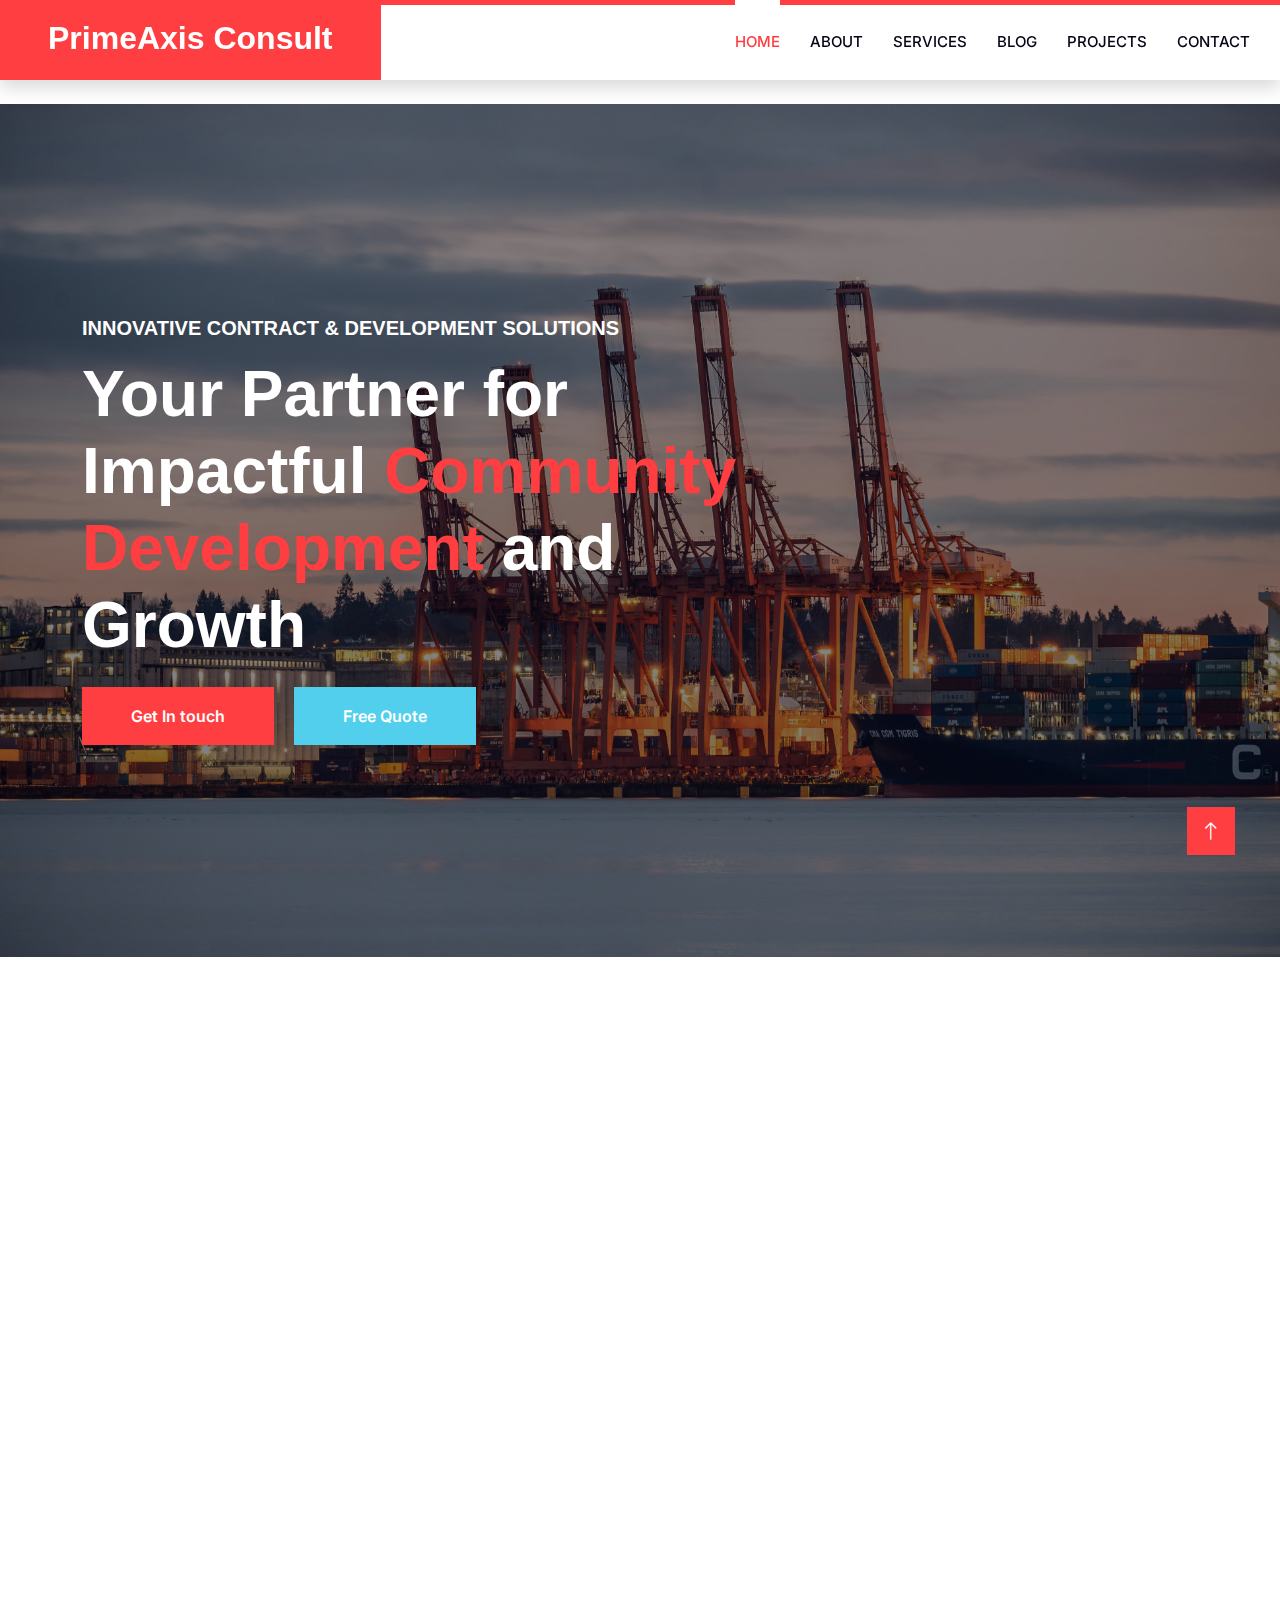
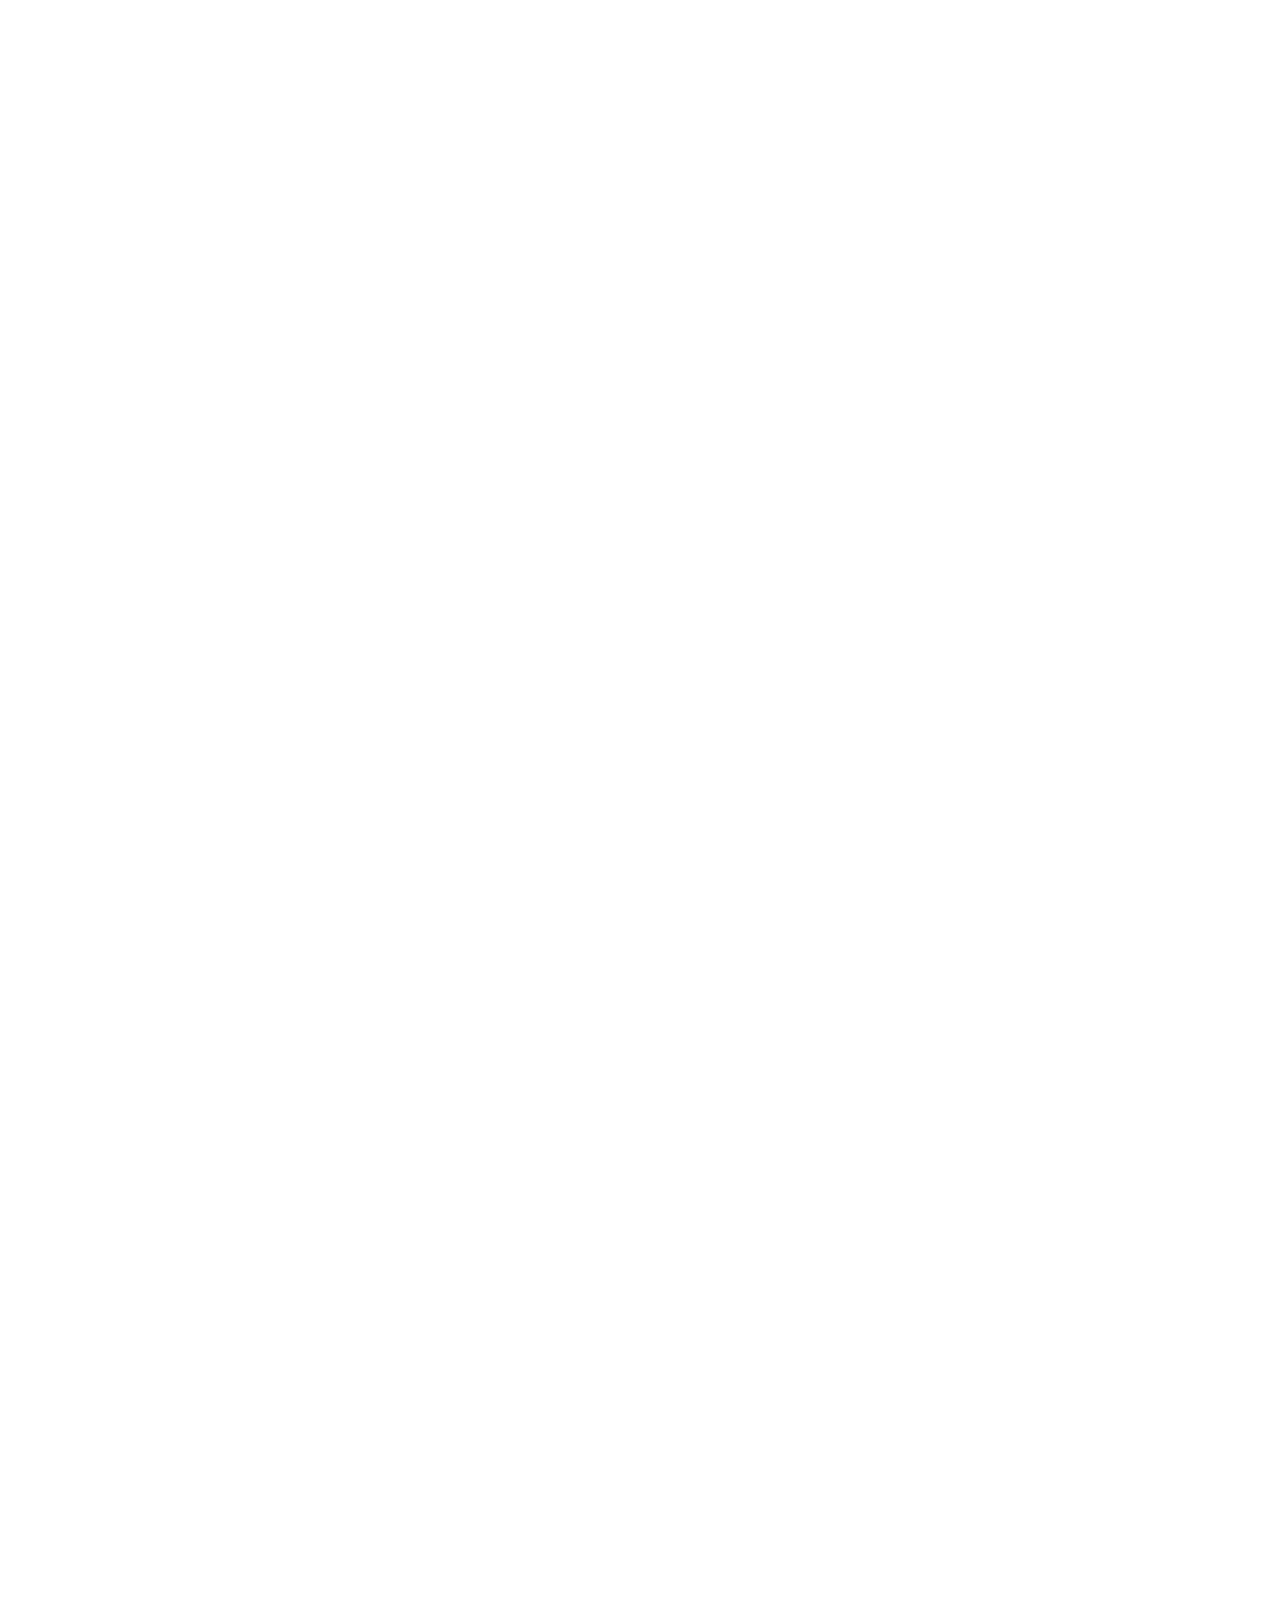
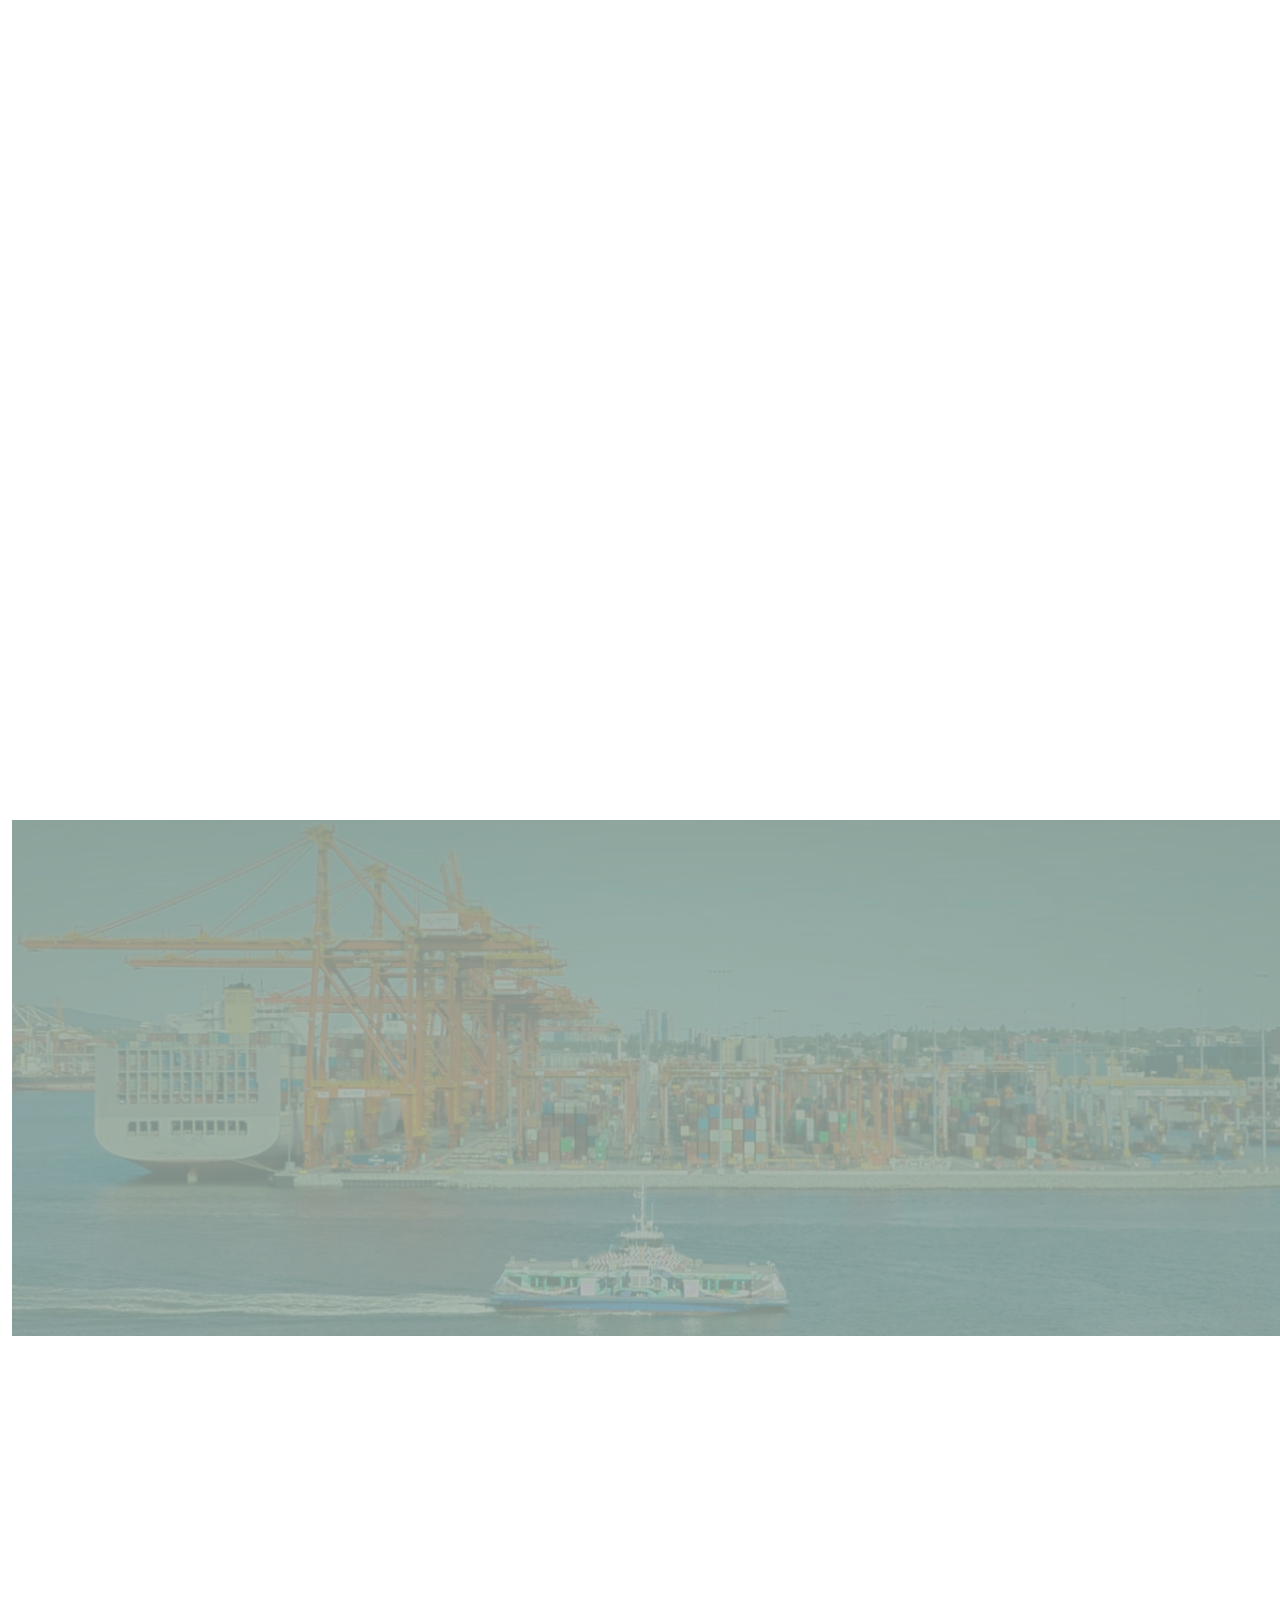
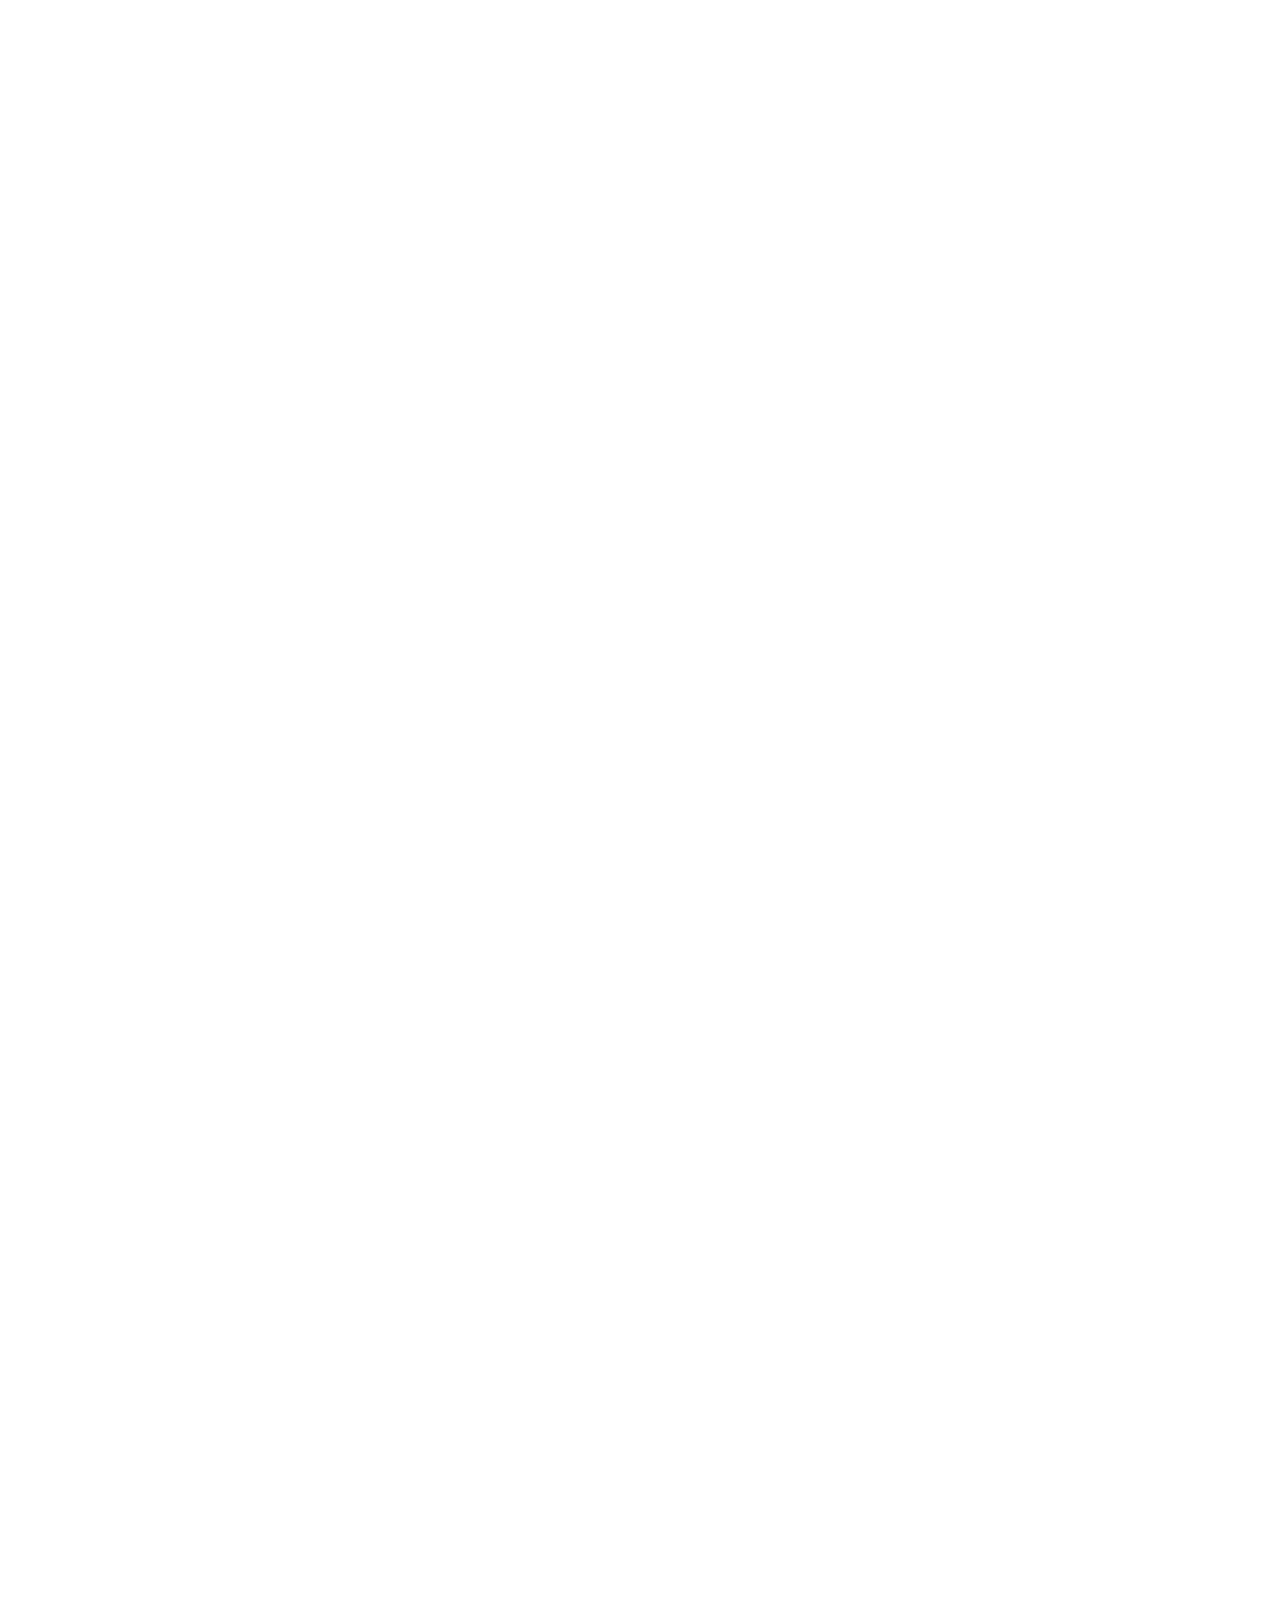
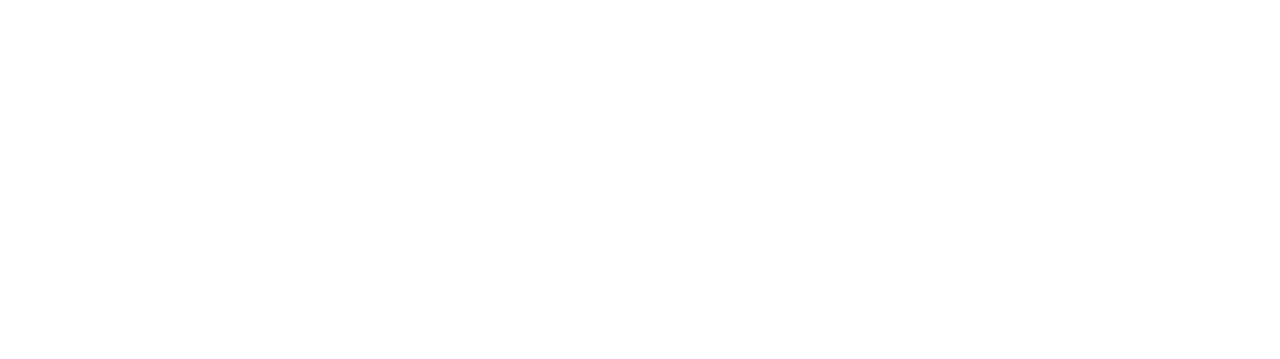
<file: inde.html>
<!DOCTYPE html>
<html lang="en">

<head>
    <meta charset="utf-8">
    <title>PrimeAxis Consult</title>
    <meta content="width=device-width, initial-scale=1.0" name="viewport">
    <meta content="" name="keywords">
    <meta content="" name="description">

    <!-- Favicon -->
    <link href="img/favicon.ico" rel="icon">

    <!-- Updated Google Web Fonts -->
    <link rel="preconnect" href="https://fonts.googleapis.com">
    <link rel="preconnect" href="https://fonts.gstatic.com" crossorigin>
    <link href="https://fonts.googleapis.com/css2?family=Inter:wght@400;600&family=Playfair+Display:wght@700&display=swap" rel="stylesheet">

    <!-- Icon Font Stylesheet -->
    <link href="https://cdnjs.cloudflare.com/ajax/libs/font-awesome/5.10.0/css/all.min.css" rel="stylesheet">
    <link href="https://cdn.jsdelivr.net/npm/bootstrap-icons@1.4.1/font/bootstrap-icons.css" rel="stylesheet">

    <!-- Customized Bootstrap Stylesheet -->
    <link href="css/bootstrap.min.css" rel="stylesheet">

    <!-- Stylesheet -->
    <link href="css/style.css" rel="stylesheet">
</head>

<body>
    <!-- Spinner Start -->
    <div id="spinner" class="show bg-white position-fixed translate-middle w-100 vh-100 top-50 start-50 d-flex align-items-center justify-content-center">
        <div class="spinner-grow text-primary" style="width: 3rem; height: 3rem;" role="status">
            <span class="sr-only">Loading...</span>
        </div>
    </div>
    <!-- Spinner End -->

    <!-- Navbar Start -->
    <nav class="navbar navbar-expand-lg bg-white navbar-light shadow border-top border-5 border-primary sticky-top p-0">
        <a href="index.html" class="navbar-brand bg-primary d-flex align-items-center px-4 px-lg-5">
            <h2 class="mb-2 text-white">PrimeAxis Consult</h2>
        </a>
        <button type="button" class="navbar-toggler me-4" data-bs-toggle="collapse" data-bs-target="#navbarCollapse">
            <span class="navbar-toggler-icon"></span>
        </button>
        <div class="collapse navbar-collapse" id="navbarCollapse">
            <div class="navbar-nav ms-auto p-4 p-lg-0">
                <a href="index.html" class="nav-item nav-link active">Home</a>
                <a href="about.html" class="nav-item nav-link">About</a>
                <a href="service.html" class="nav-item nav-link">Services</a>
                <a href="blog.html" class="nav-item nav-link">Blog</a>
                <a href="" class="nav-item nav-link">Projects</a>
                <a href="contact.html" class="nav-item nav-link">Contact</a>
            </div>
        </div>
    </nav>
    <!-- Navbar End -->

    <!-- Carousel Start -->
    <div class="container-fluid p-0 pb-4">
        <div class="header-carousel position-relative mb-4">
            <div class="carousel-item position-relative active">
                <img class="img-fluid" src="img/c2.jpg" alt="">
                <div class="position-absolute top-0 start-0 w-100 h-100 d-flex align-items-center" style="background: rgba(6, 3, 21, .5);">
                    <div class="container">
                        <div class="row justify-content-start">
                            <div class="col-10 col-lg-8">
                                <h5 class="text-white text-uppercase mb-3">Innovative Contract & Development Solutions</h5>
                                <h1 class="display-3 text-white mb-4">Your Partner for Impactful <span class="text-primary">Community Development</span> and Growth</h1>
                                <a href="" class="btn btn-primary py-md-3 px-md-5 me-3">Get In touch</a>
                                <a href="" class="btn btn-secondary py-md-3 px-md-5">Free Quote</a>
                            </div>
                        </div>
                    </div>
                </div>
            </div>
            <div class="carousel-item position-relative">
                <img class="img-fluid" src="img/coverr-3.jpeg" alt="">
                <div class="position-absolute top-0 start-0 w-100 h-100 d-flex align-items-center" style="background: rgba(6, 3, 21, .5);">
                    <div class="container">
                        <div class="row justify-content-start">
                            <div class="col-10 col-lg-8">
                                <h5 class="text-white text-uppercase mb-3">Building Dreams</h5>
                                <h1 class="display-3 text-white mb-4">One Contract at a Time - <span class="text-primary">Your Trusted Partner</span></h1>
                                <a href="" class="btn btn-primary py-md-3 px-md-5 me-3">Explore Our Services</a>
                                <a href="" class="btn btn-secondary py-md-3 px-md-5">Contact Us</a>
                            </div>
                        </div>
                    </div>
                </div>
            </div>
        </div>
    </div>
    <!-- Carousel End -->

    <!-- Three Boxes Start -->
<div class="container-xxl py-4">
    <div class="container py-4">
        <div class="text-center wow fadeInUp" data-wow-delay="0.1s">
            <h6 class="text-secondary text-uppercase">Latest Blog</h6>
            <h1 class="mb-4">Latest From Our Blog</h1>
        </div>
        <div class="row g-4">
            <!-- Box 1 -->
            <div class="col-md-6 col-lg-4 wow fadeInUp" data-wow-delay="0.3s">
                <div class="service-item p-4">
                    <div class="overflow-hidden mb-4">
                        <img class="img-fluid" src="img/blog/1.jpg" alt="">
                    </div>
                    <h5 class="mb-0">Contract awarded to Manuel Murrillo</h5>
                   <br> <p>Manuel Murrillo defied expectations and clinched a groundbreaking contract, solidifying his status.</p><strong>- Feb 17, 2025</strong>
                    </div>
            </div>
            <!-- Box 2 -->
            <div class="col-md-6 col-lg-4 wow fadeInUp" data-wow-delay="0.7s">
                <div class="service-item p-4">
                    <div class="overflow-hidden mb-4">
                        <img class="img-fluid" src="img/blog/6.jpg" alt="">
                    </div>
                    <h5 class="mb-0">Juliet Debrah secures contract</h5>
                  <br>  <p>Juliet Debrah secured a mining contract, positioning him as a key player in the industry</p><strong>- Jan 31, 2025</strong>
                </div>
            </div>
            <!-- Box 3 -->
            <div class="col-md-6 col-lg-4 wow fadeInUp" data-wow-delay="0.5s">
                <div class="service-item p-4">
                    <div class="overflow-hidden mb-4">
                        <img class="img-fluid" src="img/blog/2.jpg" alt="">
                    </div>
                    <h5 class="mb-0">Empowering Dreams</h5>
                   <br> <p>Our commitment to excellence drives us to seek out individuals with vision, passion, and drive, and provide them with the platform they need to bring their projects to life.</p>
                </div>
                </div>
            </div>
        </div>
    </div>
    <!-- Three Boxes End -->

    <!-- About Start -->
    <div class="container-fluid overflow-hidden py-4 px-lg-0">
        <div class="container about py-4 px-lg-0">
            <div class="row g-5 mx-lg-0">
                <div class="col-lg-6 ps-lg-0 wow fadeInLeft" data-wow-delay="0.1s" style="min-height: 400px;">
                    <div class="position-relative h-100">
                        <img class="position-absolute img-fluid w-100 h-100" src="img/ab1.jpeg" style="object-fit: cover;" alt="">
                    </div>
                </div>
                <div class="col-lg-6 about-text wow fadeInUp" data-wow-delay="0.3s">
                    <h6 class="text-secondary text-uppercase mb-3">About Us</h6>
                    <h1 class="mb-4">27 Years Experience</h1>
                    <p class="mb-4">At PrimeAxis Consult, we take pride in our extensive 27-year journey, marked by a commitment to excellence and a rich tapestry of successful projects. With a foundation rooted in experience, we have evolved into a trusted leader in the construction and consultation industry.<br><br>Our two and a half decades of dedicated service have not only honed our skills but have also fostered enduring relationships with clients who value our unwavering commitment to quality, transparency, and innovation. From the inception of our company, we have been at the forefront of delivering exceptional solutions, consistently exceeding expectations and setting new benchmarks in the industry.</p>
                    <div class="row g-4 mb-4">
                        <div class="col-sm-6 wow fadeIn" data-wow-delay="0.5s">
                            <i class="fa fa-tasks fa-3x text-primary mb-3"></i>
                            <h5>Comprehensive Project Management</h5>
                            <p class="m-0">Ensuring every detail of your project is expertly managed from start to finish, with a focus on quality and precision.</p>
                        </div>
                        <div class="col-sm-6 wow fadeIn" data-wow-delay="0.7s">
                            <i class="fa fa-cogs fa-3x text-primary mb-3"></i>
                            <h5>Tailored Solutions, Lasting Impact</h5>
                            <p class="m-0">Delivering customized strategies and solutions that drive long-term success and meet your unique needs.</p>
                        </div>
                    </div>
                    <a href="" class="btn btn-primary py-3 px-5">Explore More</a>
                </div>
            </div>
        </div>
    </div>
    <!-- About End -->

    <!-- Fact Start -->
<div class="container-xxl py-4">
    <div class="container py-4">
        <div class="row g-5">
            <div class="col-lg-6 wow fadeInUp" data-wow-delay="0.1s">
                <h6 class="text-secondary text-uppercase mb-3">Company Milestones</h6>
                <h1 class="mb-4">Shaping the Future of Contract Consulting</h1>
                <p class="mb-4">With over 25 years of experience in various industries, we provide innovative contract management and consulting solutions that ensure legal compliance, risk management, and operational efficiency. Our dedicated team of professionals is committed to driving success through tailored services and expert guidance.</p>
                <div class="d-flex align-items-center">
                    <!-- You can add a call to action here if needed -->
                </div>
            </div>
            <div class="col-lg-6 wow fadeInUp" data-wow-delay="0.3s">
                <div class="row g-4 align-items-center">
                    <div class="col-sm-6">
                        <div class="text-center border p-4" style="background-color: #f1f1f1;">
                            <i class="fa fa-briefcase fa-3x text-primary mb-3"></i>
                            <h1 class="text-primary mb-0" data-toggle="counter-up">27</h1>
                            <h5 class="mb-0">Years of Experience</h5>
                        </div>
                    </div>
                    <div class="col-sm-6">
                        <div class="text-center border p-4" style="background-color: #e2f0d9;">
                            <i class="fa fa-file-signature fa-3x text-primary mb-3"></i>
                            <h1 class="text-primary mb-0" data-toggle="counter-up">872</h1>
                            <h5 class="mb-0">Successful Contracts</h5>
                        </div>
                    </div>
                    <div class="col-sm-6">
                        <div class="text-center border p-4" style="background-color: #d1ecf1;">
                            <i class="fa fa-smile-beam fa-3x text-primary mb-3"></i>
                            <h1 class="text-primary mb-0" data-toggle="counter-up">578</h1>
                            <h5 class="mb-0">Happy Clients</h5>
                        </div>
                    </div>
                    <div class="col-sm-6">
                        <div class="text-center border p-4" style="background-color: #fde0d9;">
                            <i class="fa fa-industry fa-3x text-primary mb-3"></i>
                            <h1 class="text-primary mb-0" data-toggle="counter-up">438</h1>
                            <h5 class="mb-0">Industries Served</h5>
                        </div>
                    </div>
                </div>
            </div>
        </div>
    </div>
</div>
<!-- Fact End -->

    <!-- Service Start -->
    <div class="container-xxl py-4">
        <div class="container py-4">
            <div class="text-center wow fadeInUp" data-wow-delay="0.1s">
                <h6 class="text-secondary text-uppercase">Our Services</h6>
                <h1 class="mb-4">Explore Our Services</h1>
            </div>
            <div class="row g-4">
                <div class="col-md-6 col-lg-4 wow fadeInUp" data-wow-delay="0.3s">
                    <div class="service-item p-4">
                        <div class="overflow-hidden mb-4">
                            <img class="img-fluid" src="img/s-01.jpg" alt="">
                        </div>
                        <h4 class="mb-3">Contract Consulting</h4>
                        <p>Offering expert advice to help you navigate complex contracts and ensure your agreements align with your business goals.</p>
                        <a class="btn-slide mt-2" href=""><i class="fa fa-arrow-right"></i><span>Read More</span></a>
                    </div>
                </div>
                <div class="col-md-6 col-lg-4 wow fadeInUp" data-wow-delay="0.5s">
                    <div class="service-item p-4">
                        <div class="overflow-hidden mb-4">
                            <img class="img-fluid" src="img/s-02.jpg" alt="">
                        </div>
                        <h4 class="mb-3">Policy Development</h4>
                        <p>Crafting comprehensive policies tailored to your organization, ensuring consistency and alignment with industry standards.</p>
                        <a class="btn-slide mt-2" href=""><i class="fa fa-arrow-right"></i><span>Read More</span></a>
                    </div>
                </div>
                <div class="col-md-6 col-lg-4 wow fadeInUp" data-wow-delay="0.7s">
                    <div class="service-item p-4">
                        <div class="overflow-hidden mb-4">
                            <img class="img-fluid" src="img/s-03.jpg" alt="">
                        </div>
                        <h4 class="mb-3">Compliance</h4>
                        <p>Ensuring your business meets all legal and regulatory requirements, safeguarding you from potential risks.</p>
                        <a class="btn-slide mt-2" href=""><i class="fa fa-arrow-right"></i><span>Read More</span></a>
                    </div>
                </div>
                <div class="col-md-6 col-lg-4 wow fadeInUp" data-wow-delay="0.3s">
                    <div class="service-item p-4">
                        <div class="overflow-hidden mb-4">
                            <img class="img-fluid" src="img/s-04.jpg" alt="">
                        </div>
                        <h4 class="mb-3">Contract Auditing</h4>
                        <p>Conducting thorough reviews of your contracts to identify discrepancies, risks, and opportunities for improvement.</p>
                        <a class="btn-slide mt-2" href=""><i class="fa fa-arrow-right"></i><span>Read More</span></a>
                    </div>
                </div>
                <div class="col-md-6 col-lg-4 wow fadeInUp" data-wow-delay="0.5s">
                    <div class="service-item p-4">
                        <div class="overflow-hidden mb-4">
                            <img class="img-fluid" src="img/s-05.jpg" alt="">
                        </div>
                        <h4 class="mb-3">Contract Negotiation</h4>
                        <p>Guiding you through negotiations to secure favorable terms and protect your business interests.</p>
                        <a class="btn-slide mt-2" href=""><i class="fa fa-arrow-right"></i><span>Read More</span></a>
                    </div>
                </div>
                <div class="col-md-6 col-lg-4 wow fadeInUp" data-wow-delay="0.7s">
                    <div class="service-item p-4">
                        <div class="overflow-hidden mb-4">
                            <img class="img-fluid" src="img/s-06.jpg" alt="">
                        </div>
                        <h4 class="mb-3">Regulatory Advocacy</h4>
                        <p>Representing your interests in legislative and regulatory matters to ensure your voice is heard in policy development.</p>
                        <a class="btn-slide mt-2" href=""><i class="fa fa-arrow-right"></i><span>Read More</span></a>
                    </div>
                </div>
            </div>
        </div>
    </div>
    <!-- Service End -->

    <!-- Feature Start -->
    <div class="container-fluid overflow-hidden py-4 px-lg-0">
        <div class="container feature py-4 px-lg-0">
            <div class="row g-5 mx-lg-0">
                <div class="col-lg-6 feature-text wow fadeInUp" data-wow-delay="0.1s">
                    <h6 class="text-secondary text-uppercase mb-3">Why Choose Us</h6>
                    <h1 class="mb-4">Trusted Contract Consulting Services Since 1990</h1>
                    <div class="d-flex mb-4 wow fadeInUp" data-wow-delay="0.3s">
                        <i class="fa fa-briefcase text-primary fa-3x flex-shrink-0"></i>
                        <div class="ms-4">
                            <h5>Expert Contract Negotiation</h5>
                            <p class="mb-0">Our team of seasoned professionals ensures smooth and effective contract negotiations tailored to your business needs.</p>
                        </div>
                    </div>
                    <div class="d-flex mb-4 wow fadeIn" data-wow-delay="0.5s">
                        <i class="fa fa-balance-scale text-primary fa-3x flex-shrink-0"></i>
                        <div class="ms-4">
                            <h5>Compliance & Risk Management</h5>
                            <p class="mb-0">We prioritize legal compliance and risk mitigation to safeguard your business operations.</p>
                        </div>
                    </div>
                    <div class="d-flex mb-0 wow fadeInUp" data-wow-delay="0.7s">
                        <i class="fa fa-cogs text-primary fa-3x flex-shrink-0"></i>
                        <div class="ms-4">
                            <h5>Tailored Consulting Solutions</h5>
                            <p class="mb-0">We offer customized consulting services designed to fit your company's unique needs and goals.</p>
                        </div>
                    </div>
                </div>
                <div class="col-lg-6 pe-lg-0 wow fadeInRight" data-wow-delay="0.1s" style="min-height: 400px;">
                    <div class="position-relative h-100">
                        <img class="position-absolute img-fluid w-100 h-100" src="img/whyus.jpeg" style="object-fit: cover;" alt="">
                    </div>
                </div>
            </div>
        </div>
    </div>
    <!-- Feature End -->

    <!-- Quote Start -->
<div class="container-xxl py-4 position-relative">
    <!-- Background Image Overlay -->
    <div class="bg-overlay position-absolute top-0 left-0 w-100 h-100" style="background-image: url('img/ct1.jpg'); background-size: cover; background-position: center; opacity: 0.5;"></div>

    <div class="container py-4 position-relative" style="z-index: 1;">
        <div class="row g-5 align-items-center">
            <!-- Left Section: Contact Information -->
            <div class="col-lg-5 wow fadeInUp" data-wow-delay="0.1s">
                <h6 class="text-secondary text-uppercase mb-3">Get A Quote</h6>
                <h1 class="mb-4">Request A Free Quote!</h1>
                <p class="mb-4">We are dedicated to providing you with the best solutions. Feel free to get in touch with us, and we will be happy to offer you a free quote tailored to your needs.</p>
                <div class="d-flex align-items-center">
                    <i class="fa fa-headphones fa-2x flex-shrink-0 bg-primary p-3 text-white"></i>
                    <div class="ps-4">
                        <h6>Call for any queries!</h6>
                        <h3 class="text-primary m-0">+012 345 6789</h3>
                    </div>
                </div>
            </div>

            <!-- Right Section: Form -->
            <div class="col-lg-7 wow fadeIn" data-wow-delay="0.5s">
                <!-- Form Content -->
                <div class="bg-light text-center p-5" style="position: relative; z-index: 2; border-radius: 10px; box-shadow: 0 4px 8px rgba(0, 0, 0, 0.1);">
                    <form>
                        <div class="row g-3">
                            <div class="col-12 col-sm-6">
                                <input type="text" class="form-control border-0" placeholder="Your Name" style="height: 55px;">
                            </div>
                            <div class="col-12 col-sm-6">
                                <input type="email" class="form-control border-0" placeholder="Your Email" style="height: 55px;">
                            </div>
                            <div class="col-12 col-sm-6">
                                <input type="text" class="form-control border-0" placeholder="Your Mobile" style="height: 55px;">
                            </div>
                            <div class="col-12 col-sm-6">
                                <select class="form-select border-0" style="height: 55px;">
                                    <option selected>Select A Freight</option>
                                    <option value="1">Project Consultation</option>
                                    <option value="2">Site Planning & Development</option>
                                    <option value="3">Contract Management</option>
                                    <option value="4">Building Renovation</option>
                                    <option value="5">Structural Engineering</option>
                                </select>
                            </div>
                            <div class="col-12">
                                <textarea class="form-control border-0" placeholder="Special Note" rows="4"></textarea>
                            </div>
                            <div class="col-12">
                                <button class="btn btn-primary w-100 py-3" type="submit">Submit</button>
                            </div>
                        </div>
                    </form>
                </div>
            </div>
        </div>
    </div>
</div>
<!-- Quote End -->

    <!-- Team Start -->
    <div class="container-xxl py-4">
        <div class="container py-4">
            <div class="text-center wow fadeInUp" data-wow-delay="0.1s">
                <h6 class="text-secondary text-uppercase">Our Team</h6>
                <h1 class="mb-4">Expert Team Members</h1>
            </div>
            <div class="row g-4">
                <div class="col-lg-3 col-md-6 wow fadeInUp" data-wow-delay="0.3s">
                    <div class="team-item p-4">
                        <div class="overflow-hidden mb-4">
                            <img class="img-fluid" src="img/team/4.jpg" alt="">
                        </div>
                        <h5 class="mb-0">Dale Higgins</h5>
                        <p>CEO & Founder</p>
                        <div class="btn-slide mt-1">
                            <i class="fa fa-share"></i>
                            <span>
                                <a href=""><i class="fab fa-facebook-f"></i></a>
                                <a href=""><i class="fab fa-twitter"></i></a>
                                <a href=""><i class="fab fa-instagram"></i></a>
                            </span>
                        </div>
                    </div>
                </div>
                <div class="col-lg-3 col-md-6 wow fadeInUp" data-wow-delay="0.5s">
                    <div class="team-item p-4">
                        <div class="overflow-hidden mb-4">
                            <img class="img-fluid" src="img/team/1.jpg" alt="">
                        </div>
                        <h5 class="mb-0">Samir Dunn</h5>
                        <p>Director of Operations</p>
                        <div class="btn-slide mt-1">
                            <i class="fa fa-share"></i>
                            <span>
                                <a href=""><i class="fab fa-facebook-f"></i></a>
                                <a href=""><i class="fab fa-twitter"></i></a>
                                <a href=""><i class="fab fa-instagram"></i></a>
                            </span>
                        </div>
                    </div>
                </div>
                <div class="col-lg-3 col-md-6 wow fadeInUp" data-wow-delay="0.7s">
                    <div class="team-item p-4">
                        <div class="overflow-hidden mb-4">
                            <img class="img-fluid" src="img/team/2.jpg" alt="">
                        </div>
                        <h5 class="mb-0">Amancio LeMarbe</h5>
                        <p>Chief Project Officer</p>
                        <div class="btn-slide mt-1">
                            <i class="fa fa-share"></i>
                            <span>
                                <a href=""><i class="fab fa-facebook-f"></i></a>
                                <a href=""><i class="fab fa-twitter"></i></a>
                                <a href=""><i class="fab fa-instagram"></i></a>
                            </span>
                        </div>
                    </div>
                </div>
                <div class="col-lg-3 col-md-6 wow fadeInUp" data-wow-delay="0.9s">
                    <div class="team-item p-4">
                        <div class="overflow-hidden mb-4">
                            <img class="img-fluid" src="img/team/3.jpg" alt="">
                        </div>
                        <h5 class="mb-0">Ted Gregory</h5>
                        <p>Consultant</p>
                        <div class="btn-slide mt-1">
                            <i class="fa fa-share"></i>
                            <span>
                                <a href=""><i class="fab fa-facebook-f"></i></a>
                                <a href=""><i class="fab fa-twitter"></i></a>
                                <a href=""><i class="fab fa-instagram"></i></a>
                            </span>
                        </div>
                    </div>
                </div>
            </div>
        </div>
    </div>
    <!-- Team End -->

    <!-- Testimonial Start -->
<div class="container-xxl py-4 wow fadeInUp" data-wow-delay="0.1s">
    <div class="container py-4">
        <div class="text-center">
            <h6 class="text-secondary text-uppercase">Testimonial</h6>
            <h1 class="mb-0">Our Clients Say!</h1>
        </div>
        <div class="owl-carousel testimonial-carousel wow fadeInUp" data-wow-delay="0.1s">
            <div class="testimonial-item p-4 my-4">
                <i class="fa fa-quote-right fa-3x text-light position-absolute top-0 end-0 mt-n3 me-4"></i>
                <div class="d-flex align-items-end mb-4">
                    <img class="img-fluid flex-shrink-0" src="img/testimonial-1.jpg" style="width: 80px; height: 80px;">
                    <div class="ms-4">
                        <h5 class="mb-1">Sarah Mitchell</h5>
                        <p class="m-0">Operations Manager</p>
                    </div>
                </div>
                <p class="mb-0">"Their expertise in contract management is unparalleled. The team's attention to detail and commitment to compliance has helped us navigate complex legal landscapes with ease."</p>
            </div>
            <div class="testimonial-item p-4 my-4">
                <i class="fa fa-quote-right fa-3x text-light position-absolute top-0 end-0 mt-n3 me-4"></i>
                <div class="d-flex align-items-end mb-4">
                    <img class="img-fluid flex-shrink-0" src="img/testimonial-2.jpg" style="width: 80px; height: 80px;">
                    <div class="ms-4">
                        <h5 class="mb-1">Michael Carter</h5>
                        <p class="m-0">CEO, Tech Innovations</p>
                    </div>
                </div>
                <p class="mb-0">"Working with them was a game-changer for our business. Their consulting services streamlined our operations, saving us time and significantly reducing risks."</p>
            </div>
            <div class="testimonial-item p-4 my-4">
                <i class="fa fa-quote-right fa-3x text-light position-absolute top-0 end-0 mt-n3 me-4"></i>
                <div class="d-flex align-items-end mb-4">
                    <img class="img-fluid flex-shrink-0" src="img/testimonial-3.jpg" style="width: 80px; height: 80px;">
                    <div class="ms-4">
                        <h5 class="mb-1">Thomas Dupont</h5>
                        <p class="m-0">Legal Advisor</p>
                    </div>
                </div>
                <p class="mb-0">"Their expert advice on contract compliance and risk management has been invaluable. We have successfully navigated through multiple high-stakes projects thanks to their guidance."</p>
            </div>
            <div class="testimonial-item p-4 my-4">
                <i class="fa fa-quote-right fa-3x text-light position-absolute top-0 end-0 mt-n3 me-4"></i>
                <div class="d-flex align-items-end mb-4">
                    <img class="img-fluid flex-shrink-0" src="img/testimonial-4.jpg" style="width: 80px; height: 80px;">
                    <div class="ms-4">
                        <h5 class="mb-1">Lotte Vermeulen</h5>
                        <p class="m-0">Project Manager</p>
                    </div>
                </div>
                <p class="mb-0">"We couldn't be happier with the results. Their innovative solutions and proactive approach have greatly improved our contract processes, ensuring efficiency and legal security."</p>
            </div>
        </div>
    </div>
</div>
<!-- Testimonial End -->

    <!-- Footer Start -->
    <div class="container-fluid bg-dark text-light footer pt-5 wow fadeIn" data-wow-delay="0.1s" style="margin-top: 4rem;">
        <div class="container py-4">
            <div class="row g-5">
                <div class="col-lg-3 col-md-6">
                    <h4 class="text-light mb-4">Address</h4>
                    <p class="mb-2"><i class="fa fa-map-marker-alt me-3"></i>Svartliden, Lycksele Municipality, Sweden</p>
                    <p class="mb-2"><i class="fa fa-phone-alt me-3"></i>+012 345 67890</p>
                    <p class="mb-2"><i class="fa fa-envelope me-3"></i>info@primeaxisconsult.com</p>
                    <div class="d-flex pt-2">
                        <a class="btn btn-outline-light btn-social" href=""><i class="fab fa-twitter"></i></a>
                        <a class="btn btn-outline-light btn-social" href=""><i class="fab fa-facebook-f"></i></a>
                        <a class="btn btn-outline-light btn-social" href=""><i class="fab fa-youtube"></i></a>
                        <a class="btn btn-outline-light btn-social" href=""><i class="fab fa-linkedin-in"></i></a>
                    </div>
                </div>
                <div class="col-lg-3 col-md-6">
                    <h4 class="text-light mb-4">Services</h4>
                    <a class="btn btn-link" href="service.html">Contract Consulting</a>
                    <a class="btn btn-link" href="service.html">Policy Development</a>
                    <a class="btn btn-link" href="service.html">Contract Negotiation</a>
                    <a class="btn btn-link" href="service.html">Regulatory Advocacy</a>
                    <a class="btn btn-link" href="service.html">Industry solutions</a>
                </div>
                <div class="col-lg-3 col-md-6">
                    <h4 class="text-light mb-4">Quick Links</h4>
                    <a class="btn btn-link" href="about.html">About Us</a>
                    <a class="btn btn-link" href="contact.html">Contact Us</a>
                    <a class="btn btn-link" href="service.html">Our Services</a>
                    <a class="btn btn-link" href="fqa.html">FQA</a>
                    <a class="btn btn-link" href="team.html">team</a>
                </div>
                <div class="col-lg-3 col-md-6">
                    <h4 class="text-light mb-4">Newsletter</h4>
                    <p>Subscribe to our newsletter now</p>
                    <div class="position-relative mx-auto" style="max-width: 400px;">
                        <input class="form-control border-0 w-100 py-3 ps-4 pe-5" type="text" placeholder="Your email">
                        <button type="button" class="btn btn-primary py-2 position-absolute top-0 end-0 mt-2 me-2">SignUp</button>
                    </div>
                </div>
            </div>
        </div>
        <div class="container">
            <div class="copyright">
                <div class="row">
                    <div class="col-md-6 text-center text-md-start mb-3 mb-md-0">
                        &copy; <a class="border-bottom" href="#">PrimeAxis Consult</a>, All Right Reserved.
                    </div>
                    <div class="col-md-6 text-center text-md-end">
                    </div>
                </div>
            </div>
        </div>
    </div>
    <!-- Footer End -->

    <!-- Back to Top -->
    <a href="#" class="btn btn-lg btn-primary btn-lg-square rounded-0 back-to-top"><i class="bi bi-arrow-up"></i></a>

    <!-- JavaScript Libraries -->
    <script src="https://code.jquery.com/jquery-3.4.1.min.js"></script>
    <script src="https://cdn.jsdelivr.net/npm/bootstrap@5.0.0/dist/js/bootstrap.bundle.min.js"></script>
    <script src="lib/wow/wow.min.js"></script>
    <script src="lib/easing/easing.min.js"></script>
    <script src="lib/waypoints/waypoints.min.js"></script>
    <script src="lib/counterup/counterup.min.js"></script>
    <script src="lib/owlcarousel/owl.carousel.min.js"></script>

    <!-- JavaScript Libraries -->
    <script src="https://code.jquery.com/jquery-3.4.1.min.js"></script>
    <script src="https://cdn.jsdelivr.net/npm/bootstrap@5.0.0/dist/js/bootstrap.bundle.min.js"></script>
    <script src="lib/easing/easing.min.js"></script>
    <script src="lib/waypoints/waypoints.min.js"></script>
    <script src="lib/counterup/counterup.min.js"></script>

    <!-- Javascript -->
    <script src="js/main.js"></script>
</body>

</html>
</file>
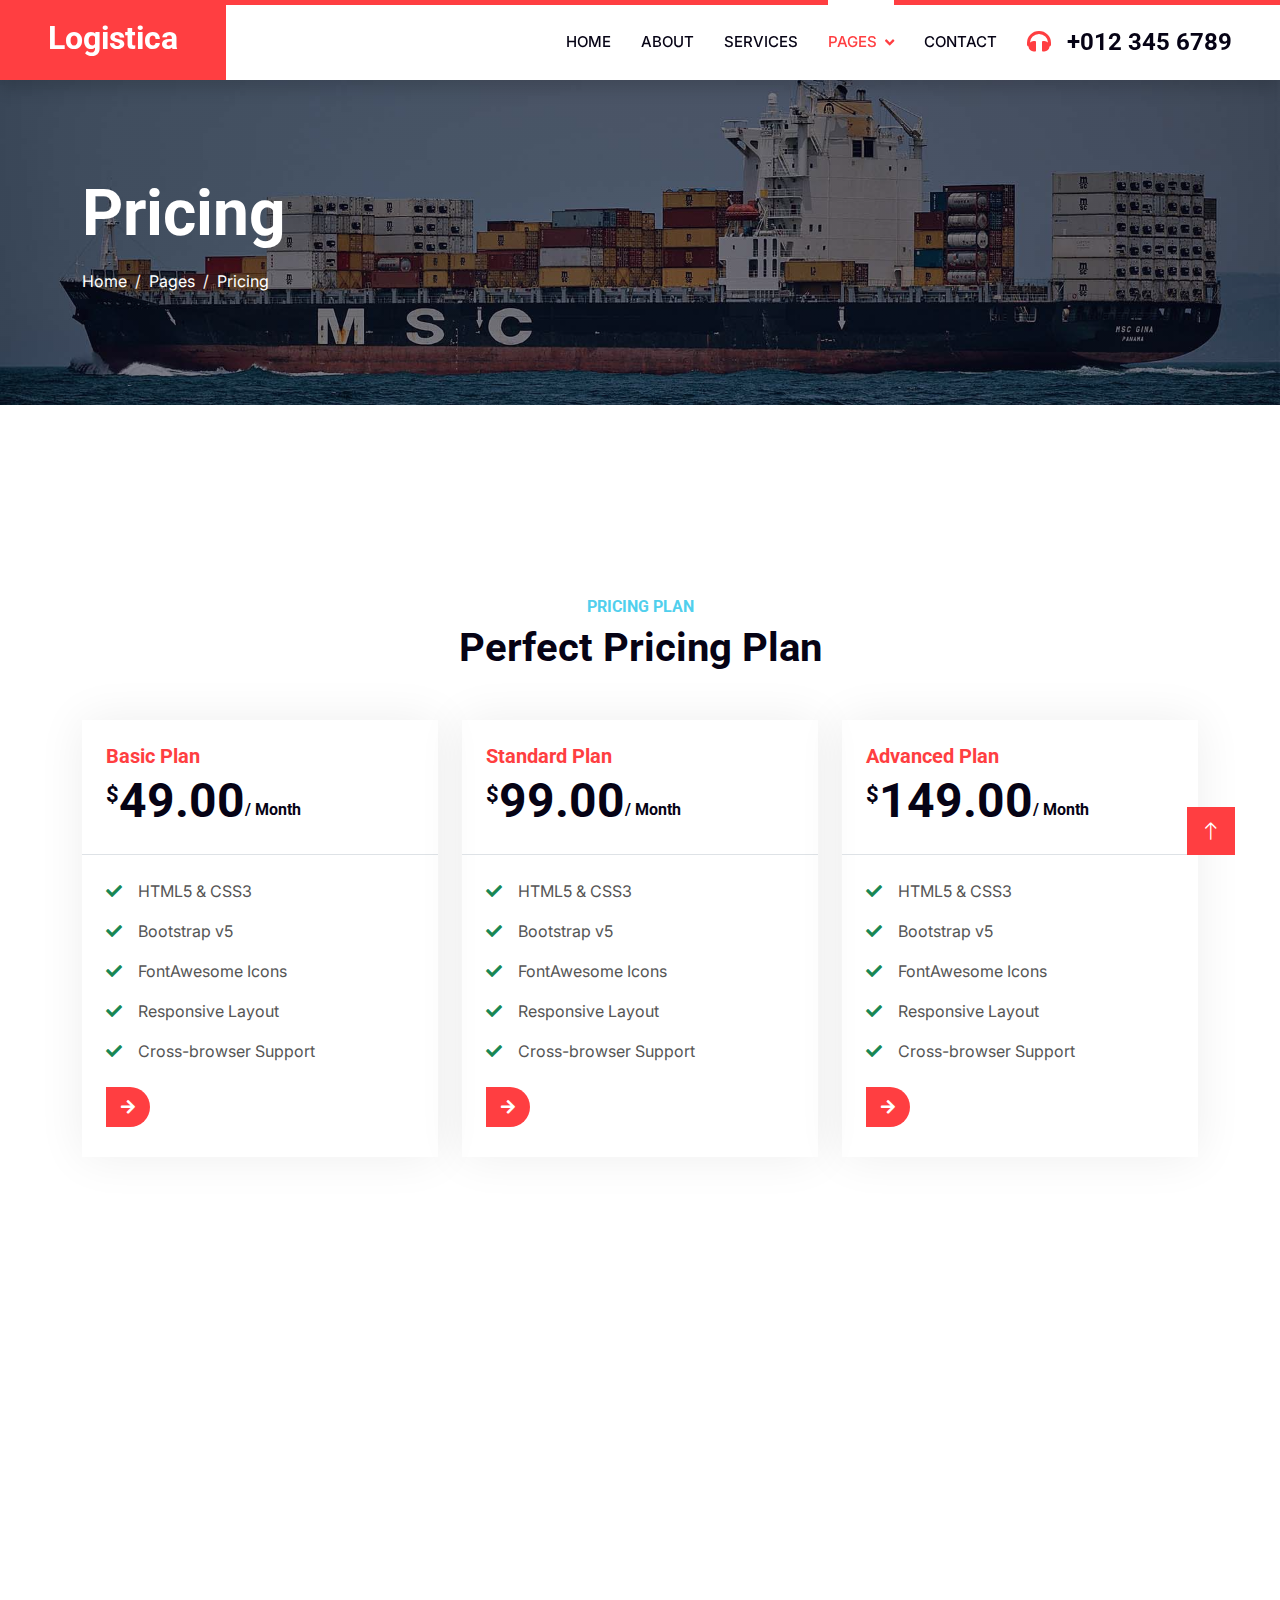
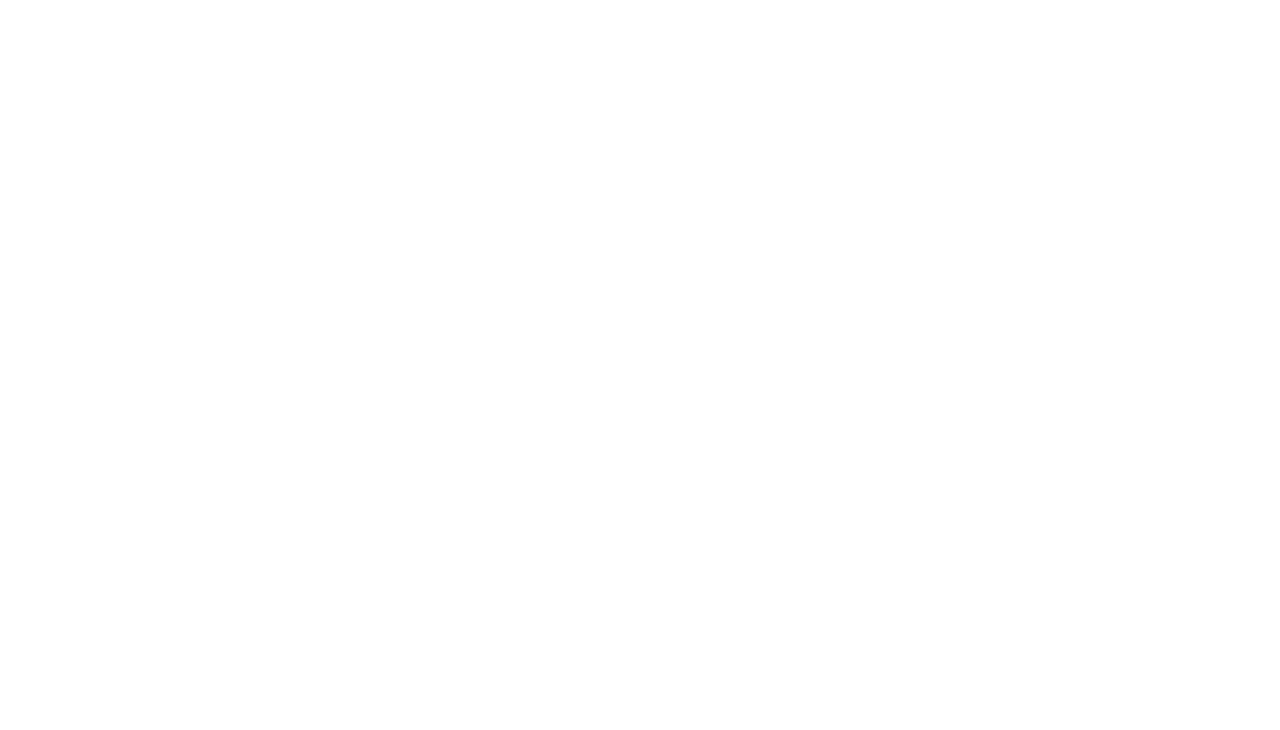
<file: price.html>
<!DOCTYPE html>
<html lang="en">

<head>
    <meta charset="utf-8">
    <title>Logistica - Shipping Company Website Template</title>
    <meta content="width=device-width, initial-scale=1.0" name="viewport">
    <meta content="" name="keywords">
    <meta content="" name="description">

    <!-- Favicon -->
    <link href="img/favicon.ico" rel="icon">

    <!-- Google Web Fonts -->
    <link rel="preconnect" href="https://fonts.googleapis.com">
    <link rel="preconnect" href="https://fonts.gstatic.com" crossorigin>
    <link href="https://fonts.googleapis.com/css2?family=Inter:wght@400;600&family=Roboto:wght@500;700&display=swap" rel="stylesheet">

    <!-- Icon Font Stylesheet -->
    <link href="https://cdnjs.cloudflare.com/ajax/libs/font-awesome/5.10.0/css/all.min.css" rel="stylesheet">
    <link href="https://cdn.jsdelivr.net/npm/bootstrap-icons@1.4.1/font/bootstrap-icons.css" rel="stylesheet">

    <!-- Libraries Stylesheet -->
    <link href="lib/animate/animate.min.css" rel="stylesheet">
    <link href="lib/owlcarousel/assets/owl.carousel.min.css" rel="stylesheet">

    <!-- Customized Bootstrap Stylesheet -->
    <link href="css/bootstrap.min.css" rel="stylesheet">

    <!-- Template Stylesheet -->
    <link href="css/style.css" rel="stylesheet">
</head>

<body>
    <!-- Spinner Start -->
    <div id="spinner" class="show bg-white position-fixed translate-middle w-100 vh-100 top-50 start-50 d-flex align-items-center justify-content-center">
        <div class="spinner-grow text-primary" style="width: 3rem; height: 3rem;" role="status">
            <span class="sr-only">Loading...</span>
        </div>
    </div>
    <!-- Spinner End -->


    <!-- Navbar Start -->
    <nav class="navbar navbar-expand-lg bg-white navbar-light shadow border-top border-5 border-primary sticky-top p-0">
        <a href="index.html" class="navbar-brand bg-primary d-flex align-items-center px-4 px-lg-5">
            <h2 class="mb-2 text-white">Logistica</h2>
        </a>
        <button type="button" class="navbar-toggler me-4" data-bs-toggle="collapse" data-bs-target="#navbarCollapse">
            <span class="navbar-toggler-icon"></span>
        </button>
        <div class="collapse navbar-collapse" id="navbarCollapse">
            <div class="navbar-nav ms-auto p-4 p-lg-0">
                <a href="index.html" class="nav-item nav-link">Home</a>
                <a href="about.html" class="nav-item nav-link">About</a>
                <a href="service.html" class="nav-item nav-link">Services</a>
                <div class="nav-item dropdown">
                    <a href="#" class="nav-link dropdown-toggle active" data-bs-toggle="dropdown">Pages</a>
                    <div class="dropdown-menu fade-up m-0">
                        <a href="price.html" class="dropdown-item active">Pricing Plan</a>
                        <a href="feature.html" class="dropdown-item">Features</a>
                        <a href="quote.html" class="dropdown-item">Free Quote</a>
                        <a href="team.html" class="dropdown-item">Our Team</a>
                        <a href="testimonial.html" class="dropdown-item">Testimonial</a>
                        <a href="404.html" class="dropdown-item">404 Page</a>
                    </div>
                </div>
                <a href="contact.html" class="nav-item nav-link">Contact</a>
            </div>
            <h4 class="m-0 pe-lg-5 d-none d-lg-block"><i class="fa fa-headphones text-primary me-3"></i>+012 345 6789</h4>
        </div>
    </nav>
    <!-- Navbar End -->


    <!-- Page Header Start -->
    <div class="container-fluid page-header py-5" style="margin-bottom: 6rem;">
        <div class="container py-5">
            <h1 class="display-3 text-white mb-3 animated slideInDown">Pricing</h1>
            <nav aria-label="breadcrumb animated slideInDown">
                <ol class="breadcrumb">
                    <li class="breadcrumb-item"><a class="text-white" href="#">Home</a></li>
                    <li class="breadcrumb-item"><a class="text-white" href="#">Pages</a></li>
                    <li class="breadcrumb-item text-white active" aria-current="page">Pricing</li>
                </ol>
            </nav>
        </div>
    </div>
    <!-- Page Header End -->


    <!-- Pricing Start -->
    <div class="container-xxl py-5">
        <div class="container py-5">
            <div class="text-center wow fadeInUp" data-wow-delay="0.1s">
                <h6 class="text-secondary text-uppercase">Pricing Plan</h6>
                <h1 class="mb-5">Perfect Pricing Plan</h1>
            </div>
            <div class="row g-4">
                <div class="col-md-6 col-lg-4 wow fadeInUp" data-wow-delay="0.3s">
                    <div class="price-item">
                        <div class="border-bottom p-4 mb-4">
                            <h5 class="text-primary mb-1">Basic Plan</h5>
                            <h1 class="display-5 mb-0">
                                <small class="align-top" style="font-size: 22px; line-height: 45px;">$</small>49.00<small
                                    class="align-bottom" style="font-size: 16px; line-height: 40px;">/ Month</small>
                            </h1>
                        </div>
                        <div class="p-4 pt-0">
                            <p><i class="fa fa-check text-success me-3"></i>HTML5 & CSS3</p>
                            <p><i class="fa fa-check text-success me-3"></i>Bootstrap v5</p>
                            <p><i class="fa fa-check text-success me-3"></i>FontAwesome Icons</p>
                            <p><i class="fa fa-check text-success me-3"></i>Responsive Layout</p>
                            <p><i class="fa fa-check text-success me-3"></i>Cross-browser Support</p>
                            <a class="btn-slide mt-2" href=""><i class="fa fa-arrow-right"></i><span >Order Now</span></a>
                        </div>
                    </div>
                </div>
                <div class="col-md-6 col-lg-4 wow fadeInUp" data-wow-delay="0.5s">
                    <div class="price-item">
                        <div class="border-bottom p-4 mb-4">
                            <h5 class="text-primary mb-1">Standard Plan</h5>
                            <h1 class="display-5 mb-0">
                                <small class="align-top" style="font-size: 22px; line-height: 45px;">$</small>99.00<small
                                    class="align-bottom" style="font-size: 16px; line-height: 40px;">/ Month</small>
                            </h1>
                        </div>
                        <div class="p-4 pt-0">
                            <p><i class="fa fa-check text-success me-3"></i>HTML5 & CSS3</p>
                            <p><i class="fa fa-check text-success me-3"></i>Bootstrap v5</p>
                            <p><i class="fa fa-check text-success me-3"></i>FontAwesome Icons</p>
                            <p><i class="fa fa-check text-success me-3"></i>Responsive Layout</p>
                            <p><i class="fa fa-check text-success me-3"></i>Cross-browser Support</p>
                            <a class="btn-slide mt-2" href=""><i class="fa fa-arrow-right"></i><span >Order Now</span></a>
                        </div>
                    </div>
                </div>
                <div class="col-md-6 col-lg-4 wow fadeInUp" data-wow-delay="0.7s">
                    <div class="price-item">
                        <div class="border-bottom p-4 mb-4">
                            <h5 class="text-primary mb-1">Advanced Plan</h5>
                            <h1 class="display-5 mb-0">
                                <small class="align-top" style="font-size: 22px; line-height: 45px;">$</small>149.00<small
                                    class="align-bottom" style="font-size: 16px; line-height: 40px;">/ Month</small>
                            </h1>
                        </div>
                        <div class="p-4 pt-0">
                            <p><i class="fa fa-check text-success me-3"></i>HTML5 & CSS3</p>
                            <p><i class="fa fa-check text-success me-3"></i>Bootstrap v5</p>
                            <p><i class="fa fa-check text-success me-3"></i>FontAwesome Icons</p>
                            <p><i class="fa fa-check text-success me-3"></i>Responsive Layout</p>
                            <p><i class="fa fa-check text-success me-3"></i>Cross-browser Support</p>
                            <a class="btn-slide mt-2" href=""><i class="fa fa-arrow-right"></i><span >Order Now</span></a>
                        </div>
                    </div>
                </div>
            </div>
        </div>
    </div>
    <!-- Pricing End -->


    <!-- Quote Start -->
    <div class="container-xxl py-5">
        <div class="container py-5">
            <div class="row g-5 align-items-center">
                <div class="col-lg-5 wow fadeInUp" data-wow-delay="0.1s">
                    <h6 class="text-secondary text-uppercase mb-3">Get A Quote</h6>
                    <h1 class="mb-5">Request A Free Qoute!</h1>
                    <p class="mb-5">Tempor erat elitr rebum at clita. Diam dolor diam ipsum sit. Aliqu diam amet diam et eos. Clita erat ipsum et lorem et sit, sed stet lorem sit clita duo justo erat amet</p>
                    <div class="d-flex align-items-center">
                        <i class="fa fa-headphones fa-2x flex-shrink-0 bg-primary p-3 text-white"></i>
                        <div class="ps-4">
                            <h6>Call for any query!</h6>
                            <h3 class="text-primary m-0">+012 345 6789</h3>
                        </div>
                    </div>
                </div>
                <div class="col-lg-7">
                    <div class="bg-light text-center p-5 wow fadeIn" data-wow-delay="0.5s">
                        <form>
                            <div class="row g-3">
                                <div class="col-12 col-sm-6">
                                    <input type="text" class="form-control border-0" placeholder="Your Name" style="height: 55px;">
                                </div>
                                <div class="col-12 col-sm-6">
                                    <input type="email" class="form-control border-0" placeholder="Your Email" style="height: 55px;">
                                </div>
                                <div class="col-12 col-sm-6">
                                    <input type="text" class="form-control border-0" placeholder="Your Mobile" style="height: 55px;">
                                </div>
                                <div class="col-12 col-sm-6">
                                    <select class="form-select border-0" style="height: 55px;">
                                        <option selected>Select A Freight</option>
                                        <option value="1">Freight 1</option>
                                        <option value="2">Freight 2</option>
                                        <option value="3">Freight 3</option>
                                    </select>
                                </div>
                                <div class="col-12">
                                    <textarea class="form-control border-0" placeholder="Special Note"></textarea>
                                </div>
                                <div class="col-12">
                                    <button class="btn btn-primary w-100 py-3" type="submit">Submit</button>
                                </div>
                            </div>
                        </form>
                    </div>
                </div>
            </div>
        </div>
    </div>
    <!-- Quote End -->
        

    <!-- Footer Start -->
    <div class="container-fluid bg-dark text-light footer pt-5 wow fadeIn" data-wow-delay="0.1s" style="margin-top: 6rem;">
        <div class="container py-5">
            <div class="row g-5">
                <div class="col-lg-3 col-md-6">
                    <h4 class="text-light mb-4">Address</h4>
                    <p class="mb-2"><i class="fa fa-map-marker-alt me-3"></i>123 Street, New York, USA</p>
                    <p class="mb-2"><i class="fa fa-phone-alt me-3"></i>+012 345 67890</p>
                    <p class="mb-2"><i class="fa fa-envelope me-3"></i>info@example.com</p>
                    <div class="d-flex pt-2">
                        <a class="btn btn-outline-light btn-social" href=""><i class="fab fa-twitter"></i></a>
                        <a class="btn btn-outline-light btn-social" href=""><i class="fab fa-facebook-f"></i></a>
                        <a class="btn btn-outline-light btn-social" href=""><i class="fab fa-youtube"></i></a>
                        <a class="btn btn-outline-light btn-social" href=""><i class="fab fa-linkedin-in"></i></a>
                    </div>
                </div>
                <div class="col-lg-3 col-md-6">
                    <h4 class="text-light mb-4">Services</h4>
                    <a class="btn btn-link" href="">Air Freight</a>
                    <a class="btn btn-link" href="">Sea Freight</a>
                    <a class="btn btn-link" href="">Road Freight</a>
                    <a class="btn btn-link" href="">Logistic Solutions</a>
                    <a class="btn btn-link" href="">Industry solutions</a>
                </div>
                <div class="col-lg-3 col-md-6">
                    <h4 class="text-light mb-4">Quick Links</h4>
                    <a class="btn btn-link" href="">About Us</a>
                    <a class="btn btn-link" href="">Contact Us</a>
                    <a class="btn btn-link" href="">Our Services</a>
                    <a class="btn btn-link" href="">Terms & Condition</a>
                    <a class="btn btn-link" href="">Support</a>
                </div>
                <div class="col-lg-3 col-md-6">
                    <h4 class="text-light mb-4">Newsletter</h4>
                    <p>Dolor amet sit justo amet elitr clita ipsum elitr est.</p>
                    <div class="position-relative mx-auto" style="max-width: 400px;">
                        <input class="form-control border-0 w-100 py-3 ps-4 pe-5" type="text" placeholder="Your email">
                        <button type="button" class="btn btn-primary py-2 position-absolute top-0 end-0 mt-2 me-2">SignUp</button>
                    </div>
                </div>
            </div>
        </div>
        <div class="container">
            <div class="copyright">
                <div class="row">
                    <div class="col-md-6 text-center text-md-start mb-3 mb-md-0">
                        &copy; <a class="border-bottom" href="#">Your Site Name</a>, All Right Reserved.
                    </div>
                    <div class="col-md-6 text-center text-md-end">
                        <!--/*** This template is free as long as you keep the footer author’s credit link/attribution link/backlink. If you'd like to use the template without the footer author’s credit link/attribution link/backlink, you can purchase the Credit Removal License from "https://htmlcodex.com/credit-removal". Thank you for your support. ***/-->
                        Designed By <a class="border-bottom" href="https://htmlcodex.com">HTML Codex</a>
                    </div>
                </div>
            </div>
        </div>
    </div>
    <!-- Footer End -->


    <!-- Back to Top -->
    <a href="#" class="btn btn-lg btn-primary btn-lg-square rounded-0 back-to-top"><i class="bi bi-arrow-up"></i></a>


    <!-- JavaScript Libraries -->
    <script src="https://code.jquery.com/jquery-3.4.1.min.js"></script>
    <script src="https://cdn.jsdelivr.net/npm/bootstrap@5.0.0/dist/js/bootstrap.bundle.min.js"></script>
    <script src="lib/wow/wow.min.js"></script>
    <script src="lib/easing/easing.min.js"></script>
    <script src="lib/waypoints/waypoints.min.js"></script>
    <script src="lib/counterup/counterup.min.js"></script>
    <script src="lib/owlcarousel/owl.carousel.min.js"></script>

    <!-- Template Javascript -->
    <script src="js/main.js"></script>
</body>

</html>
</file>
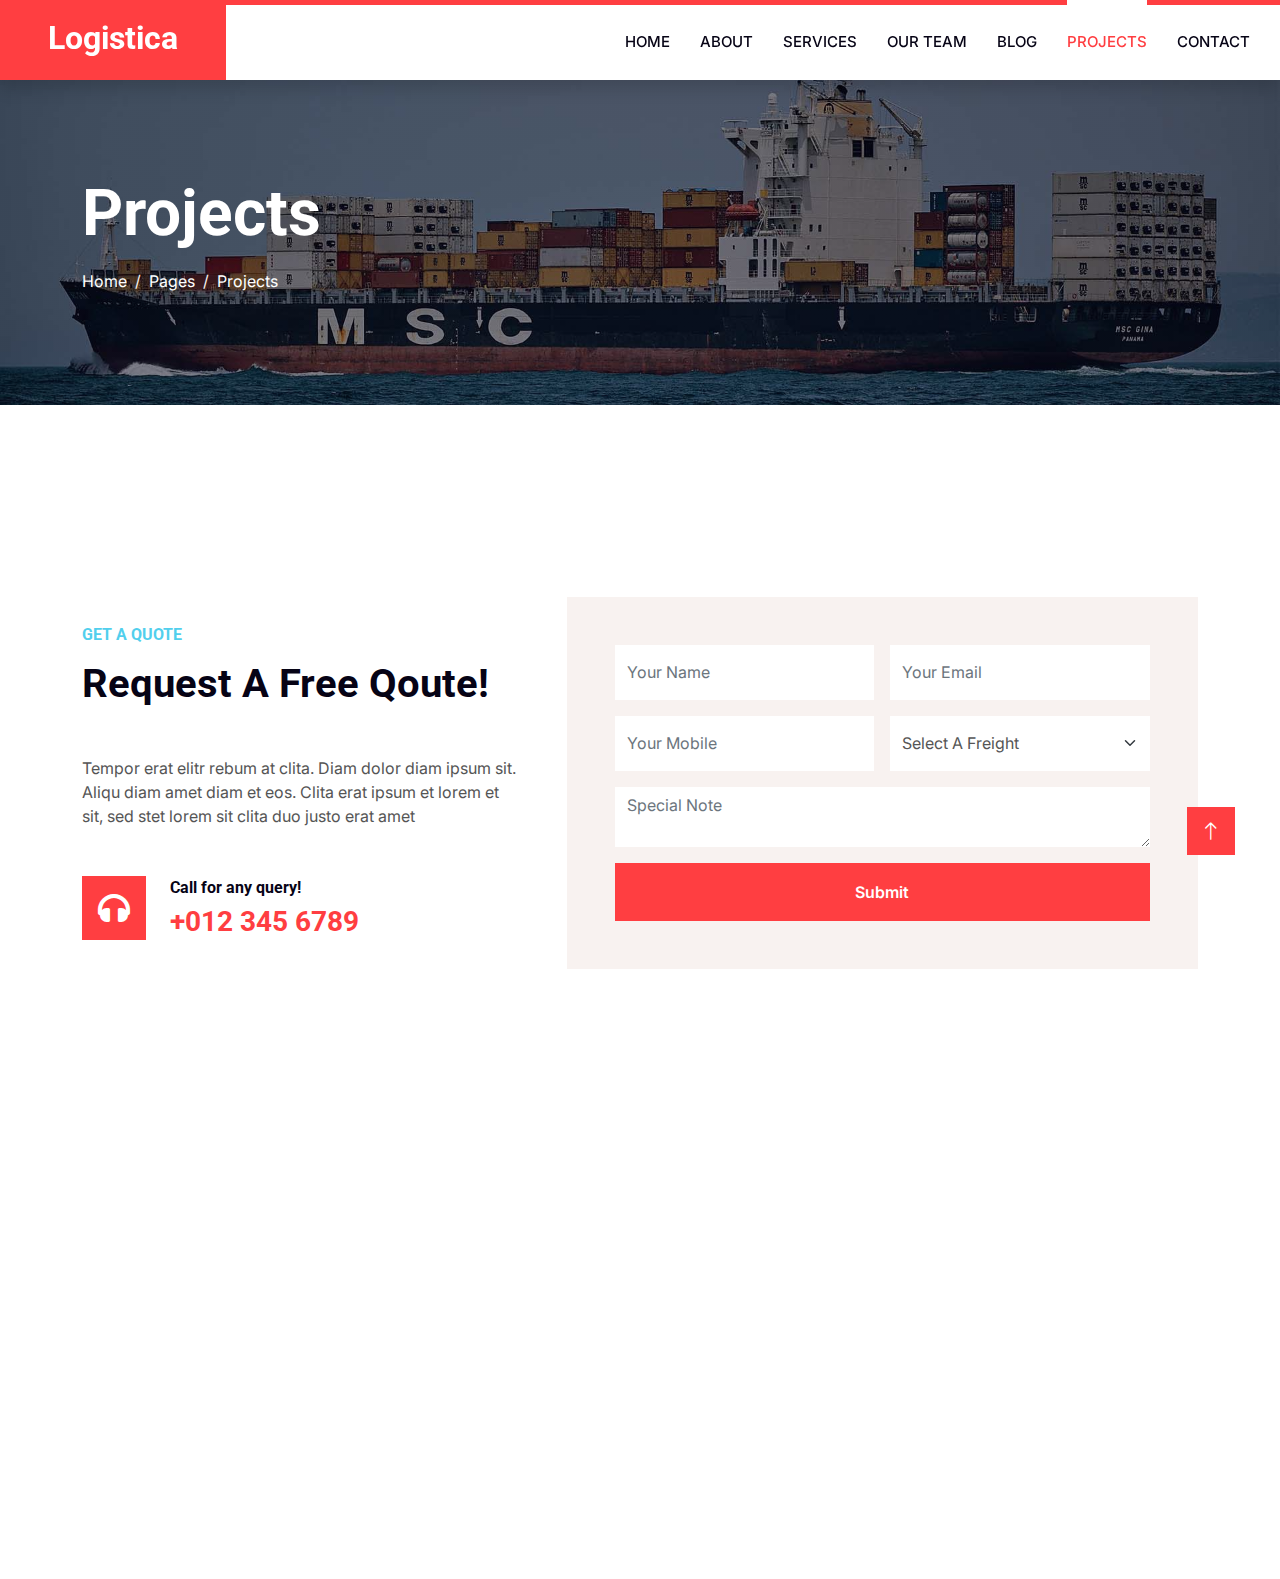
<file: project.html>
<!DOCTYPE html>
<html lang="en">

<head>
    <meta charset="utf-8">
    <title>Logistica - Shipping Company Website Template</title>
    <meta content="width=device-width, initial-scale=1.0" name="viewport">
    <meta content="" name="keywords">
    <meta content="" name="description">

    <!-- Favicon -->
    <link href="img/favicon.ico" rel="icon">

    <!-- Google Web Fonts -->
    <link rel="preconnect" href="https://fonts.googleapis.com">
    <link rel="preconnect" href="https://fonts.gstatic.com" crossorigin>
    <link href="https://fonts.googleapis.com/css2?family=Inter:wght@400;600&family=Roboto:wght@500;700&display=swap" rel="stylesheet">

    <!-- Icon Font Stylesheet -->
    <link href="https://cdnjs.cloudflare.com/ajax/libs/font-awesome/5.10.0/css/all.min.css" rel="stylesheet">
    <link href="https://cdn.jsdelivr.net/npm/bootstrap-icons@1.4.1/font/bootstrap-icons.css" rel="stylesheet">

    <!-- Libraries Stylesheet -->
    <link href="lib/animate/animate.min.css" rel="stylesheet">
    <link href="lib/owlcarousel/assets/owl.carousel.min.css" rel="stylesheet">

    <!-- Customized Bootstrap Stylesheet -->
    <link href="css/bootstrap.min.css" rel="stylesheet">

    <!-- Template Stylesheet -->
    <link href="css/style.css" rel="stylesheet">
</head>

<body>
    <!-- Spinner Start -->
    <div id="spinner" class="show bg-white position-fixed translate-middle w-100 vh-100 top-50 start-50 d-flex align-items-center justify-content-center">
        <div class="spinner-grow text-primary" style="width: 3rem; height: 3rem;" role="status">
            <span class="sr-only">Loading...</span>
        </div>
    </div>
    <!-- Spinner End -->


     <!-- Navbar Start -->
<nav class="navbar navbar-expand-lg bg-white navbar-light shadow border-top border-5 border-primary sticky-top p-0">
    <a href="index.html" class="navbar-brand bg-primary d-flex align-items-center px-4 px-lg-5">
        <h2 class="mb-2 text-white">Logistica</h2>
    </a>
    <button type="button" class="navbar-toggler me-4" data-bs-toggle="collapse" data-bs-target="#navbarCollapse">
        <span class="navbar-toggler-icon"></span>
    </button>
    <div class="collapse navbar-collapse" id="navbarCollapse">
        <div class="navbar-nav ms-auto p-4 p-lg-0">
            <a href="index.html" class="nav-item nav-link">Home</a>
            <a href="about.html" class="nav-item nav-link">About</a>
            <a href="service.html" class="nav-item nav-link">Services</a>
            <a href="team.html" class="nav-item nav-link">Our Team</a>
            <a href="blog.html" class="nav-item nav-link">Blog</a>
            <a href="project.html" class="nav-item nav-link active">Projects</a>
            <a href="contact.html" class="nav-item nav-link">Contact</a>
        </div>
    </div>
</nav>
<!-- Navbar End -->

    <!-- Page Header Start -->
    <div class="container-fluid page-header py-5" style="margin-bottom: 6rem;">
        <div class="container py-5">
            <h1 class="display-3 text-white mb-3 animated slideInDown">Projects</h1>
            <nav aria-label="breadcrumb animated slideInDown">
                <ol class="breadcrumb">
                    <li class="breadcrumb-item"><a class="text-white" href="#">Home</a></li>
                    <li class="breadcrumb-item"><a class="text-white" href="#">Pages</a></li>
                    <li class="breadcrumb-item text-white active" aria-current="page">Projects</li>
                </ol>
            </nav>
        </div>
    </div>
    <!-- Page Header End -->


    <!-- Quote Start -->
    <div class="container-xxl py-5">
        <div class="container py-5">
            <div class="row g-5 align-items-center">
                <div class="col-lg-5 wow fadeInUp" data-wow-delay="0.1s">
                    <h6 class="text-secondary text-uppercase mb-3">Get A Quote</h6>
                    <h1 class="mb-5">Request A Free Qoute!</h1>
                    <p class="mb-5">Tempor erat elitr rebum at clita. Diam dolor diam ipsum sit. Aliqu diam amet diam et eos. Clita erat ipsum et lorem et sit, sed stet lorem sit clita duo justo erat amet</p>
                    <div class="d-flex align-items-center">
                        <i class="fa fa-headphones fa-2x flex-shrink-0 bg-primary p-3 text-white"></i>
                        <div class="ps-4">
                            <h6>Call for any query!</h6>
                            <h3 class="text-primary m-0">+012 345 6789</h3>
                        </div>
                    </div>
                </div>
                <div class="col-lg-7">
                    <div class="bg-light text-center p-5 wow fadeIn" data-wow-delay="0.5s">
                        <form>
                            <div class="row g-3">
                                <div class="col-12 col-sm-6">
                                    <input type="text" class="form-control border-0" placeholder="Your Name" style="height: 55px;">
                                </div>
                                <div class="col-12 col-sm-6">
                                    <input type="email" class="form-control border-0" placeholder="Your Email" style="height: 55px;">
                                </div>
                                <div class="col-12 col-sm-6">
                                    <input type="text" class="form-control border-0" placeholder="Your Mobile" style="height: 55px;">
                                </div>
                                <div class="col-12 col-sm-6">
                                    <select class="form-select border-0" style="height: 55px;">
                                        <option selected>Select A Freight</option>
                                        <option value="1">Freight 1</option>
                                        <option value="2">Freight 2</option>
                                        <option value="3">Freight 3</option>
                                    </select>
                                </div>
                                <div class="col-12">
                                    <textarea class="form-control border-0" placeholder="Special Note"></textarea>
                                </div>
                                <div class="col-12">
                                    <button class="btn btn-primary w-100 py-3" type="submit">Submit</button>
                                </div>
                            </div>
                        </form>
                    </div>
                </div>
            </div>
        </div>
    </div>
    <!-- Quote End -->
        

    <!-- Footer Start -->
    <div class="container-fluid bg-dark text-light footer pt-5 wow fadeIn" data-wow-delay="0.1s" style="margin-top: 6rem;">
        <div class="container py-5">
            <div class="row g-5">
                <div class="col-lg-3 col-md-6">
                    <h4 class="text-light mb-4">Address</h4>
                    <p class="mb-2"><i class="fa fa-map-marker-alt me-3"></i>123 Street, New York, USA</p>
                    <p class="mb-2"><i class="fa fa-phone-alt me-3"></i>+012 345 67890</p>
                    <p class="mb-2"><i class="fa fa-envelope me-3"></i>info@example.com</p>
                    <div class="d-flex pt-2">
                        <a class="btn btn-outline-light btn-social" href=""><i class="fab fa-twitter"></i></a>
                        <a class="btn btn-outline-light btn-social" href=""><i class="fab fa-facebook-f"></i></a>
                        <a class="btn btn-outline-light btn-social" href=""><i class="fab fa-youtube"></i></a>
                        <a class="btn btn-outline-light btn-social" href=""><i class="fab fa-linkedin-in"></i></a>
                    </div>
                </div>
                <div class="col-lg-3 col-md-6">
                    <h4 class="text-light mb-4">Services</h4>
                    <a class="btn btn-link" href="">Air Freight</a>
                    <a class="btn btn-link" href="">Sea Freight</a>
                    <a class="btn btn-link" href="">Road Freight</a>
                    <a class="btn btn-link" href="">Logistic Solutions</a>
                    <a class="btn btn-link" href="">Industry solutions</a>
                </div>
                <div class="col-lg-3 col-md-6">
                    <h4 class="text-light mb-4">Quick Links</h4>
                    <a class="btn btn-link" href="">About Us</a>
                    <a class="btn btn-link" href="">Contact Us</a>
                    <a class="btn btn-link" href="">Our Services</a>
                    <a class="btn btn-link" href="">Terms & Condition</a>
                    <a class="btn btn-link" href="">Support</a>
                </div>
                <div class="col-lg-3 col-md-6">
                    <h4 class="text-light mb-4">Newsletter</h4>
                    <p>Dolor amet sit justo amet elitr clita ipsum elitr est.</p>
                    <div class="position-relative mx-auto" style="max-width: 400px;">
                        <input class="form-control border-0 w-100 py-3 ps-4 pe-5" type="text" placeholder="Your email">
                        <button type="button" class="btn btn-primary py-2 position-absolute top-0 end-0 mt-2 me-2">SignUp</button>
                    </div>
                </div>
            </div>
        </div>
        <div class="container">
            <div class="copyright">
                <div class="row">
                    <div class="col-md-6 text-center text-md-start mb-3 mb-md-0">
                        &copy; <a class="border-bottom" href="#">Your Site Name</a>, All Right Reserved.
                    </div>
                    <div class="col-md-6 text-center text-md-end">
                        <!--/*** This template is free as long as you keep the footer author’s credit link/attribution link/backlink. If you'd like to use the template without the footer author’s credit link/attribution link/backlink, you can purchase the Credit Removal License from "https://htmlcodex.com/credit-removal". Thank you for your support. ***/-->
                        Designed By <a class="border-bottom" href="https://htmlcodex.com">HTML Codex</a>
                    </div>
                </div>
            </div>
        </div>
    </div>
    <!-- Footer End -->


    <!-- Back to Top -->
    <a href="#" class="btn btn-lg btn-primary btn-lg-square rounded-0 back-to-top"><i class="bi bi-arrow-up"></i></a>


    <!-- JavaScript Libraries -->
    <script src="https://code.jquery.com/jquery-3.4.1.min.js"></script>
    <script src="https://cdn.jsdelivr.net/npm/bootstrap@5.0.0/dist/js/bootstrap.bundle.min.js"></script>
    <script src="lib/wow/wow.min.js"></script>
    <script src="lib/easing/easing.min.js"></script>
    <script src="lib/waypoints/waypoints.min.js"></script>
    <script src="lib/counterup/counterup.min.js"></script>
    <script src="lib/owlcarousel/owl.carousel.min.js"></script>

    <!-- Template Javascript -->
    <script src="js/main.js"></script>
</body>

</html>
</file>
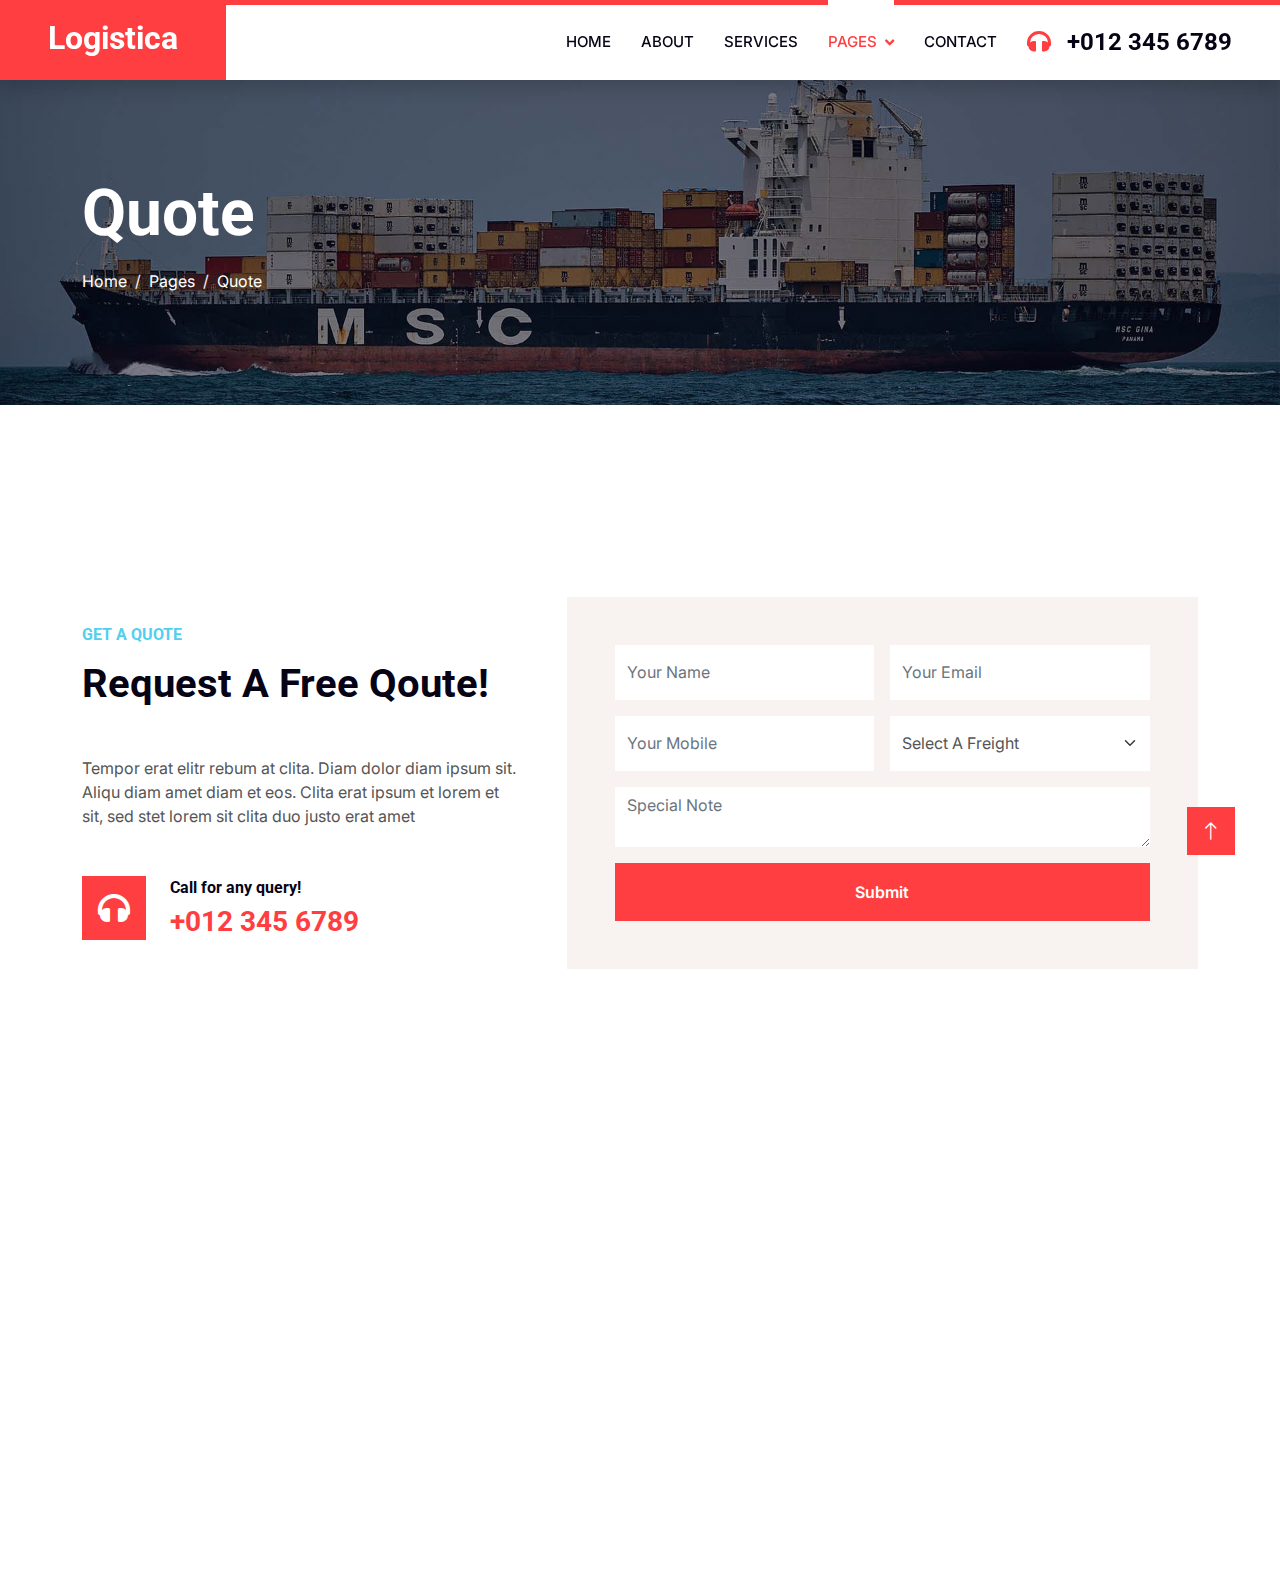
<file: quote.html>
<!DOCTYPE html>
<html lang="en">

<head>
    <meta charset="utf-8">
    <title>Logistica - Shipping Company Website Template</title>
    <meta content="width=device-width, initial-scale=1.0" name="viewport">
    <meta content="" name="keywords">
    <meta content="" name="description">

    <!-- Favicon -->
    <link href="img/favicon.ico" rel="icon">

    <!-- Google Web Fonts -->
    <link rel="preconnect" href="https://fonts.googleapis.com">
    <link rel="preconnect" href="https://fonts.gstatic.com" crossorigin>
    <link href="https://fonts.googleapis.com/css2?family=Inter:wght@400;600&family=Roboto:wght@500;700&display=swap" rel="stylesheet">

    <!-- Icon Font Stylesheet -->
    <link href="https://cdnjs.cloudflare.com/ajax/libs/font-awesome/5.10.0/css/all.min.css" rel="stylesheet">
    <link href="https://cdn.jsdelivr.net/npm/bootstrap-icons@1.4.1/font/bootstrap-icons.css" rel="stylesheet">

    <!-- Libraries Stylesheet -->
    <link href="lib/animate/animate.min.css" rel="stylesheet">
    <link href="lib/owlcarousel/assets/owl.carousel.min.css" rel="stylesheet">

    <!-- Customized Bootstrap Stylesheet -->
    <link href="css/bootstrap.min.css" rel="stylesheet">

    <!-- Template Stylesheet -->
    <link href="css/style.css" rel="stylesheet">
</head>

<body>
    <!-- Spinner Start -->
    <div id="spinner" class="show bg-white position-fixed translate-middle w-100 vh-100 top-50 start-50 d-flex align-items-center justify-content-center">
        <div class="spinner-grow text-primary" style="width: 3rem; height: 3rem;" role="status">
            <span class="sr-only">Loading...</span>
        </div>
    </div>
    <!-- Spinner End -->


    <!-- Navbar Start -->
    <nav class="navbar navbar-expand-lg bg-white navbar-light shadow border-top border-5 border-primary sticky-top p-0">
        <a href="index.html" class="navbar-brand bg-primary d-flex align-items-center px-4 px-lg-5">
            <h2 class="mb-2 text-white">Logistica</h2>
        </a>
        <button type="button" class="navbar-toggler me-4" data-bs-toggle="collapse" data-bs-target="#navbarCollapse">
            <span class="navbar-toggler-icon"></span>
        </button>
        <div class="collapse navbar-collapse" id="navbarCollapse">
            <div class="navbar-nav ms-auto p-4 p-lg-0">
                <a href="index.html" class="nav-item nav-link">Home</a>
                <a href="about.html" class="nav-item nav-link">About</a>
                <a href="service.html" class="nav-item nav-link">Services</a>
                <div class="nav-item dropdown">
                    <a href="#" class="nav-link dropdown-toggle active" data-bs-toggle="dropdown">Pages</a>
                    <div class="dropdown-menu fade-up m-0">
                        <a href="price.html" class="dropdown-item">Pricing Plan</a>
                        <a href="feature.html" class="dropdown-item">Features</a>
                        <a href="quote.html" class="dropdown-item active">Free Quote</a>
                        <a href="team.html" class="dropdown-item">Our Team</a>
                        <a href="testimonial.html" class="dropdown-item">Testimonial</a>
                        <a href="404.html" class="dropdown-item">404 Page</a>
                    </div>
                </div>
                <a href="contact.html" class="nav-item nav-link">Contact</a>
            </div>
            <h4 class="m-0 pe-lg-5 d-none d-lg-block"><i class="fa fa-headphones text-primary me-3"></i>+012 345 6789</h4>
        </div>
    </nav>
    <!-- Navbar End -->


    <!-- Page Header Start -->
    <div class="container-fluid page-header py-5" style="margin-bottom: 6rem;">
        <div class="container py-5">
            <h1 class="display-3 text-white mb-3 animated slideInDown">Quote</h1>
            <nav aria-label="breadcrumb animated slideInDown">
                <ol class="breadcrumb">
                    <li class="breadcrumb-item"><a class="text-white" href="#">Home</a></li>
                    <li class="breadcrumb-item"><a class="text-white" href="#">Pages</a></li>
                    <li class="breadcrumb-item text-white active" aria-current="page">Quote</li>
                </ol>
            </nav>
        </div>
    </div>
    <!-- Page Header End -->


    <!-- Quote Start -->
    <div class="container-xxl py-5">
        <div class="container py-5">
            <div class="row g-5 align-items-center">
                <div class="col-lg-5 wow fadeInUp" data-wow-delay="0.1s">
                    <h6 class="text-secondary text-uppercase mb-3">Get A Quote</h6>
                    <h1 class="mb-5">Request A Free Qoute!</h1>
                    <p class="mb-5">Tempor erat elitr rebum at clita. Diam dolor diam ipsum sit. Aliqu diam amet diam et eos. Clita erat ipsum et lorem et sit, sed stet lorem sit clita duo justo erat amet</p>
                    <div class="d-flex align-items-center">
                        <i class="fa fa-headphones fa-2x flex-shrink-0 bg-primary p-3 text-white"></i>
                        <div class="ps-4">
                            <h6>Call for any query!</h6>
                            <h3 class="text-primary m-0">+012 345 6789</h3>
                        </div>
                    </div>
                </div>
                <div class="col-lg-7">
                    <div class="bg-light text-center p-5 wow fadeIn" data-wow-delay="0.5s">
                        <form>
                            <div class="row g-3">
                                <div class="col-12 col-sm-6">
                                    <input type="text" class="form-control border-0" placeholder="Your Name" style="height: 55px;">
                                </div>
                                <div class="col-12 col-sm-6">
                                    <input type="email" class="form-control border-0" placeholder="Your Email" style="height: 55px;">
                                </div>
                                <div class="col-12 col-sm-6">
                                    <input type="text" class="form-control border-0" placeholder="Your Mobile" style="height: 55px;">
                                </div>
                                <div class="col-12 col-sm-6">
                                    <select class="form-select border-0" style="height: 55px;">
                                        <option selected>Select A Freight</option>
                                        <option value="1">Freight 1</option>
                                        <option value="2">Freight 2</option>
                                        <option value="3">Freight 3</option>
                                    </select>
                                </div>
                                <div class="col-12">
                                    <textarea class="form-control border-0" placeholder="Special Note"></textarea>
                                </div>
                                <div class="col-12">
                                    <button class="btn btn-primary w-100 py-3" type="submit">Submit</button>
                                </div>
                            </div>
                        </form>
                    </div>
                </div>
            </div>
        </div>
    </div>
    <!-- Quote End -->
        

    <!-- Footer Start -->
    <div class="container-fluid bg-dark text-light footer pt-5 wow fadeIn" data-wow-delay="0.1s" style="margin-top: 6rem;">
        <div class="container py-5">
            <div class="row g-5">
                <div class="col-lg-3 col-md-6">
                    <h4 class="text-light mb-4">Address</h4>
                    <p class="mb-2"><i class="fa fa-map-marker-alt me-3"></i>123 Street, New York, USA</p>
                    <p class="mb-2"><i class="fa fa-phone-alt me-3"></i>+012 345 67890</p>
                    <p class="mb-2"><i class="fa fa-envelope me-3"></i>info@example.com</p>
                    <div class="d-flex pt-2">
                        <a class="btn btn-outline-light btn-social" href=""><i class="fab fa-twitter"></i></a>
                        <a class="btn btn-outline-light btn-social" href=""><i class="fab fa-facebook-f"></i></a>
                        <a class="btn btn-outline-light btn-social" href=""><i class="fab fa-youtube"></i></a>
                        <a class="btn btn-outline-light btn-social" href=""><i class="fab fa-linkedin-in"></i></a>
                    </div>
                </div>
                <div class="col-lg-3 col-md-6">
                    <h4 class="text-light mb-4">Services</h4>
                    <a class="btn btn-link" href="">Air Freight</a>
                    <a class="btn btn-link" href="">Sea Freight</a>
                    <a class="btn btn-link" href="">Road Freight</a>
                    <a class="btn btn-link" href="">Logistic Solutions</a>
                    <a class="btn btn-link" href="">Industry solutions</a>
                </div>
                <div class="col-lg-3 col-md-6">
                    <h4 class="text-light mb-4">Quick Links</h4>
                    <a class="btn btn-link" href="">About Us</a>
                    <a class="btn btn-link" href="">Contact Us</a>
                    <a class="btn btn-link" href="">Our Services</a>
                    <a class="btn btn-link" href="">Terms & Condition</a>
                    <a class="btn btn-link" href="">Support</a>
                </div>
                <div class="col-lg-3 col-md-6">
                    <h4 class="text-light mb-4">Newsletter</h4>
                    <p>Dolor amet sit justo amet elitr clita ipsum elitr est.</p>
                    <div class="position-relative mx-auto" style="max-width: 400px;">
                        <input class="form-control border-0 w-100 py-3 ps-4 pe-5" type="text" placeholder="Your email">
                        <button type="button" class="btn btn-primary py-2 position-absolute top-0 end-0 mt-2 me-2">SignUp</button>
                    </div>
                </div>
            </div>
        </div>
        <div class="container">
            <div class="copyright">
                <div class="row">
                    <div class="col-md-6 text-center text-md-start mb-3 mb-md-0">
                        &copy; <a class="border-bottom" href="#">Your Site Name</a>, All Right Reserved.
                    </div>
                    <div class="col-md-6 text-center text-md-end">
                        <!--/*** This template is free as long as you keep the footer author’s credit link/attribution link/backlink. If you'd like to use the template without the footer author’s credit link/attribution link/backlink, you can purchase the Credit Removal License from "https://htmlcodex.com/credit-removal". Thank you for your support. ***/-->
                        Designed By <a class="border-bottom" href="https://htmlcodex.com">HTML Codex</a>
                    </div>
                </div>
            </div>
        </div>
    </div>
    <!-- Footer End -->


    <!-- Back to Top -->
    <a href="#" class="btn btn-lg btn-primary btn-lg-square rounded-0 back-to-top"><i class="bi bi-arrow-up"></i></a>


    <!-- JavaScript Libraries -->
    <script src="https://code.jquery.com/jquery-3.4.1.min.js"></script>
    <script src="https://cdn.jsdelivr.net/npm/bootstrap@5.0.0/dist/js/bootstrap.bundle.min.js"></script>
    <script src="lib/wow/wow.min.js"></script>
    <script src="lib/easing/easing.min.js"></script>
    <script src="lib/waypoints/waypoints.min.js"></script>
    <script src="lib/counterup/counterup.min.js"></script>
    <script src="lib/owlcarousel/owl.carousel.min.js"></script>

    <!-- Template Javascript -->
    <script src="js/main.js"></script>
</body>

</html>
</file>
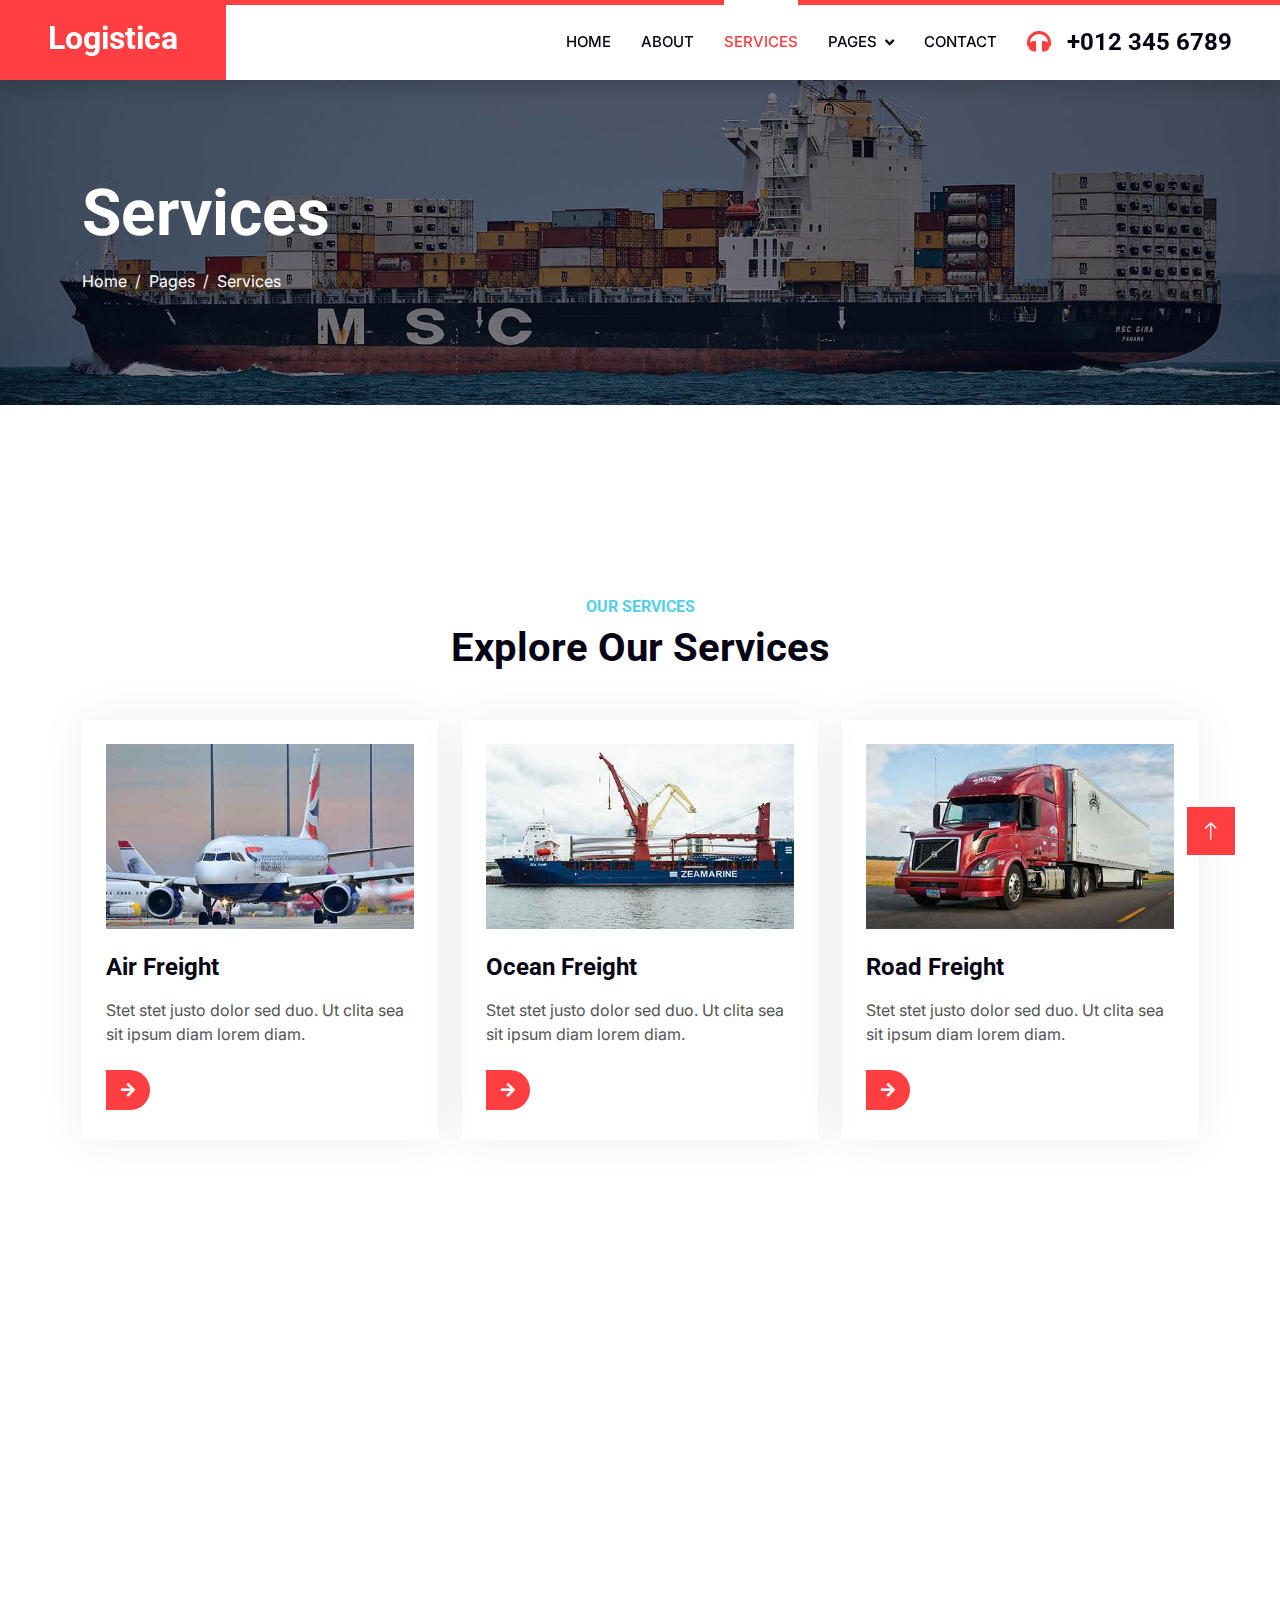
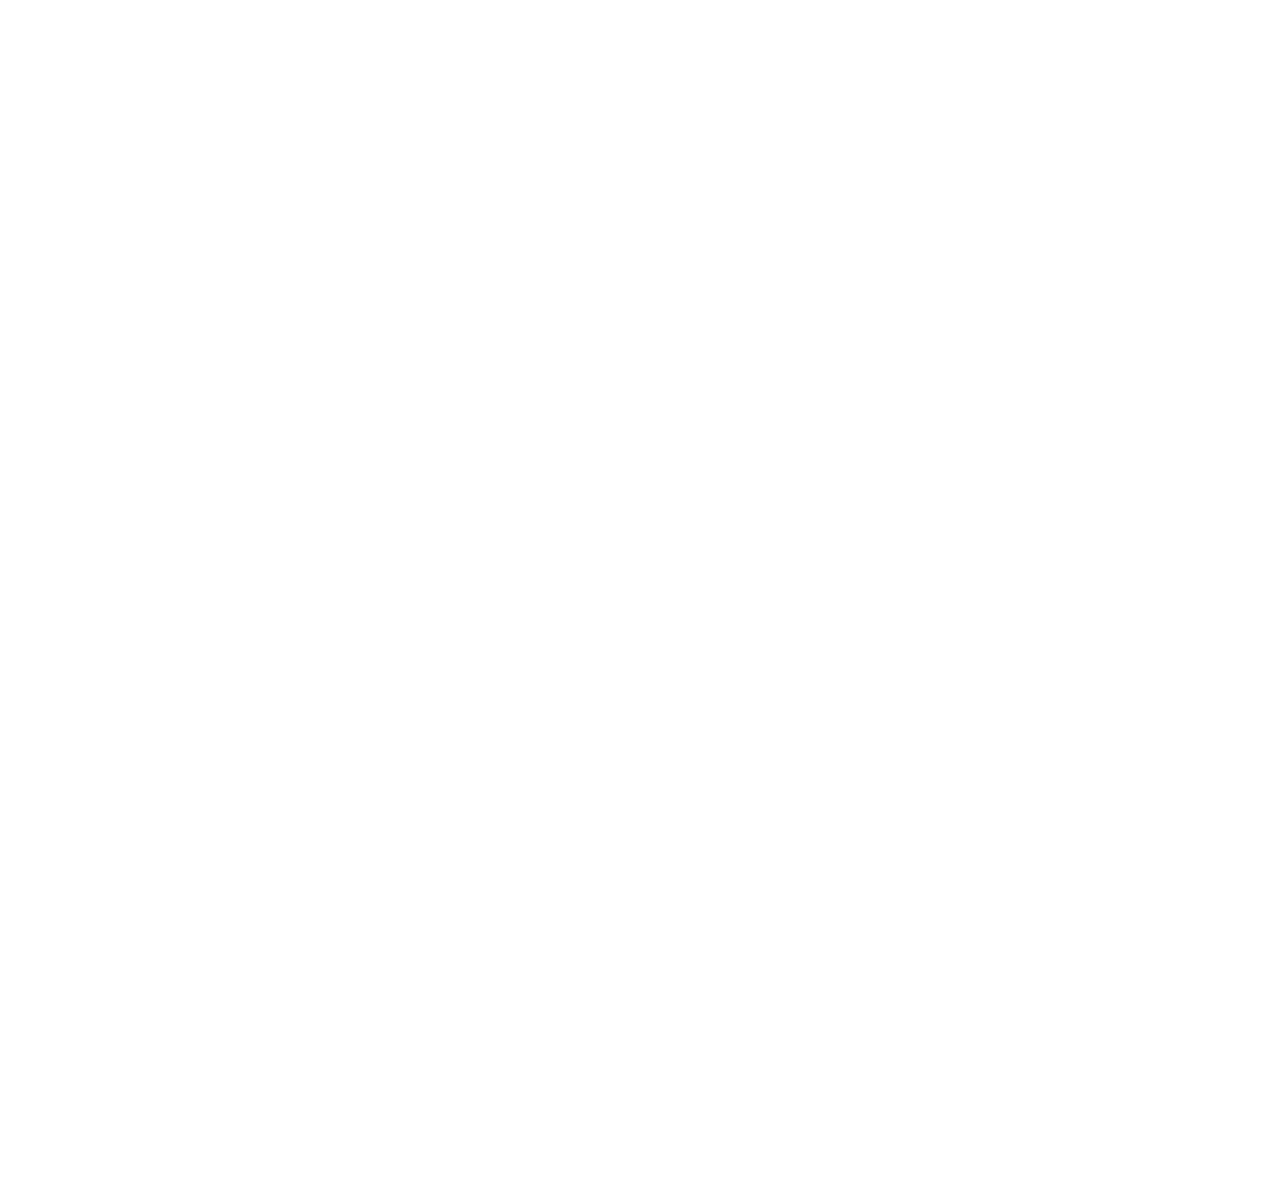
<file: service.html>
<!DOCTYPE html>
<html lang="en">

<head>
    <meta charset="utf-8">
    <title>Logistica - Shipping Company Website Template</title>
    <meta content="width=device-width, initial-scale=1.0" name="viewport">
    <meta content="" name="keywords">
    <meta content="" name="description">

    <!-- Favicon -->
    <link href="img/favicon.ico" rel="icon">

    <!-- Google Web Fonts -->
    <link rel="preconnect" href="https://fonts.googleapis.com">
    <link rel="preconnect" href="https://fonts.gstatic.com" crossorigin>
    <link href="https://fonts.googleapis.com/css2?family=Inter:wght@400;600&family=Roboto:wght@500;700&display=swap" rel="stylesheet">

    <!-- Icon Font Stylesheet -->
    <link href="https://cdnjs.cloudflare.com/ajax/libs/font-awesome/5.10.0/css/all.min.css" rel="stylesheet">
    <link href="https://cdn.jsdelivr.net/npm/bootstrap-icons@1.4.1/font/bootstrap-icons.css" rel="stylesheet">

    <!-- Libraries Stylesheet -->
    <link href="lib/animate/animate.min.css" rel="stylesheet">
    <link href="lib/owlcarousel/assets/owl.carousel.min.css" rel="stylesheet">

    <!-- Customized Bootstrap Stylesheet -->
    <link href="css/bootstrap.min.css" rel="stylesheet">

    <!-- Template Stylesheet -->
    <link href="css/style.css" rel="stylesheet">
</head>

<body>
    <!-- Spinner Start -->
    <div id="spinner" class="show bg-white position-fixed translate-middle w-100 vh-100 top-50 start-50 d-flex align-items-center justify-content-center">
        <div class="spinner-grow text-primary" style="width: 3rem; height: 3rem;" role="status">
            <span class="sr-only">Loading...</span>
        </div>
    </div>
    <!-- Spinner End -->


    <!-- Navbar Start -->
    <nav class="navbar navbar-expand-lg bg-white navbar-light shadow border-top border-5 border-primary sticky-top p-0">
        <a href="index.html" class="navbar-brand bg-primary d-flex align-items-center px-4 px-lg-5">
            <h2 class="mb-2 text-white">Logistica</h2>
        </a>
        <button type="button" class="navbar-toggler me-4" data-bs-toggle="collapse" data-bs-target="#navbarCollapse">
            <span class="navbar-toggler-icon"></span>
        </button>
        <div class="collapse navbar-collapse" id="navbarCollapse">
            <div class="navbar-nav ms-auto p-4 p-lg-0">
                <a href="index.html" class="nav-item nav-link">Home</a>
                <a href="about.html" class="nav-item nav-link">About</a>
                <a href="service.html" class="nav-item nav-link active">Services</a>
                <div class="nav-item dropdown">
                    <a href="#" class="nav-link dropdown-toggle" data-bs-toggle="dropdown">Pages</a>
                    <div class="dropdown-menu fade-up m-0">
                        <a href="price.html" class="dropdown-item">Pricing Plan</a>
                        <a href="feature.html" class="dropdown-item">Features</a>
                        <a href="quote.html" class="dropdown-item">Free Quote</a>
                        <a href="team.html" class="dropdown-item">Our Team</a>
                        <a href="testimonial.html" class="dropdown-item">Testimonial</a>
                        <a href="404.html" class="dropdown-item">404 Page</a>
                    </div>
                </div>
                <a href="contact.html" class="nav-item nav-link">Contact</a>
            </div>
            <h4 class="m-0 pe-lg-5 d-none d-lg-block"><i class="fa fa-headphones text-primary me-3"></i>+012 345 6789</h4>
        </div>
    </nav>
    <!-- Navbar End -->


    <!-- Page Header Start -->
    <div class="container-fluid page-header py-5" style="margin-bottom: 6rem;">
        <div class="container py-5">
            <h1 class="display-3 text-white mb-3 animated slideInDown">Services</h1>
            <nav aria-label="breadcrumb animated slideInDown">
                <ol class="breadcrumb">
                    <li class="breadcrumb-item"><a class="text-white" href="#">Home</a></li>
                    <li class="breadcrumb-item"><a class="text-white" href="#">Pages</a></li>
                    <li class="breadcrumb-item text-white active" aria-current="page">Services</li>
                </ol>
            </nav>
        </div>
    </div>
    <!-- Page Header End -->


    <!-- Service Start -->
    <div class="container-xxl py-5">
        <div class="container py-5">
            <div class="text-center wow fadeInUp" data-wow-delay="0.1s">
                <h6 class="text-secondary text-uppercase">Our Services</h6>
                <h1 class="mb-5">Explore Our Services</h1>
            </div>
            <div class="row g-4">
                <div class="col-md-6 col-lg-4 wow fadeInUp" data-wow-delay="0.3s">
                    <div class="service-item p-4">
                        <div class="overflow-hidden mb-4">
                            <img class="img-fluid" src="img/service-1.jpg" alt="">
                        </div>
                        <h4 class="mb-3">Air Freight</h4>
                        <p>Stet stet justo dolor sed duo. Ut clita sea sit ipsum diam lorem diam.</p>
                        <a class="btn-slide mt-2" href=""><i class="fa fa-arrow-right"></i><span>Read More</span></a>
                    </div>
                </div>
                <div class="col-md-6 col-lg-4 wow fadeInUp" data-wow-delay="0.5s">
                    <div class="service-item p-4">
                        <div class="overflow-hidden mb-4">
                            <img class="img-fluid" src="img/service-2.jpg" alt="">
                        </div>
                        <h4 class="mb-3">Ocean Freight</h4>
                        <p>Stet stet justo dolor sed duo. Ut clita sea sit ipsum diam lorem diam.</p>
                        <a class="btn-slide mt-2" href=""><i class="fa fa-arrow-right"></i><span>Read More</span></a>
                    </div>
                </div>
                <div class="col-md-6 col-lg-4 wow fadeInUp" data-wow-delay="0.7s">
                    <div class="service-item p-4">
                        <div class="overflow-hidden mb-4">
                            <img class="img-fluid" src="img/service-3.jpg" alt="">
                        </div>
                        <h4 class="mb-3">Road Freight</h4>
                        <p>Stet stet justo dolor sed duo. Ut clita sea sit ipsum diam lorem diam.</p>
                        <a class="btn-slide mt-2" href=""><i class="fa fa-arrow-right"></i><span>Read More</span></a>
                    </div>
                </div>
                <div class="col-md-6 col-lg-4 wow fadeInUp" data-wow-delay="0.3s">
                    <div class="service-item p-4">
                        <div class="overflow-hidden mb-4">
                            <img class="img-fluid" src="img/service-4.jpg" alt="">
                        </div>
                        <h4 class="mb-3">Train Freight</h4>
                        <p>Stet stet justo dolor sed duo. Ut clita sea sit ipsum diam lorem diam.</p>
                        <a class="btn-slide mt-2" href=""><i class="fa fa-arrow-right"></i><span>Read More</span></a>
                    </div>
                </div>
                <div class="col-md-6 col-lg-4 wow fadeInUp" data-wow-delay="0.5s">
                    <div class="service-item p-4">
                        <div class="overflow-hidden mb-4">
                            <img class="img-fluid" src="img/service-5.jpg" alt="">
                        </div>
                        <h4 class="mb-3">Customs Clearance</h4>
                        <p>Stet stet justo dolor sed duo. Ut clita sea sit ipsum diam lorem diam.</p>
                        <a class="btn-slide mt-2" href=""><i class="fa fa-arrow-right"></i><span>Read More</span></a>
                    </div>
                </div>
                <div class="col-md-6 col-lg-4 wow fadeInUp" data-wow-delay="0.7s">
                    <div class="service-item p-4">
                        <div class="overflow-hidden mb-4">
                            <img class="img-fluid" src="img/service-6.jpg" alt="">
                        </div>
                        <h4 class="mb-3">Warehouse Solutions</h4>
                        <p>Stet stet justo dolor sed duo. Ut clita sea sit ipsum diam lorem diam.</p>
                        <a class="btn-slide mt-2" href=""><i class="fa fa-arrow-right"></i><span>Read More</span></a>
                    </div>
                </div>
            </div>
        </div>
    </div>
    <!-- Service End -->


    <!-- Testimonial Start -->
    <div class="container-xxl py-5 wow fadeInUp" data-wow-delay="0.1s">
        <div class="container py-5">
            <div class="text-center">
                <h6 class="text-secondary text-uppercase">Testimonial</h6>
                <h1 class="mb-0">Our Clients Say!</h1>
            </div>
            <div class="owl-carousel testimonial-carousel wow fadeInUp" data-wow-delay="0.1s">
                <div class="testimonial-item p-4 my-5">
                    <i class="fa fa-quote-right fa-3x text-light position-absolute top-0 end-0 mt-n3 me-4"></i>
                    <div class="d-flex align-items-end mb-4">
                        <img class="img-fluid flex-shrink-0" src="img/testimonial-1.jpg" style="width: 80px; height: 80px;">
                        <div class="ms-4">
                            <h5 class="mb-1">Client Name</h5>
                            <p class="m-0">Profession</p>
                        </div>
                    </div>
                    <p class="mb-0">Tempor erat elitr rebum at clita. Diam dolor diam ipsum sit diam amet diam et eos. Clita erat ipsum et lorem et sit.</p>
                </div>
                <div class="testimonial-item p-4 my-5">
                    <i class="fa fa-quote-right fa-3x text-light position-absolute top-0 end-0 mt-n3 me-4"></i>
                    <div class="d-flex align-items-end mb-4">
                        <img class="img-fluid flex-shrink-0" src="img/testimonial-2.jpg" style="width: 80px; height: 80px;">
                        <div class="ms-4">
                            <h5 class="mb-1">Client Name</h5>
                            <p class="m-0">Profession</p>
                        </div>
                    </div>
                    <p class="mb-0">Tempor erat elitr rebum at clita. Diam dolor diam ipsum sit diam amet diam et eos. Clita erat ipsum et lorem et sit.</p>
                </div>
                <div class="testimonial-item p-4 my-5">
                    <i class="fa fa-quote-right fa-3x text-light position-absolute top-0 end-0 mt-n3 me-4"></i>
                    <div class="d-flex align-items-end mb-4">
                        <img class="img-fluid flex-shrink-0" src="img/testimonial-3.jpg" style="width: 80px; height: 80px;">
                        <div class="ms-4">
                            <h5 class="mb-1">Client Name</h5>
                            <p class="m-0">Profession</p>
                        </div>
                    </div>
                    <p class="mb-0">Tempor erat elitr rebum at clita. Diam dolor diam ipsum sit diam amet diam et eos. Clita erat ipsum et lorem et sit.</p>
                </div>
                <div class="testimonial-item p-4 my-5">
                    <i class="fa fa-quote-right fa-3x text-light position-absolute top-0 end-0 mt-n3 me-4"></i>
                    <div class="d-flex align-items-end mb-4">
                        <img class="img-fluid flex-shrink-0" src="img/testimonial-4.jpg" style="width: 80px; height: 80px;">
                        <div class="ms-4">
                            <h5 class="mb-1">Client Name</h5>
                            <p class="m-0">Profession</p>
                        </div>
                    </div>
                    <p class="mb-0">Tempor erat elitr rebum at clita. Diam dolor diam ipsum sit diam amet diam et eos. Clita erat ipsum et lorem et sit.</p>
                </div>
            </div>
        </div>
    </div>
    <!-- Testimonial End -->


    <!-- Footer Start -->
    <div class="container-fluid bg-dark text-light footer pt-5 wow fadeIn" data-wow-delay="0.1s" style="margin-top: 6rem;">
        <div class="container py-5">
            <div class="row g-5">
                <div class="col-lg-3 col-md-6">
                    <h4 class="text-light mb-4">Address</h4>
                    <p class="mb-2"><i class="fa fa-map-marker-alt me-3"></i>123 Street, New York, USA</p>
                    <p class="mb-2"><i class="fa fa-phone-alt me-3"></i>+012 345 67890</p>
                    <p class="mb-2"><i class="fa fa-envelope me-3"></i>info@example.com</p>
                    <div class="d-flex pt-2">
                        <a class="btn btn-outline-light btn-social" href=""><i class="fab fa-twitter"></i></a>
                        <a class="btn btn-outline-light btn-social" href=""><i class="fab fa-facebook-f"></i></a>
                        <a class="btn btn-outline-light btn-social" href=""><i class="fab fa-youtube"></i></a>
                        <a class="btn btn-outline-light btn-social" href=""><i class="fab fa-linkedin-in"></i></a>
                    </div>
                </div>
                <div class="col-lg-3 col-md-6">
                    <h4 class="text-light mb-4">Services</h4>
                    <a class="btn btn-link" href="">Air Freight</a>
                    <a class="btn btn-link" href="">Sea Freight</a>
                    <a class="btn btn-link" href="">Road Freight</a>
                    <a class="btn btn-link" href="">Logistic Solutions</a>
                    <a class="btn btn-link" href="">Industry solutions</a>
                </div>
                <div class="col-lg-3 col-md-6">
                    <h4 class="text-light mb-4">Quick Links</h4>
                    <a class="btn btn-link" href="">About Us</a>
                    <a class="btn btn-link" href="">Contact Us</a>
                    <a class="btn btn-link" href="">Our Services</a>
                    <a class="btn btn-link" href="">Terms & Condition</a>
                    <a class="btn btn-link" href="">Support</a>
                </div>
                <div class="col-lg-3 col-md-6">
                    <h4 class="text-light mb-4">Newsletter</h4>
                    <p>Dolor amet sit justo amet elitr clita ipsum elitr est.</p>
                    <div class="position-relative mx-auto" style="max-width: 400px;">
                        <input class="form-control border-0 w-100 py-3 ps-4 pe-5" type="text" placeholder="Your email">
                        <button type="button" class="btn btn-primary py-2 position-absolute top-0 end-0 mt-2 me-2">SignUp</button>
                    </div>
                </div>
            </div>
        </div>
        <div class="container">
            <div class="copyright">
                <div class="row">
                    <div class="col-md-6 text-center text-md-start mb-3 mb-md-0">
                        &copy; <a class="border-bottom" href="#">Your Site Name</a>, All Right Reserved.
                    </div>
                    <div class="col-md-6 text-center text-md-end">
                        <!--/*** This template is free as long as you keep the footer author’s credit link/attribution link/backlink. If you'd like to use the template without the footer author’s credit link/attribution link/backlink, you can purchase the Credit Removal License from "https://htmlcodex.com/credit-removal". Thank you for your support. ***/-->
                        Designed By <a class="border-bottom" href="https://htmlcodex.com">HTML Codex</a>
                    </div>
                </div>
            </div>
        </div>
    </div>
    <!-- Footer End -->


    <!-- Back to Top -->
    <a href="#" class="btn btn-lg btn-primary btn-lg-square rounded-0 back-to-top"><i class="bi bi-arrow-up"></i></a>


    <!-- JavaScript Libraries -->
    <script src="https://code.jquery.com/jquery-3.4.1.min.js"></script>
    <script src="https://cdn.jsdelivr.net/npm/bootstrap@5.0.0/dist/js/bootstrap.bundle.min.js"></script>
    <script src="lib/wow/wow.min.js"></script>
    <script src="lib/easing/easing.min.js"></script>
    <script src="lib/waypoints/waypoints.min.js"></script>
    <script src="lib/counterup/counterup.min.js"></script>
    <script src="lib/owlcarousel/owl.carousel.min.js"></script>

    <!-- Template Javascript -->
    <script src="js/main.js"></script>
</body>

</html>
</file>
<file: css/style.css>
/********** Template CSS **********/
:root {
    --primary: #FF3E41;
    --secondary: #51CFED;
    --light: #F8F2F0;
    --dark: #060315;
}

.fw-medium {
    font-weight: 600 !important;
}

.back-to-top {
    position: fixed;
    display: none;
    right: 45px;
    bottom: 45px;
    z-index: 99;
}


/*** Spinner ***/
#spinner {
    opacity: 0;
    visibility: hidden;
    transition: opacity .5s ease-out, visibility 0s linear .5s;
    z-index: 99999;
}

#spinner.show {
    transition: opacity .5s ease-out, visibility 0s linear 0s;
    visibility: visible;
    opacity: 1;
}


/*** Button ***/
.btn {
    font-weight: 600;
    transition: .5s;
}

.btn.btn-primary,
.btn.btn-secondary {
    color: #FFFFFF;
}

.btn-square {
    width: 38px;
    height: 38px;
}

.btn-sm-square {
    width: 32px;
    height: 32px;
}

.btn-lg-square {
    width: 48px;
    height: 48px;
}

.btn-square,
.btn-sm-square,
.btn-lg-square {
    padding: 0;
    display: flex;
    align-items: center;
    justify-content: center;
    font-weight: normal;
}

/*** Navbar ***/
.navbar .dropdown-toggle::after {
    border: none;
    content: "\f107";
    font-family: "Font Awesome 5 Free";
    font-weight: 900;
    vertical-align: middle;
    margin-left: 8px;
}

.navbar-light .navbar-nav .nav-link {
    position: relative;
    margin-right: 30px;
    padding: 25px 0;
    color: #FFFFFF;
    font-size: 15px;
    text-transform: uppercase;
    outline: none;
}

.navbar-light .navbar-nav .nav-link:hover,
.navbar-light .navbar-nav .nav-link.active {
    color: var(--primary);
}

@media (max-width: 991.98px) {
    .navbar-light .navbar-nav .nav-link  {
        margin-right: 0;
        padding: 10px 0;
    }

    .navbar-light .navbar-nav {
        border-top: 1px solid #EEEEEE;
    }
}

.navbar-light .navbar-brand,
.navbar-light a.btn {
    height: 75px;
}

.navbar-light .navbar-nav .nav-link {
    color: var(--dark);
    font-weight: 500;
}

.navbar-light.sticky-top {
    top: -100px;
    transition: .5s;
}

@media (min-width: 992px) {
    .navbar-light .navbar-nav .nav-link::before {
        position: absolute;
        content: "";
        width: 0;
        height: 5px;
        top: -6px;
        left: 50%;
        background: #FFFFFF;
        transition: .5s;
    }

    .navbar-light .navbar-nav .nav-link:hover::before,
    .navbar-light .navbar-nav .nav-link.active::before {
        width: 100%;
        left: 0;
    }

    .navbar-light .navbar-nav .nav-link.nav-contact::before {
        display: none;
    }

    .navbar .nav-item .dropdown-menu {
        display: block;
        border: none;
        margin-top: 0;
        top: 150%;
        opacity: 0;
        visibility: hidden;
        transition: .5s;
    }

    .navbar .nav-item:hover .dropdown-menu {
        top: 100%;
        visibility: visible;
        transition: .5s;
        opacity: 1;
    }
}


/*** Header ***/
@media (max-width: 768px) {
    .header-carousel .owl-carousel-item {
        position: relative;
        min-height: 500px;
    }
    
    .header-carousel .owl-carousel-item img {
        position: absolute;
        width: 100%;
        height: 100%;
        object-fit: cover;
    }

    .header-carousel .owl-carousel-item h5,
    .header-carousel .owl-carousel-item p {
        font-size: 14px !important;
        font-weight: 400 !important;
    }

    .header-carousel .owl-carousel-item h1 {
        font-size: 30px;
        font-weight: 600;
    }
}

.header-carousel .owl-nav {
    position: absolute;
    top: 50%;
    right: 8%;
    transform: translateY(-50%);
    display: flex;
    flex-direction: column;
}

.header-carousel .owl-nav .owl-prev,
.header-carousel .owl-nav .owl-next {
    margin: 7px 0;
    width: 45px;
    height: 45px;
    display: flex;
    align-items: center;
    justify-content: center;
    color: #FFFFFF;
    background: transparent;
    border: 1px solid #FFFFFF;
    border-radius: 45px;
    font-size: 22px;
    transition: .5s;
}

.header-carousel .owl-nav .owl-prev:hover,
.header-carousel .owl-nav .owl-next:hover {
    background: var(--primary);
    border-color: var(--primary);
}

.page-header {
    background: linear-gradient(rgba(6, 3, 21, .5), rgba(6, 3, 21, .5)), url(../img/carousel-1.jpg) center center no-repeat;
    background-size: cover;
}

.breadcrumb-item + .breadcrumb-item::before {
    color: var(--light);
}


/*** About ***/
@media (min-width: 992px) {
    .container.about {
        max-width: 100% !important;
    }

    .about-text  {
        padding-right: calc(((100% - 960px) / 2) + .75rem);
    }
}

@media (min-width: 1200px) {
    .about-text  {
        padding-right: calc(((100% - 1140px) / 2) + .75rem);
    }
}

@media (min-width: 1400px) {
    .about-text  {
        padding-right: calc(((100% - 1320px) / 2) + .75rem);
    }
}


/*** Feature ***/
@media (min-width: 992px) {
    .container.feature {
        max-width: 100% !important;
    }

    .feature-text  {
        padding-left: calc(((100% - 960px) / 2) + .75rem);
    }
}

@media (min-width: 1200px) {
    .feature-text  {
        padding-left: calc(((100% - 1140px) / 2) + .75rem);
    }
}

@media (min-width: 1400px) {
    .feature-text  {
        padding-left: calc(((100% - 1320px) / 2) + .75rem);
    }
}


/*** Service, Price & Team ***/
.service-item,
.price-item,
.team-item {
    box-shadow: 0 0 45px rgba(0, 0, 0, .07);
}

.service-item img,
.team-item img {
    transition: .5s;
}

.service-item:hover img,
.team-item:hover img {
    transform: scale(1.1);
}

.service-item a.btn-slide,
.price-item a.btn-slide,
.team-item div.btn-slide {
    position: relative;
    display: inline-block;
    overflow: hidden;
    font-size: 0;
}

.service-item a.btn-slide i,
.service-item a.btn-slide span,
.price-item a.btn-slide i,
.price-item a.btn-slide span,
.team-item div.btn-slide i,
.team-item div.btn-slide span {
    position: relative;
    height: 40px;
    padding: 0 15px;
    display: inline-flex;
    align-items: center;
    font-size: 16px;
    color: #FFFFFF;
    background: var(--primary);
    border-radius: 0 35px 35px 0;
    transition: .5s;
    z-index: 2;
}

.team-item div.btn-slide span a i {
    padding: 0 10px;
}

.team-item div.btn-slide span a:hover i {
    background: var(--secondary);
}

.service-item a.btn-slide span,
.price-item a.btn-slide span,
.team-item div.btn-slide span {
    padding-left: 0;
    left: -100%;
    z-index: 1;
}

.service-item:hover a.btn-slide i,
.price-item:hover a.btn-slide i,
.team-item:hover div.btn-slide i {
    border-radius: 0;
}

.service-item:hover a.btn-slide span,
.price-item:hover a.btn-slide span,
.team-item:hover div.btn-slide span {
    left: 0;
}

.service-item a.btn-slide:hover i,
.service-item a.btn-slide:hover span,
.price-item a.btn-slide:hover i,
.price-item a.btn-slide:hover span {
    background: var(--secondary);
}


/*** Testimonial ***/
.testimonial-carousel .owl-item .testimonial-item {
    position: relative;
    transition: .5s;
}

.testimonial-carousel .owl-item.center .testimonial-item {
    box-shadow: 0 0 45px rgba(0, 0, 0, .08);
    animation: pulse 1s ease-out .5s;
}

.testimonial-carousel .owl-dots {
    display: flex;
    align-items: center;
    justify-content: center;
}

.testimonial-carousel .owl-dot {
    position: relative;
    display: inline-block;
    margin: 0 5px;
    width: 15px;
    height: 15px;
    background: var(--primary);
    border: 5px solid var(--light);
    border-radius: 15px;
    transition: .5s;
}

.testimonial-carousel .owl-dot.active {
    background: var(--light);
    border-color: var(--primary);
}


/*** Contact ***/
@media (min-width: 992px) {
    .container.contact-page {
        max-width: 100% !important;
    }

    .contact-page .contact-form  {
        padding-left: calc(((100% - 960px) / 2) + .75rem);
    }
}

@media (min-width: 1200px) {
    .contact-page .contact-form  {
        padding-left: calc(((100% - 1140px) / 2) + .75rem);
    }
}

@media (min-width: 1400px) {
    .contact-page .contact-form  {
        padding-left: calc(((100% - 1320px) / 2) + .75rem);
    }
}


/*** Footer ***/
.footer {
    background: linear-gradient(rgba(6, 3, 21, .5), rgba(6, 3, 21, .5)), url(../img/map.png) center center no-repeat;
    background-size: cover;
}

.footer .btn.btn-social {
    margin-right: 5px;
    width: 35px;
    height: 35px;
    display: flex;
    align-items: center;
    justify-content: center;
    color: var(--light);
    border: 1px solid #FFFFFF;
    border-radius: 35px;
    transition: .3s;
}

.footer .btn.btn-social:hover {
    color: var(--primary);
}

.footer .btn.btn-link {
    display: block;
    margin-bottom: 5px;
    padding: 0;
    text-align: left;
    color: #FFFFFF;
    font-size: 15px;
    font-weight: normal;
    text-transform: capitalize;
    transition: .3s;
}

.footer .btn.btn-link::before {
    position: relative;
    content: "\f105";
    font-family: "Font Awesome 5 Free";
    font-weight: 900;
    margin-right: 10px;
}

.footer .btn.btn-link:hover {
    letter-spacing: 1px;
    box-shadow: none;
}

.footer .copyright {
    padding: 25px 0;
    font-size: 15px;
    border-top: 1px solid rgba(256, 256, 256, .1);
}

.footer .copyright a {
    color: var(--light);
}
</file>
